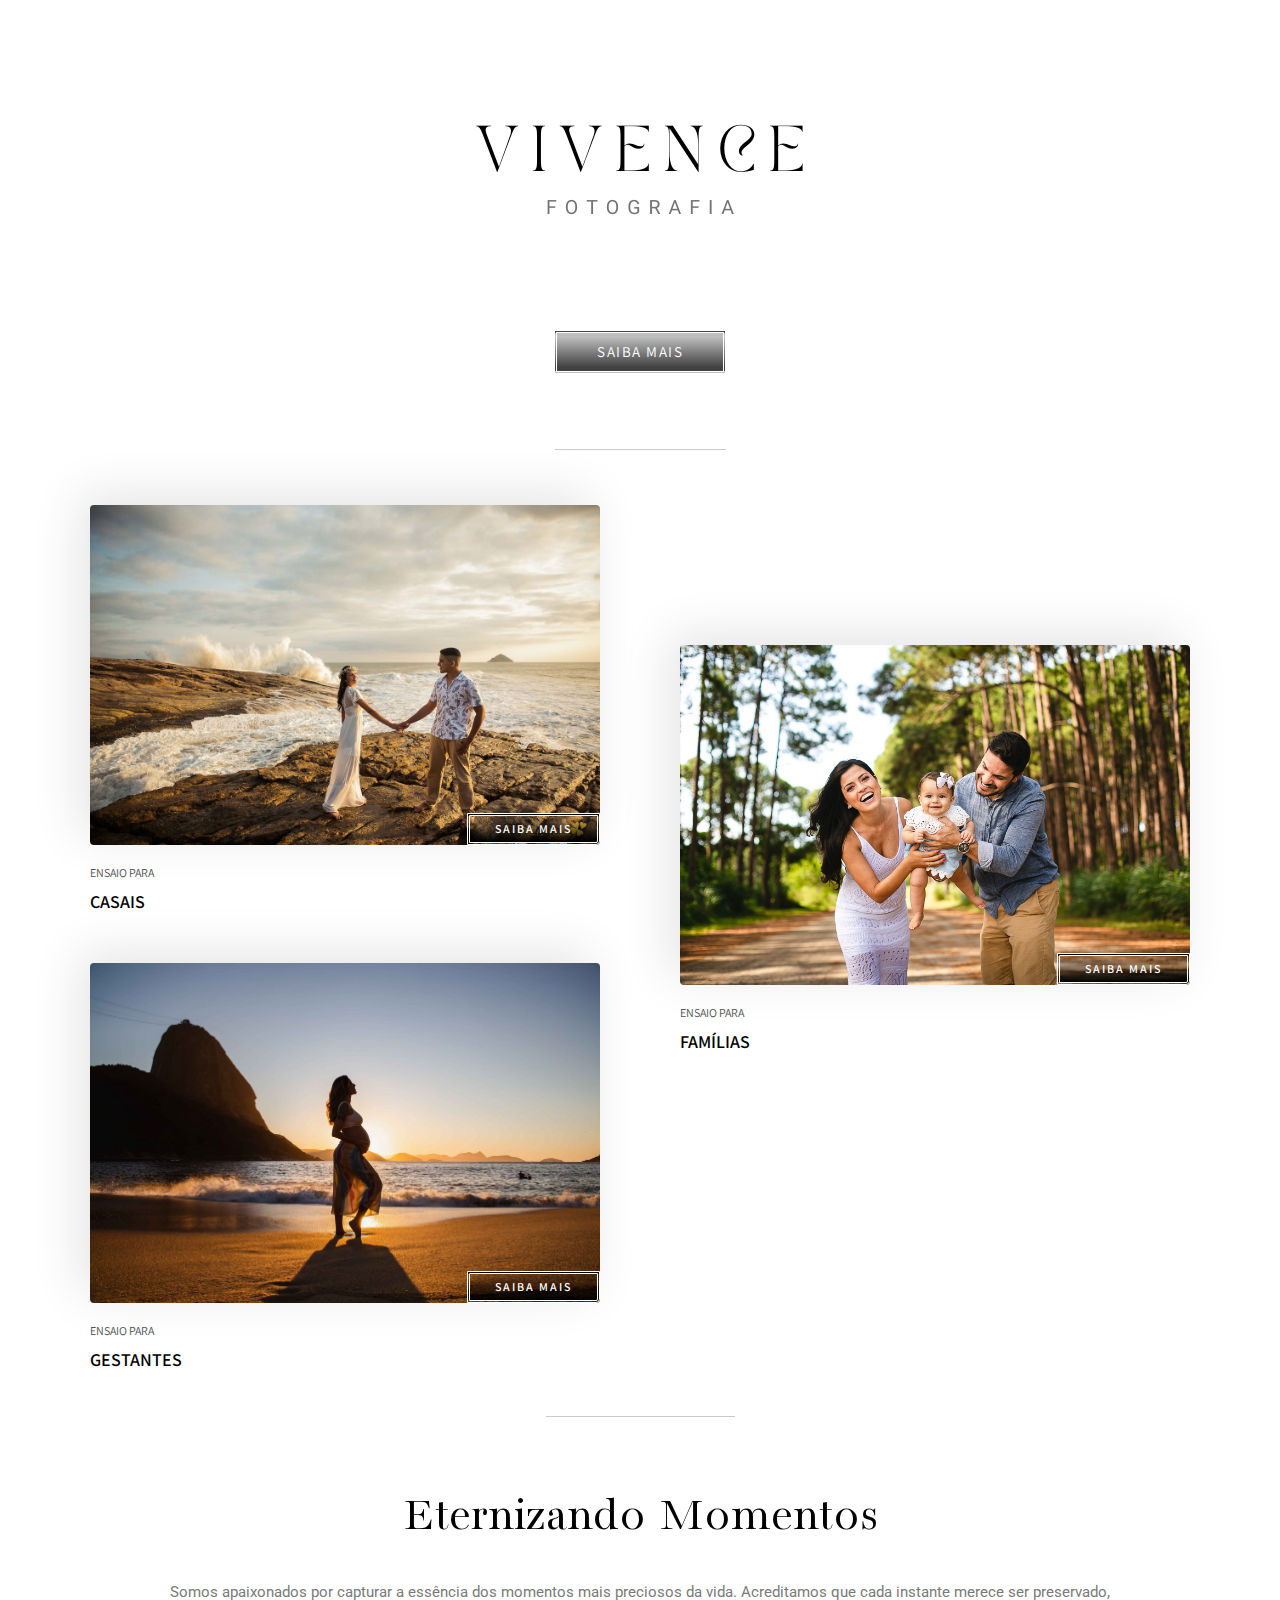
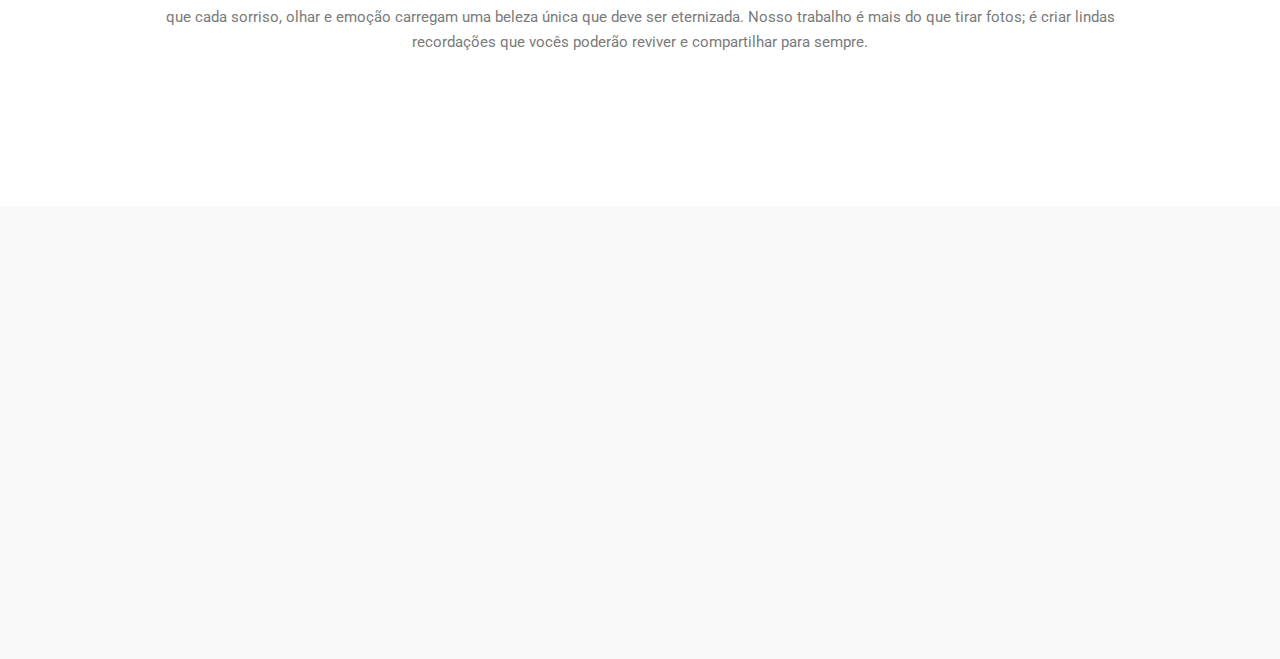
<file: index.html>
<!DOCTYPE html>
<html lang="pt-BR">
<head>
	<meta charset="UTF-8">
			<title>Vivence Fotografia</title>
		<meta name="viewport" content="width=device-width, initial-scale=1">
<meta name="robots" content="max-image-preview:large">
<title>Vivence Fotografia</title>
<link rel="alternate" type="application/rss+xml" title="Feed para Vivence Fotografia &raquo;" href="/feed/">
<link rel="alternate" type="application/rss+xml" title="Feed de comentários para Vivence Fotografia &raquo;" href="/comments/feed/">
<script>
window._wpemojiSettings = {"baseUrl":"https:\/\/s.w.org\/images\/core\/emoji\/15.0.3\/72x72\/","ext":".png","svgUrl":"https:\/\/s.w.org\/images\/core\/emoji\/15.0.3\/svg\/","svgExt":".svg","source":{"concatemoji":"\/wp-includes\/js\/wp-emoji-release.min.js?ver=6.5.4"}};
/*! This file is auto-generated */
!function(i,n){var o,s,e;function c(e){try{var t={supportTests:e,timestamp:(new Date).valueOf()};sessionStorage.setItem(o,JSON.stringify(t))}catch(e){}}function p(e,t,n){e.clearRect(0,0,e.canvas.width,e.canvas.height),e.fillText(t,0,0);var t=new Uint32Array(e.getImageData(0,0,e.canvas.width,e.canvas.height).data),r=(e.clearRect(0,0,e.canvas.width,e.canvas.height),e.fillText(n,0,0),new Uint32Array(e.getImageData(0,0,e.canvas.width,e.canvas.height).data));return t.every(function(e,t){return e===r[t]})}function u(e,t,n){switch(t){case"flag":return n(e,"🏳️‍⚧️","🏳️​⚧️")?!1:!n(e,"🇺🇳","🇺​🇳")&&!n(e,"🏴󠁧󠁢󠁥󠁮󠁧󠁿","🏴​󠁧​󠁢​󠁥​󠁮​󠁧​󠁿");case"emoji":return!n(e,"🐦‍⬛","🐦​⬛")}return!1}function f(e,t,n){var r="undefined"!=typeof WorkerGlobalScope&&self instanceof WorkerGlobalScope?new OffscreenCanvas(300,150):i.createElement("canvas"),a=r.getContext("2d",{willReadFrequently:!0}),o=(a.textBaseline="top",a.font="600 32px Arial",{});return e.forEach(function(e){o[e]=t(a,e,n)}),o}function t(e){var t=i.createElement("script");t.src=e,t.defer=!0,i.head.appendChild(t)}"undefined"!=typeof Promise&&(o="wpEmojiSettingsSupports",s=["flag","emoji"],n.supports={everything:!0,everythingExceptFlag:!0},e=new Promise(function(e){i.addEventListener("DOMContentLoaded",e,{once:!0})}),new Promise(function(t){var n=function(){try{var e=JSON.parse(sessionStorage.getItem(o));if("object"==typeof e&&"number"==typeof e.timestamp&&(new Date).valueOf()<e.timestamp+604800&&"object"==typeof e.supportTests)return e.supportTests}catch(e){}return null}();if(!n){if("undefined"!=typeof Worker&&"undefined"!=typeof OffscreenCanvas&&"undefined"!=typeof URL&&URL.createObjectURL&&"undefined"!=typeof Blob)try{var e="postMessage("+f.toString()+"("+[JSON.stringify(s),u.toString(),p.toString()].join(",")+"));",r=new Blob([e],{type:"text/javascript"}),a=new Worker(URL.createObjectURL(r),{name:"wpTestEmojiSupports"});return void(a.onmessage=function(e){c(n=e.data),a.terminate(),t(n)})}catch(e){}c(n=f(s,u,p))}t(n)}).then(function(e){for(var t in e)n.supports[t]=e[t],n.supports.everything=n.supports.everything&&n.supports[t],"flag"!==t&&(n.supports.everythingExceptFlag=n.supports.everythingExceptFlag&&n.supports[t]);n.supports.everythingExceptFlag=n.supports.everythingExceptFlag&&!n.supports.flag,n.DOMReady=!1,n.readyCallback=function(){n.DOMReady=!0}}).then(function(){return e}).then(function(){var e;n.supports.everything||(n.readyCallback(),(e=n.source||{}).concatemoji?t(e.concatemoji):e.wpemoji&&e.twemoji&&(t(e.twemoji),t(e.wpemoji)))}))}((window,document),window._wpemojiSettings);
</script>
<style id="wp-emoji-styles-inline-css">img.wp-smiley, img.emoji {
		display: inline !important;
		border: none !important;
		box-shadow: none !important;
		height: 1em !important;
		width: 1em !important;
		margin: 0 0.07em !important;
		vertical-align: -0.1em !important;
		background: none !important;
		padding: 0 !important;
	}</style>
<style id="wp-block-library-inline-css">:root{--wp-admin-theme-color:#007cba;--wp-admin-theme-color--rgb:0,124,186;--wp-admin-theme-color-darker-10:#006ba1;--wp-admin-theme-color-darker-10--rgb:0,107,161;--wp-admin-theme-color-darker-20:#005a87;--wp-admin-theme-color-darker-20--rgb:0,90,135;--wp-admin-border-width-focus:2px;--wp-block-synced-color:#7a00df;--wp-block-synced-color--rgb:122,0,223;--wp-bound-block-color:#9747ff}@media (min-resolution:192dpi){:root{--wp-admin-border-width-focus:1.5px}}.wp-element-button{cursor:pointer}:root{--wp--preset--font-size--normal:16px;--wp--preset--font-size--huge:42px}:root .has-very-light-gray-background-color{background-color:#eee}:root .has-very-dark-gray-background-color{background-color:#313131}:root .has-very-light-gray-color{color:#eee}:root .has-very-dark-gray-color{color:#313131}:root .has-vivid-green-cyan-to-vivid-cyan-blue-gradient-background{background:linear-gradient(135deg,#00d084,#0693e3)}:root .has-purple-crush-gradient-background{background:linear-gradient(135deg,#34e2e4,#4721fb 50%,#ab1dfe)}:root .has-hazy-dawn-gradient-background{background:linear-gradient(135deg,#faaca8,#dad0ec)}:root .has-subdued-olive-gradient-background{background:linear-gradient(135deg,#fafae1,#67a671)}:root .has-atomic-cream-gradient-background{background:linear-gradient(135deg,#fdd79a,#004a59)}:root .has-nightshade-gradient-background{background:linear-gradient(135deg,#330968,#31cdcf)}:root .has-midnight-gradient-background{background:linear-gradient(135deg,#020381,#2874fc)}.has-regular-font-size{font-size:1em}.has-larger-font-size{font-size:2.625em}.has-normal-font-size{font-size:var(--wp--preset--font-size--normal)}.has-huge-font-size{font-size:var(--wp--preset--font-size--huge)}.has-text-align-center{text-align:center}.has-text-align-left{text-align:left}.has-text-align-right{text-align:right}#end-resizable-editor-section{display:none}.aligncenter{clear:both}.items-justified-left{justify-content:flex-start}.items-justified-center{justify-content:center}.items-justified-right{justify-content:flex-end}.items-justified-space-between{justify-content:space-between}.screen-reader-text{border:0;clip:rect(1px,1px,1px,1px);-webkit-clip-path:inset(50%);clip-path:inset(50%);height:1px;margin:-1px;overflow:hidden;padding:0;position:absolute;width:1px;word-wrap:normal!important}.screen-reader-text:focus{background-color:#ddd;clip:auto!important;-webkit-clip-path:none;clip-path:none;color:#444;display:block;font-size:1em;height:auto;left:5px;line-height:normal;padding:15px 23px 14px;text-decoration:none;top:5px;width:auto;z-index:100000}html :where(.has-border-color){border-style:solid}html :where([style*=border-top-color]){border-top-style:solid}html :where([style*=border-right-color]){border-right-style:solid}html :where([style*=border-bottom-color]){border-bottom-style:solid}html :where([style*=border-left-color]){border-left-style:solid}html :where([style*=border-width]){border-style:solid}html :where([style*=border-top-width]){border-top-style:solid}html :where([style*=border-right-width]){border-right-style:solid}html :where([style*=border-bottom-width]){border-bottom-style:solid}html :where([style*=border-left-width]){border-left-style:solid}html :where(img[class*=wp-image-]){height:auto;max-width:100%}:where(figure){margin:0 0 1em}html :where(.is-position-sticky){--wp-admin--admin-bar--position-offset:var(--wp-admin--admin-bar--height,0px)}@media screen and (max-width:600px){html :where(.is-position-sticky){--wp-admin--admin-bar--position-offset:0px}}</style>
<style id="global-styles-inline-css">body{--wp--preset--color--black: #000000;--wp--preset--color--cyan-bluish-gray: #abb8c3;--wp--preset--color--white: #ffffff;--wp--preset--color--pale-pink: #f78da7;--wp--preset--color--vivid-red: #cf2e2e;--wp--preset--color--luminous-vivid-orange: #ff6900;--wp--preset--color--luminous-vivid-amber: #fcb900;--wp--preset--color--light-green-cyan: #7bdcb5;--wp--preset--color--vivid-green-cyan: #00d084;--wp--preset--color--pale-cyan-blue: #8ed1fc;--wp--preset--color--vivid-cyan-blue: #0693e3;--wp--preset--color--vivid-purple: #9b51e0;--wp--preset--color--base: #f9f9f9;--wp--preset--color--base-2: #ffffff;--wp--preset--color--contrast: #111111;--wp--preset--color--contrast-2: #636363;--wp--preset--color--contrast-3: #A4A4A4;--wp--preset--color--accent: #cfcabe;--wp--preset--color--accent-2: #c2a990;--wp--preset--color--accent-3: #d8613c;--wp--preset--color--accent-4: #b1c5a4;--wp--preset--color--accent-5: #b5bdbc;--wp--preset--gradient--vivid-cyan-blue-to-vivid-purple: linear-gradient(135deg,rgba(6,147,227,1) 0%,rgb(155,81,224) 100%);--wp--preset--gradient--light-green-cyan-to-vivid-green-cyan: linear-gradient(135deg,rgb(122,220,180) 0%,rgb(0,208,130) 100%);--wp--preset--gradient--luminous-vivid-amber-to-luminous-vivid-orange: linear-gradient(135deg,rgba(252,185,0,1) 0%,rgba(255,105,0,1) 100%);--wp--preset--gradient--luminous-vivid-orange-to-vivid-red: linear-gradient(135deg,rgba(255,105,0,1) 0%,rgb(207,46,46) 100%);--wp--preset--gradient--very-light-gray-to-cyan-bluish-gray: linear-gradient(135deg,rgb(238,238,238) 0%,rgb(169,184,195) 100%);--wp--preset--gradient--cool-to-warm-spectrum: linear-gradient(135deg,rgb(74,234,220) 0%,rgb(151,120,209) 20%,rgb(207,42,186) 40%,rgb(238,44,130) 60%,rgb(251,105,98) 80%,rgb(254,248,76) 100%);--wp--preset--gradient--blush-light-purple: linear-gradient(135deg,rgb(255,206,236) 0%,rgb(152,150,240) 100%);--wp--preset--gradient--blush-bordeaux: linear-gradient(135deg,rgb(254,205,165) 0%,rgb(254,45,45) 50%,rgb(107,0,62) 100%);--wp--preset--gradient--luminous-dusk: linear-gradient(135deg,rgb(255,203,112) 0%,rgb(199,81,192) 50%,rgb(65,88,208) 100%);--wp--preset--gradient--pale-ocean: linear-gradient(135deg,rgb(255,245,203) 0%,rgb(182,227,212) 50%,rgb(51,167,181) 100%);--wp--preset--gradient--electric-grass: linear-gradient(135deg,rgb(202,248,128) 0%,rgb(113,206,126) 100%);--wp--preset--gradient--midnight: linear-gradient(135deg,rgb(2,3,129) 0%,rgb(40,116,252) 100%);--wp--preset--gradient--gradient-1: linear-gradient(to bottom, #cfcabe 0%, #F9F9F9 100%);--wp--preset--gradient--gradient-2: linear-gradient(to bottom, #C2A990 0%, #F9F9F9 100%);--wp--preset--gradient--gradient-3: linear-gradient(to bottom, #D8613C 0%, #F9F9F9 100%);--wp--preset--gradient--gradient-4: linear-gradient(to bottom, #B1C5A4 0%, #F9F9F9 100%);--wp--preset--gradient--gradient-5: linear-gradient(to bottom, #B5BDBC 0%, #F9F9F9 100%);--wp--preset--gradient--gradient-6: linear-gradient(to bottom, #A4A4A4 0%, #F9F9F9 100%);--wp--preset--gradient--gradient-7: linear-gradient(to bottom, #cfcabe 50%, #F9F9F9 50%);--wp--preset--gradient--gradient-8: linear-gradient(to bottom, #C2A990 50%, #F9F9F9 50%);--wp--preset--gradient--gradient-9: linear-gradient(to bottom, #D8613C 50%, #F9F9F9 50%);--wp--preset--gradient--gradient-10: linear-gradient(to bottom, #B1C5A4 50%, #F9F9F9 50%);--wp--preset--gradient--gradient-11: linear-gradient(to bottom, #B5BDBC 50%, #F9F9F9 50%);--wp--preset--gradient--gradient-12: linear-gradient(to bottom, #A4A4A4 50%, #F9F9F9 50%);--wp--preset--font-size--small: 0.9rem;--wp--preset--font-size--medium: 1.05rem;--wp--preset--font-size--large: clamp(1.39rem, 1.39rem + ((1vw - 0.2rem) * 0.767), 1.85rem);--wp--preset--font-size--x-large: clamp(1.85rem, 1.85rem + ((1vw - 0.2rem) * 1.083), 2.5rem);--wp--preset--font-size--xx-large: clamp(2.5rem, 2.5rem + ((1vw - 0.2rem) * 1.283), 3.27rem);--wp--preset--font-family--body: "Inter", sans-serif;--wp--preset--font-family--heading: Cardo;--wp--preset--font-family--system-sans-serif: -apple-system, BlinkMacSystemFont, avenir next, avenir, segoe ui, helvetica neue, helvetica, Cantarell, Ubuntu, roboto, noto, arial, sans-serif;--wp--preset--font-family--system-serif: Iowan Old Style, Apple Garamond, Baskerville, Times New Roman, Droid Serif, Times, Source Serif Pro, serif, Apple Color Emoji, Segoe UI Emoji, Segoe UI Symbol;--wp--preset--spacing--10: 1rem;--wp--preset--spacing--20: min(1.5rem, 2vw);--wp--preset--spacing--30: min(2.5rem, 3vw);--wp--preset--spacing--40: min(4rem, 5vw);--wp--preset--spacing--50: min(6.5rem, 8vw);--wp--preset--spacing--60: min(10.5rem, 13vw);--wp--preset--shadow--natural: 6px 6px 9px rgba(0, 0, 0, 0.2);--wp--preset--shadow--deep: 12px 12px 50px rgba(0, 0, 0, 0.4);--wp--preset--shadow--sharp: 6px 6px 0px rgba(0, 0, 0, 0.2);--wp--preset--shadow--outlined: 6px 6px 0px -3px rgba(255, 255, 255, 1), 6px 6px rgba(0, 0, 0, 1);--wp--preset--shadow--crisp: 6px 6px 0px rgba(0, 0, 0, 1);}body { margin: 0;--wp--style--global--content-size: 620px;--wp--style--global--wide-size: 1280px; }.wp-site-blocks { padding-top: var(--wp--style--root--padding-top); padding-bottom: var(--wp--style--root--padding-bottom); }.has-global-padding { padding-right: var(--wp--style--root--padding-right); padding-left: var(--wp--style--root--padding-left); }.has-global-padding :where(.has-global-padding:not(.wp-block-block)) { padding-right: 0; padding-left: 0; }.has-global-padding > .alignfull { margin-right: calc(var(--wp--style--root--padding-right) * -1); margin-left: calc(var(--wp--style--root--padding-left) * -1); }.has-global-padding :where(.has-global-padding:not(.wp-block-block)) > .alignfull { margin-right: 0; margin-left: 0; }.has-global-padding > .alignfull:where(:not(.has-global-padding):not(.is-layout-flex):not(.is-layout-grid)) > :where([class*="wp-block-"]:not(.alignfull):not([class*="__"]),p,h1,h2,h3,h4,h5,h6,ul,ol) { padding-right: var(--wp--style--root--padding-right); padding-left: var(--wp--style--root--padding-left); }.has-global-padding :where(.has-global-padding) > .alignfull:where(:not(.has-global-padding)) > :where([class*="wp-block-"]:not(.alignfull):not([class*="__"]),p,h1,h2,h3,h4,h5,h6,ul,ol) { padding-right: 0; padding-left: 0; }.wp-site-blocks > .alignleft { float: left; margin-right: 2em; }.wp-site-blocks > .alignright { float: right; margin-left: 2em; }.wp-site-blocks > .aligncenter { justify-content: center; margin-left: auto; margin-right: auto; }:where(.wp-site-blocks) > * { margin-block-start: 1.2rem; margin-block-end: 0; }:where(.wp-site-blocks) > :first-child:first-child { margin-block-start: 0; }:where(.wp-site-blocks) > :last-child:last-child { margin-block-end: 0; }body { --wp--style--block-gap: 1.2rem; }:where(body .is-layout-flow)  > :first-child:first-child{margin-block-start: 0;}:where(body .is-layout-flow)  > :last-child:last-child{margin-block-end: 0;}:where(body .is-layout-flow)  > *{margin-block-start: 1.2rem;margin-block-end: 0;}:where(body .is-layout-constrained)  > :first-child:first-child{margin-block-start: 0;}:where(body .is-layout-constrained)  > :last-child:last-child{margin-block-end: 0;}:where(body .is-layout-constrained)  > *{margin-block-start: 1.2rem;margin-block-end: 0;}:where(body .is-layout-flex) {gap: 1.2rem;}:where(body .is-layout-grid) {gap: 1.2rem;}body .is-layout-flow > .alignleft{float: left;margin-inline-start: 0;margin-inline-end: 2em;}body .is-layout-flow > .alignright{float: right;margin-inline-start: 2em;margin-inline-end: 0;}body .is-layout-flow > .aligncenter{margin-left: auto !important;margin-right: auto !important;}body .is-layout-constrained > .alignleft{float: left;margin-inline-start: 0;margin-inline-end: 2em;}body .is-layout-constrained > .alignright{float: right;margin-inline-start: 2em;margin-inline-end: 0;}body .is-layout-constrained > .aligncenter{margin-left: auto !important;margin-right: auto !important;}body .is-layout-constrained > :where(:not(.alignleft):not(.alignright):not(.alignfull)){max-width: var(--wp--style--global--content-size);margin-left: auto !important;margin-right: auto !important;}body .is-layout-constrained > .alignwide{max-width: var(--wp--style--global--wide-size);}body .is-layout-flex{display: flex;}body .is-layout-flex{flex-wrap: wrap;align-items: center;}body .is-layout-flex > *{margin: 0;}body .is-layout-grid{display: grid;}body .is-layout-grid > *{margin: 0;}body{background-color: var(--wp--preset--color--base);color: var(--wp--preset--color--contrast);font-family: var(--wp--preset--font-family--body);font-size: var(--wp--preset--font-size--medium);font-style: normal;font-weight: 400;line-height: 1.55;--wp--style--root--padding-top: 0px;--wp--style--root--padding-right: var(--wp--preset--spacing--50);--wp--style--root--padding-bottom: 0px;--wp--style--root--padding-left: var(--wp--preset--spacing--50);}a:where(:not(.wp-element-button)){color: var(--wp--preset--color--contrast);text-decoration: underline;}a:where(:not(.wp-element-button)):hover{text-decoration: none;}h1, h2, h3, h4, h5, h6{color: var(--wp--preset--color--contrast);font-family: var(--wp--preset--font-family--heading);font-weight: 400;line-height: 1.2;}h1{font-size: var(--wp--preset--font-size--xx-large);line-height: 1.15;}h2{font-size: var(--wp--preset--font-size--x-large);}h3{font-size: var(--wp--preset--font-size--large);}h4{font-size: clamp(1.1rem, 1.1rem + ((1vw - 0.2rem) * 0.767), 1.5rem);}h5{font-size: var(--wp--preset--font-size--medium);}h6{font-size: var(--wp--preset--font-size--small);}.wp-element-button, .wp-block-button__link{background-color: var(--wp--preset--color--contrast);border-radius: .33rem;border-color: var(--wp--preset--color--contrast);border-width: 0;color: var(--wp--preset--color--base);font-family: inherit;font-size: var(--wp--preset--font-size--small);font-style: normal;font-weight: 500;line-height: inherit;padding-top: 0.6rem;padding-right: 1rem;padding-bottom: 0.6rem;padding-left: 1rem;text-decoration: none;}.wp-element-button:hover, .wp-block-button__link:hover{background-color: var(--wp--preset--color--contrast-2);border-color: var(--wp--preset--color--contrast-2);color: var(--wp--preset--color--base);}.wp-element-button:focus, .wp-block-button__link:focus{background-color: var(--wp--preset--color--contrast-2);border-color: var(--wp--preset--color--contrast-2);color: var(--wp--preset--color--base);outline-color: var(--wp--preset--color--contrast);outline-offset: 2px;}.wp-element-button:active, .wp-block-button__link:active{background-color: var(--wp--preset--color--contrast);color: var(--wp--preset--color--base);}.wp-element-caption, .wp-block-audio figcaption, .wp-block-embed figcaption, .wp-block-gallery figcaption, .wp-block-image figcaption, .wp-block-table figcaption, .wp-block-video figcaption{color: var(--wp--preset--color--contrast-2);font-family: var(--wp--preset--font-family--body);font-size: 0.8rem;}.has-black-color{color: var(--wp--preset--color--black) !important;}.has-cyan-bluish-gray-color{color: var(--wp--preset--color--cyan-bluish-gray) !important;}.has-white-color{color: var(--wp--preset--color--white) !important;}.has-pale-pink-color{color: var(--wp--preset--color--pale-pink) !important;}.has-vivid-red-color{color: var(--wp--preset--color--vivid-red) !important;}.has-luminous-vivid-orange-color{color: var(--wp--preset--color--luminous-vivid-orange) !important;}.has-luminous-vivid-amber-color{color: var(--wp--preset--color--luminous-vivid-amber) !important;}.has-light-green-cyan-color{color: var(--wp--preset--color--light-green-cyan) !important;}.has-vivid-green-cyan-color{color: var(--wp--preset--color--vivid-green-cyan) !important;}.has-pale-cyan-blue-color{color: var(--wp--preset--color--pale-cyan-blue) !important;}.has-vivid-cyan-blue-color{color: var(--wp--preset--color--vivid-cyan-blue) !important;}.has-vivid-purple-color{color: var(--wp--preset--color--vivid-purple) !important;}.has-base-color{color: var(--wp--preset--color--base) !important;}.has-base-2-color{color: var(--wp--preset--color--base-2) !important;}.has-contrast-color{color: var(--wp--preset--color--contrast) !important;}.has-contrast-2-color{color: var(--wp--preset--color--contrast-2) !important;}.has-contrast-3-color{color: var(--wp--preset--color--contrast-3) !important;}.has-accent-color{color: var(--wp--preset--color--accent) !important;}.has-accent-2-color{color: var(--wp--preset--color--accent-2) !important;}.has-accent-3-color{color: var(--wp--preset--color--accent-3) !important;}.has-accent-4-color{color: var(--wp--preset--color--accent-4) !important;}.has-accent-5-color{color: var(--wp--preset--color--accent-5) !important;}.has-black-background-color{background-color: var(--wp--preset--color--black) !important;}.has-cyan-bluish-gray-background-color{background-color: var(--wp--preset--color--cyan-bluish-gray) !important;}.has-white-background-color{background-color: var(--wp--preset--color--white) !important;}.has-pale-pink-background-color{background-color: var(--wp--preset--color--pale-pink) !important;}.has-vivid-red-background-color{background-color: var(--wp--preset--color--vivid-red) !important;}.has-luminous-vivid-orange-background-color{background-color: var(--wp--preset--color--luminous-vivid-orange) !important;}.has-luminous-vivid-amber-background-color{background-color: var(--wp--preset--color--luminous-vivid-amber) !important;}.has-light-green-cyan-background-color{background-color: var(--wp--preset--color--light-green-cyan) !important;}.has-vivid-green-cyan-background-color{background-color: var(--wp--preset--color--vivid-green-cyan) !important;}.has-pale-cyan-blue-background-color{background-color: var(--wp--preset--color--pale-cyan-blue) !important;}.has-vivid-cyan-blue-background-color{background-color: var(--wp--preset--color--vivid-cyan-blue) !important;}.has-vivid-purple-background-color{background-color: var(--wp--preset--color--vivid-purple) !important;}.has-base-background-color{background-color: var(--wp--preset--color--base) !important;}.has-base-2-background-color{background-color: var(--wp--preset--color--base-2) !important;}.has-contrast-background-color{background-color: var(--wp--preset--color--contrast) !important;}.has-contrast-2-background-color{background-color: var(--wp--preset--color--contrast-2) !important;}.has-contrast-3-background-color{background-color: var(--wp--preset--color--contrast-3) !important;}.has-accent-background-color{background-color: var(--wp--preset--color--accent) !important;}.has-accent-2-background-color{background-color: var(--wp--preset--color--accent-2) !important;}.has-accent-3-background-color{background-color: var(--wp--preset--color--accent-3) !important;}.has-accent-4-background-color{background-color: var(--wp--preset--color--accent-4) !important;}.has-accent-5-background-color{background-color: var(--wp--preset--color--accent-5) !important;}.has-black-border-color{border-color: var(--wp--preset--color--black) !important;}.has-cyan-bluish-gray-border-color{border-color: var(--wp--preset--color--cyan-bluish-gray) !important;}.has-white-border-color{border-color: var(--wp--preset--color--white) !important;}.has-pale-pink-border-color{border-color: var(--wp--preset--color--pale-pink) !important;}.has-vivid-red-border-color{border-color: var(--wp--preset--color--vivid-red) !important;}.has-luminous-vivid-orange-border-color{border-color: var(--wp--preset--color--luminous-vivid-orange) !important;}.has-luminous-vivid-amber-border-color{border-color: var(--wp--preset--color--luminous-vivid-amber) !important;}.has-light-green-cyan-border-color{border-color: var(--wp--preset--color--light-green-cyan) !important;}.has-vivid-green-cyan-border-color{border-color: var(--wp--preset--color--vivid-green-cyan) !important;}.has-pale-cyan-blue-border-color{border-color: var(--wp--preset--color--pale-cyan-blue) !important;}.has-vivid-cyan-blue-border-color{border-color: var(--wp--preset--color--vivid-cyan-blue) !important;}.has-vivid-purple-border-color{border-color: var(--wp--preset--color--vivid-purple) !important;}.has-base-border-color{border-color: var(--wp--preset--color--base) !important;}.has-base-2-border-color{border-color: var(--wp--preset--color--base-2) !important;}.has-contrast-border-color{border-color: var(--wp--preset--color--contrast) !important;}.has-contrast-2-border-color{border-color: var(--wp--preset--color--contrast-2) !important;}.has-contrast-3-border-color{border-color: var(--wp--preset--color--contrast-3) !important;}.has-accent-border-color{border-color: var(--wp--preset--color--accent) !important;}.has-accent-2-border-color{border-color: var(--wp--preset--color--accent-2) !important;}.has-accent-3-border-color{border-color: var(--wp--preset--color--accent-3) !important;}.has-accent-4-border-color{border-color: var(--wp--preset--color--accent-4) !important;}.has-accent-5-border-color{border-color: var(--wp--preset--color--accent-5) !important;}.has-vivid-cyan-blue-to-vivid-purple-gradient-background{background: var(--wp--preset--gradient--vivid-cyan-blue-to-vivid-purple) !important;}.has-light-green-cyan-to-vivid-green-cyan-gradient-background{background: var(--wp--preset--gradient--light-green-cyan-to-vivid-green-cyan) !important;}.has-luminous-vivid-amber-to-luminous-vivid-orange-gradient-background{background: var(--wp--preset--gradient--luminous-vivid-amber-to-luminous-vivid-orange) !important;}.has-luminous-vivid-orange-to-vivid-red-gradient-background{background: var(--wp--preset--gradient--luminous-vivid-orange-to-vivid-red) !important;}.has-very-light-gray-to-cyan-bluish-gray-gradient-background{background: var(--wp--preset--gradient--very-light-gray-to-cyan-bluish-gray) !important;}.has-cool-to-warm-spectrum-gradient-background{background: var(--wp--preset--gradient--cool-to-warm-spectrum) !important;}.has-blush-light-purple-gradient-background{background: var(--wp--preset--gradient--blush-light-purple) !important;}.has-blush-bordeaux-gradient-background{background: var(--wp--preset--gradient--blush-bordeaux) !important;}.has-luminous-dusk-gradient-background{background: var(--wp--preset--gradient--luminous-dusk) !important;}.has-pale-ocean-gradient-background{background: var(--wp--preset--gradient--pale-ocean) !important;}.has-electric-grass-gradient-background{background: var(--wp--preset--gradient--electric-grass) !important;}.has-midnight-gradient-background{background: var(--wp--preset--gradient--midnight) !important;}.has-gradient-1-gradient-background{background: var(--wp--preset--gradient--gradient-1) !important;}.has-gradient-2-gradient-background{background: var(--wp--preset--gradient--gradient-2) !important;}.has-gradient-3-gradient-background{background: var(--wp--preset--gradient--gradient-3) !important;}.has-gradient-4-gradient-background{background: var(--wp--preset--gradient--gradient-4) !important;}.has-gradient-5-gradient-background{background: var(--wp--preset--gradient--gradient-5) !important;}.has-gradient-6-gradient-background{background: var(--wp--preset--gradient--gradient-6) !important;}.has-gradient-7-gradient-background{background: var(--wp--preset--gradient--gradient-7) !important;}.has-gradient-8-gradient-background{background: var(--wp--preset--gradient--gradient-8) !important;}.has-gradient-9-gradient-background{background: var(--wp--preset--gradient--gradient-9) !important;}.has-gradient-10-gradient-background{background: var(--wp--preset--gradient--gradient-10) !important;}.has-gradient-11-gradient-background{background: var(--wp--preset--gradient--gradient-11) !important;}.has-gradient-12-gradient-background{background: var(--wp--preset--gradient--gradient-12) !important;}.has-small-font-size{font-size: var(--wp--preset--font-size--small) !important;}.has-medium-font-size{font-size: var(--wp--preset--font-size--medium) !important;}.has-large-font-size{font-size: var(--wp--preset--font-size--large) !important;}.has-x-large-font-size{font-size: var(--wp--preset--font-size--x-large) !important;}.has-xx-large-font-size{font-size: var(--wp--preset--font-size--xx-large) !important;}.has-body-font-family{font-family: var(--wp--preset--font-family--body) !important;}.has-heading-font-family{font-family: var(--wp--preset--font-family--heading) !important;}.has-system-sans-serif-font-family{font-family: var(--wp--preset--font-family--system-sans-serif) !important;}.has-system-serif-font-family{font-family: var(--wp--preset--font-family--system-serif) !important;}
:where(.wp-site-blocks *:focus){outline-width:2px;outline-style:solid}.wp-block-calendar.wp-block-calendar table:where(:not(.has-text-color)) th{background-color:var(--wp--preset--color--contrast-2);color:var(--wp--preset--color--base);border-color:var(--wp--preset--color--contrast-2)}.wp-block-calendar table:where(:not(.has-text-color)) td{border-color:var(--wp--preset--color--contrast-2)}.wp-block-categories{}.wp-block-categories{list-style-type:none;}.wp-block-categories li{margin-bottom: 0.5rem;}.wp-block-post-comments-form{}.wp-block-post-comments-form textarea, .wp-block-post-comments-form input{border-radius:.33rem}.wp-block-loginout{}.wp-block-loginout input{border-radius:.33rem;padding:calc(0.667em + 2px);border:1px solid #949494;}.wp-block-post-terms{}.wp-block-post-terms .wp-block-post-terms__prefix{color: var(--wp--preset--color--contrast-2);}.wp-block-query-title{}.wp-block-query-title span{font-style: italic;}.wp-block-quote{}.wp-block-quote :where(p){margin-block-start:0;margin-block-end:calc(var(--wp--preset--spacing--10) + 0.5rem);}.wp-block-quote :where(:last-child){margin-block-end:0;}.wp-block-quote.has-text-align-right.is-style-plain, .rtl .is-style-plain.wp-block-quote:not(.has-text-align-center):not(.has-text-align-left){border-width: 0 2px 0 0;padding-left:calc(var(--wp--preset--spacing--20) + 0.5rem);padding-right:calc(var(--wp--preset--spacing--20) + 0.5rem);}.wp-block-quote.has-text-align-left.is-style-plain, body:not(.rtl) .is-style-plain.wp-block-quote:not(.has-text-align-center):not(.has-text-align-right){border-width: 0 0 0 2px;padding-left:calc(var(--wp--preset--spacing--20) + 0.5rem);padding-right:calc(var(--wp--preset--spacing--20) + 0.5rem)}.wp-block-search{}.wp-block-search .wp-block-search__input{border-radius:.33rem}.wp-block-separator{}.wp-block-separator:not(.is-style-wide):not(.is-style-dots):not(.alignwide):not(.alignfull){width: var(--wp--preset--spacing--60)}</style>
<style id="wp-block-template-skip-link-inline-css">.skip-link.screen-reader-text {
			border: 0;
			clip: rect(1px,1px,1px,1px);
			clip-path: inset(50%);
			height: 1px;
			margin: -1px;
			overflow: hidden;
			padding: 0;
			position: absolute !important;
			width: 1px;
			word-wrap: normal !important;
		}

		.skip-link.screen-reader-text:focus {
			background-color: #eee;
			clip: auto !important;
			clip-path: none;
			color: #444;
			display: block;
			font-size: 1em;
			height: auto;
			left: 5px;
			line-height: normal;
			padding: 15px 23px 14px;
			text-decoration: none;
			top: 5px;
			width: auto;
			z-index: 100000;
		}</style>
<link rel="stylesheet" id="elementor-frontend-css" href="/wp-content/plugins/elementor/assets/css/frontend-lite.min.css?ver=3.22.1" media="all">
<link rel="stylesheet" id="swiper-css" href="/wp-content/plugins/elementor/assets/lib/swiper/v8/css/swiper.min.css?ver=8.4.5" media="all">
<link rel="stylesheet" id="elementor-post-6-css" href="/wp-content/uploads/elementor/css/post-6.css?ver=1718722247" media="all">
<link rel="stylesheet" id="elementor-global-css" href="/wp-content/uploads/elementor/css/global.css?ver=1718726443" media="all">
<link rel="stylesheet" id="elementor-post-7-css" href="/wp-content/uploads/elementor/css/post-7.css?ver=1718769827" media="all">
<link rel="stylesheet" id="google-fonts-1-css" href="https://fonts.googleapis.com/css?family=Roboto%3A100%2C100italic%2C200%2C200italic%2C300%2C300italic%2C400%2C400italic%2C500%2C500italic%2C600%2C600italic%2C700%2C700italic%2C800%2C800italic%2C900%2C900italic%7CRoboto+Slab%3A100%2C100italic%2C200%2C200italic%2C300%2C300italic%2C400%2C400italic%2C500%2C500italic%2C600%2C600italic%2C700%2C700italic%2C800%2C800italic%2C900%2C900italic%7CAssistant%3A100%2C100italic%2C200%2C200italic%2C300%2C300italic%2C400%2C400italic%2C500%2C500italic%2C600%2C600italic%2C700%2C700italic%2C800%2C800italic%2C900%2C900italic%7CBacasime+Antique%3A100%2C100italic%2C200%2C200italic%2C300%2C300italic%2C400%2C400italic%2C500%2C500italic%2C600%2C600italic%2C700%2C700italic%2C800%2C800italic%2C900%2C900italic%7CAutour+One%3A100%2C100italic%2C200%2C200italic%2C300%2C300italic%2C400%2C400italic%2C500%2C500italic%2C600%2C600italic%2C700%2C700italic%2C800%2C800italic%2C900%2C900italic&#038;display=swap&#038;ver=6.5.4" media="all">
<link rel="preconnect" href="https://fonts.gstatic.com/" crossorigin>
<link rel="https://api.w.org/" href="/wp-json/">
<link rel="alternate" type="application/json" href="/wp-json/wp/v2/pages/7">
<link rel="EditURI" type="application/rsd+xml" title="RSD" href="/xmlrpc.php?rsd">
<meta name="generator" content="WordPress 6.5.4">
<link rel="canonical" href="/">
<link rel="shortlink" href="/">
<link rel="alternate" type="application/json+oembed" href="/wp-json/oembed/1.0/embed?url=%2F">
<link rel="alternate" type="text/xml+oembed" href="/wp-json/oembed/1.0/embed?url=%2F#038;format=xml">
<meta name="generator" content="Elementor 3.22.1; features: e_optimized_assets_loading, e_optimized_css_loading, e_font_icon_svg, additional_custom_breakpoints, e_optimized_control_loading, e_lazyload; settings: css_print_method-external, google_font-enabled, font_display-swap">
			<style>.e-con.e-parent:nth-of-type(n+4):not(.e-lazyloaded):not(.e-no-lazyload),
				.e-con.e-parent:nth-of-type(n+4):not(.e-lazyloaded):not(.e-no-lazyload) * {
					background-image: none !important;
				}
				@media screen and (max-height: 1024px) {
					.e-con.e-parent:nth-of-type(n+3):not(.e-lazyloaded):not(.e-no-lazyload),
					.e-con.e-parent:nth-of-type(n+3):not(.e-lazyloaded):not(.e-no-lazyload) * {
						background-image: none !important;
					}
				}
				@media screen and (max-height: 640px) {
					.e-con.e-parent:nth-of-type(n+2):not(.e-lazyloaded):not(.e-no-lazyload),
					.e-con.e-parent:nth-of-type(n+2):not(.e-lazyloaded):not(.e-no-lazyload) * {
						background-image: none !important;
					}
				}</style>
			<style id="wp-fonts-local">@font-face{font-family:Inter;font-style:normal;font-weight:300 900;font-display:fallback;src:url('/wp-content/themes/twentytwentyfour/assets/fonts/inter/Inter-VariableFont_slnt,wght.woff2') format('woff2');font-stretch:normal;}
@font-face{font-family:Cardo;font-style:normal;font-weight:400;font-display:fallback;src:url('/wp-content/themes/twentytwentyfour/assets/fonts/cardo/cardo_normal_400.woff2') format('woff2');}
@font-face{font-family:Cardo;font-style:italic;font-weight:400;font-display:fallback;src:url('/wp-content/themes/twentytwentyfour/assets/fonts/cardo/cardo_italic_400.woff2') format('woff2');}
@font-face{font-family:Cardo;font-style:normal;font-weight:700;font-display:fallback;src:url('/wp-content/themes/twentytwentyfour/assets/fonts/cardo/cardo_normal_700.woff2') format('woff2');}</style>
	<meta name="viewport" content="width=device-width, initial-scale=1.0, viewport-fit=cover">
</head>
<body class="home page-template page-template-elementor_canvas page page-id-7 wp-embed-responsive elementor-default elementor-template-canvas elementor-kit-6 elementor-page elementor-page-7">
			<div data-elementor-type="wp-page" data-elementor-id="7" class="elementor elementor-7">
				<div class="elementor-element elementor-element-7392277 e-flex e-con-boxed e-con e-parent" data-id="7392277" data-element_type="container" data-settings="{&quot;background_background&quot;:&quot;gradient&quot;}">
					<div class="e-con-inner">
				<div class="elementor-element elementor-element-ea4ee88 elementor-widget elementor-widget-image" data-id="ea4ee88" data-element_type="widget" data-widget_type="image.default">
				<div class="elementor-widget-container">
			<style>/*! elementor - v3.22.0 - 17-06-2024 */
.elementor-widget-image{text-align:center}.elementor-widget-image a{display:inline-block}.elementor-widget-image a img[src$=".svg"]{width:48px}.elementor-widget-image img{vertical-align:middle;display:inline-block}</style>										<img fetchpriority="high" decoding="async" width="1000" height="300" src="/wp-content/uploads/2024/06/Design-sem-nome-13.png" class="attachment-large size-large wp-image-63" alt="">													</div>
				</div>
				<div class="elementor-element elementor-element-7709b22 elementor-align-center elementor-widget elementor-widget-button" data-id="7709b22" data-element_type="widget" data-widget_type="button.default">
				<div class="elementor-widget-container">
					<div class="elementor-button-wrapper">
			<a class="elementor-button elementor-button-link elementor-size-sm" href="#">
						<span class="elementor-button-content-wrapper">
									<span class="elementor-button-text">SAIBA MAIS</span>
					</span>
					</a>
		</div>
				</div>
				</div>
		<div class="elementor-element elementor-element-062c204 e-con-full e-flex e-con e-child" data-id="062c204" data-element_type="container">
				</div>
				<div class="elementor-element elementor-element-500590f elementor-widget-divider--view-line elementor-widget elementor-widget-divider" data-id="500590f" data-element_type="widget" data-widget_type="divider.default">
				<div class="elementor-widget-container">
			<style>/*! elementor - v3.22.0 - 17-06-2024 */
.elementor-widget-divider{--divider-border-style:none;--divider-border-width:1px;--divider-color:#0c0d0e;--divider-icon-size:20px;--divider-element-spacing:10px;--divider-pattern-height:24px;--divider-pattern-size:20px;--divider-pattern-url:none;--divider-pattern-repeat:repeat-x}.elementor-widget-divider .elementor-divider{display:flex}.elementor-widget-divider .elementor-divider__text{font-size:15px;line-height:1;max-width:95%}.elementor-widget-divider .elementor-divider__element{margin:0 var(--divider-element-spacing);flex-shrink:0}.elementor-widget-divider .elementor-icon{font-size:var(--divider-icon-size)}.elementor-widget-divider .elementor-divider-separator{display:flex;margin:0;direction:ltr}.elementor-widget-divider--view-line_icon .elementor-divider-separator,.elementor-widget-divider--view-line_text .elementor-divider-separator{align-items:center}.elementor-widget-divider--view-line_icon .elementor-divider-separator:after,.elementor-widget-divider--view-line_icon .elementor-divider-separator:before,.elementor-widget-divider--view-line_text .elementor-divider-separator:after,.elementor-widget-divider--view-line_text .elementor-divider-separator:before{display:block;content:"";border-block-end:0;flex-grow:1;border-block-start:var(--divider-border-width) var(--divider-border-style) var(--divider-color)}.elementor-widget-divider--element-align-left .elementor-divider .elementor-divider-separator>.elementor-divider__svg:first-of-type{flex-grow:0;flex-shrink:100}.elementor-widget-divider--element-align-left .elementor-divider-separator:before{content:none}.elementor-widget-divider--element-align-left .elementor-divider__element{margin-left:0}.elementor-widget-divider--element-align-right .elementor-divider .elementor-divider-separator>.elementor-divider__svg:last-of-type{flex-grow:0;flex-shrink:100}.elementor-widget-divider--element-align-right .elementor-divider-separator:after{content:none}.elementor-widget-divider--element-align-right .elementor-divider__element{margin-right:0}.elementor-widget-divider--element-align-start .elementor-divider .elementor-divider-separator>.elementor-divider__svg:first-of-type{flex-grow:0;flex-shrink:100}.elementor-widget-divider--element-align-start .elementor-divider-separator:before{content:none}.elementor-widget-divider--element-align-start .elementor-divider__element{margin-inline-start:0}.elementor-widget-divider--element-align-end .elementor-divider .elementor-divider-separator>.elementor-divider__svg:last-of-type{flex-grow:0;flex-shrink:100}.elementor-widget-divider--element-align-end .elementor-divider-separator:after{content:none}.elementor-widget-divider--element-align-end .elementor-divider__element{margin-inline-end:0}.elementor-widget-divider:not(.elementor-widget-divider--view-line_text):not(.elementor-widget-divider--view-line_icon) .elementor-divider-separator{border-block-start:var(--divider-border-width) var(--divider-border-style) var(--divider-color)}.elementor-widget-divider--separator-type-pattern{--divider-border-style:none}.elementor-widget-divider--separator-type-pattern.elementor-widget-divider--view-line .elementor-divider-separator,.elementor-widget-divider--separator-type-pattern:not(.elementor-widget-divider--view-line) .elementor-divider-separator:after,.elementor-widget-divider--separator-type-pattern:not(.elementor-widget-divider--view-line) .elementor-divider-separator:before,.elementor-widget-divider--separator-type-pattern:not([class*=elementor-widget-divider--view]) .elementor-divider-separator{width:100%;min-height:var(--divider-pattern-height);-webkit-mask-size:var(--divider-pattern-size) 100%;mask-size:var(--divider-pattern-size) 100%;-webkit-mask-repeat:var(--divider-pattern-repeat);mask-repeat:var(--divider-pattern-repeat);background-color:var(--divider-color);-webkit-mask-image:var(--divider-pattern-url);mask-image:var(--divider-pattern-url)}.elementor-widget-divider--no-spacing{--divider-pattern-size:auto}.elementor-widget-divider--bg-round{--divider-pattern-repeat:round}.rtl .elementor-widget-divider .elementor-divider__text{direction:rtl}.e-con-inner>.elementor-widget-divider,.e-con>.elementor-widget-divider{width:var(--container-widget-width,100%);--flex-grow:var(--container-widget-flex-grow)}</style>		<div class="elementor-divider">
			<span class="elementor-divider-separator">
						</span>
		</div>
				</div>
				</div>
		<div class="elementor-element elementor-element-9138698 e-con-full e-flex e-con e-child" data-id="9138698" data-element_type="container">
				</div>
					</div>
				</div>
		<div class="elementor-element elementor-element-01001ab e-flex e-con-boxed e-con e-parent" data-id="01001ab" data-element_type="container" data-settings="{&quot;background_background&quot;:&quot;classic&quot;}">
					<div class="e-con-inner">
					</div>
				</div>
				<section class="elementor-section elementor-top-section elementor-element elementor-element-7647b31f elementor-section-boxed elementor-section-height-default elementor-section-height-default" data-id="7647b31f" data-element_type="section" data-settings="{&quot;background_background&quot;:&quot;classic&quot;}">
						<div class="elementor-container elementor-column-gap-default">
					<div class="elementor-column elementor-col-50 elementor-top-column elementor-element elementor-element-4dbdd41a" data-id="4dbdd41a" data-element_type="column">
			<div class="elementor-widget-wrap elementor-element-populated">
						<section class="elementor-section elementor-inner-section elementor-element elementor-element-7bad7d6c elementor-section-boxed elementor-section-height-default elementor-section-height-default" data-id="7bad7d6c" data-element_type="section">
						<div class="elementor-container elementor-column-gap-default">
					<div class="elementor-column elementor-col-100 elementor-inner-column elementor-element elementor-element-374cb6c7" data-id="374cb6c7" data-element_type="column">
			<div class="elementor-widget-wrap elementor-element-populated">
						<div class="elementor-element elementor-element-3d4f2c7a elementor-widget elementor-widget-image" data-id="3d4f2c7a" data-element_type="widget" data-settings="{&quot;_animation&quot;:&quot;none&quot;}" data-widget_type="image.default">
				<div class="elementor-widget-container">
													<img decoding="async" width="1024" height="683" src="/wp-content/uploads/2024/06/photolima_fotografia_de_casamento__fotografos_de_mogi_das_cruzes__foto_na_praia__casal_na_praia__pre_wedding__13_.jpg" class="attachment-large size-large wp-image-47" alt="">													</div>
				</div>
				<div class="elementor-element elementor-element-2b00abc3 elementor-align-right elementor-widget elementor-widget-button" data-id="2b00abc3" data-element_type="widget" data-widget_type="button.default">
				<div class="elementor-widget-container">
					<div class="elementor-button-wrapper">
			<a class="elementor-button elementor-button-link elementor-size-sm" href="#">
						<span class="elementor-button-content-wrapper">
									<span class="elementor-button-text">saiba mais</span>
					</span>
					</a>
		</div>
				</div>
				</div>
				<div class="elementor-element elementor-element-476880c6 elementor-widget elementor-widget-text-editor" data-id="476880c6" data-element_type="widget" data-widget_type="text-editor.default">
				<div class="elementor-widget-container">
			<style>/*! elementor - v3.22.0 - 17-06-2024 */
.elementor-widget-text-editor.elementor-drop-cap-view-stacked .elementor-drop-cap{background-color:#69727d;color:#fff}.elementor-widget-text-editor.elementor-drop-cap-view-framed .elementor-drop-cap{color:#69727d;border:3px solid;background-color:transparent}.elementor-widget-text-editor:not(.elementor-drop-cap-view-default) .elementor-drop-cap{margin-top:8px}.elementor-widget-text-editor:not(.elementor-drop-cap-view-default) .elementor-drop-cap-letter{width:1em;height:1em}.elementor-widget-text-editor .elementor-drop-cap{float:left;text-align:center;line-height:1;font-size:50px}.elementor-widget-text-editor .elementor-drop-cap-letter{display:inline-block}</style>				<p>ensaio para</p>						</div>
				</div>
				<div class="elementor-element elementor-element-6fd2c59a elementor-widget elementor-widget-heading" data-id="6fd2c59a" data-element_type="widget" data-widget_type="heading.default">
				<div class="elementor-widget-container">
			<style>/*! elementor - v3.22.0 - 17-06-2024 */
.elementor-heading-title{padding:0;margin:0;line-height:1}.elementor-widget-heading .elementor-heading-title[class*=elementor-size-]>a{color:inherit;font-size:inherit;line-height:inherit}.elementor-widget-heading .elementor-heading-title.elementor-size-small{font-size:15px}.elementor-widget-heading .elementor-heading-title.elementor-size-medium{font-size:19px}.elementor-widget-heading .elementor-heading-title.elementor-size-large{font-size:29px}.elementor-widget-heading .elementor-heading-title.elementor-size-xl{font-size:39px}.elementor-widget-heading .elementor-heading-title.elementor-size-xxl{font-size:59px}</style>
<h2 class="elementor-heading-title elementor-size-default"><a href="#">casais</a></h2>		</div>
				</div>
					</div>
		</div>
					</div>
		</section>
				<section class="elementor-section elementor-inner-section elementor-element elementor-element-452e485d elementor-section-boxed elementor-section-height-default elementor-section-height-default" data-id="452e485d" data-element_type="section">
						<div class="elementor-container elementor-column-gap-default">
					<div class="elementor-column elementor-col-100 elementor-inner-column elementor-element elementor-element-37c4528" data-id="37c4528" data-element_type="column">
			<div class="elementor-widget-wrap elementor-element-populated">
						<div class="elementor-element elementor-element-3a01570d elementor-widget elementor-widget-image" data-id="3a01570d" data-element_type="widget" data-widget_type="image.default">
				<div class="elementor-widget-container">
													<img decoding="async" width="1024" height="683" src="/wp-content/uploads/2024/06/ensaio-gestante-nat-praia-vermelha-rio-de-janeiro-rj-por-anna-rosestolato-fotografia-11-1024x683-1.jpg" class="attachment-large size-large wp-image-46" alt="">													</div>
				</div>
				<div class="elementor-element elementor-element-5005228a elementor-align-right elementor-widget elementor-widget-button" data-id="5005228a" data-element_type="widget" data-widget_type="button.default">
				<div class="elementor-widget-container">
					<div class="elementor-button-wrapper">
			<a class="elementor-button elementor-button-link elementor-size-sm" href="#">
						<span class="elementor-button-content-wrapper">
									<span class="elementor-button-text">saiba mais</span>
					</span>
					</a>
		</div>
				</div>
				</div>
				<div class="elementor-element elementor-element-d62a998 elementor-widget elementor-widget-text-editor" data-id="d62a998" data-element_type="widget" data-widget_type="text-editor.default">
				<div class="elementor-widget-container">
							<p>ensaio para</p>						</div>
				</div>
				<div class="elementor-element elementor-element-3d64502a elementor-widget elementor-widget-heading" data-id="3d64502a" data-element_type="widget" data-widget_type="heading.default">
				<div class="elementor-widget-container">
			<h2 class="elementor-heading-title elementor-size-default"><a href="#">gestantes</a></h2>		</div>
				</div>
					</div>
		</div>
					</div>
		</section>
					</div>
		</div>
				<div class="elementor-column elementor-col-50 elementor-top-column elementor-element elementor-element-64fbd31" data-id="64fbd31" data-element_type="column">
			<div class="elementor-widget-wrap elementor-element-populated">
						<section class="elementor-section elementor-inner-section elementor-element elementor-element-3861590d elementor-section-boxed elementor-section-height-default elementor-section-height-default" data-id="3861590d" data-element_type="section">
						<div class="elementor-container elementor-column-gap-default">
					<div class="elementor-column elementor-col-100 elementor-inner-column elementor-element elementor-element-49f2b7fb" data-id="49f2b7fb" data-element_type="column">
			<div class="elementor-widget-wrap elementor-element-populated">
						<div class="elementor-element elementor-element-202f0308 elementor-widget elementor-widget-image" data-id="202f0308" data-element_type="widget" data-widget_type="image.default">
				<div class="elementor-widget-container">
													<img loading="lazy" decoding="async" width="960" height="640" src="/wp-content/uploads/2024/06/ensaio_familia_costa_da_lagoa_martina_raisa_mello_fotografia__34_.jpg" class="attachment-large size-large wp-image-45" alt="">													</div>
				</div>
				<div class="elementor-element elementor-element-48c1a993 elementor-align-right elementor-widget elementor-widget-button" data-id="48c1a993" data-element_type="widget" data-widget_type="button.default">
				<div class="elementor-widget-container">
					<div class="elementor-button-wrapper">
			<a class="elementor-button elementor-button-link elementor-size-sm" href="#">
						<span class="elementor-button-content-wrapper">
									<span class="elementor-button-text">saiba mais</span>
					</span>
					</a>
		</div>
				</div>
				</div>
				<div class="elementor-element elementor-element-7974d052 elementor-widget elementor-widget-text-editor" data-id="7974d052" data-element_type="widget" data-widget_type="text-editor.default">
				<div class="elementor-widget-container">
							<p>ensaio para</p>						</div>
				</div>
				<div class="elementor-element elementor-element-66607a75 elementor-widget elementor-widget-heading" data-id="66607a75" data-element_type="widget" data-widget_type="heading.default">
				<div class="elementor-widget-container">
			<h2 class="elementor-heading-title elementor-size-default"><a href="#">famílias</a></h2>		</div>
				</div>
					</div>
		</div>
					</div>
		</section>
					</div>
		</div>
					</div>
		</section>
		<div class="elementor-element elementor-element-891fbd4 e-flex e-con-boxed e-con e-parent" data-id="891fbd4" data-element_type="container" data-settings="{&quot;background_background&quot;:&quot;classic&quot;}">
					<div class="e-con-inner">
				<div class="elementor-element elementor-element-4099d44 elementor-widget-divider--view-line elementor-widget elementor-widget-divider" data-id="4099d44" data-element_type="widget" data-widget_type="divider.default">
				<div class="elementor-widget-container">
					<div class="elementor-divider">
			<span class="elementor-divider-separator">
						</span>
		</div>
				</div>
				</div>
		<div class="elementor-element elementor-element-b887f75 e-con-full e-flex e-con e-child" data-id="b887f75" data-element_type="container">
				</div>
					</div>
				</div>
		<div class="elementor-element elementor-element-4e893dd e-flex e-con-boxed e-con e-parent" data-id="4e893dd" data-element_type="container" data-settings="{&quot;background_background&quot;:&quot;classic&quot;}">
					<div class="e-con-inner">
				<div class="elementor-element elementor-element-1d40150 elementor-widget elementor-widget-heading" data-id="1d40150" data-element_type="widget" data-widget_type="heading.default">
				<div class="elementor-widget-container">
			<h2 class="elementor-heading-title elementor-size-default">Eternizando Momentos</h2>		</div>
				</div>
		<div class="elementor-element elementor-element-8e88e0a e-con-full e-flex e-con e-child" data-id="8e88e0a" data-element_type="container">
				<div class="elementor-element elementor-element-d9b431b elementor-widget elementor-widget-text-editor" data-id="d9b431b" data-element_type="widget" data-widget_type="text-editor.default">
				<div class="elementor-widget-container">
							<p>Somos apaixonados por capturar a essência dos momentos mais preciosos da vida. Acreditamos que cada instante merece ser preservado,</p>
<p>que cada sorriso, olhar e emoção carregam uma beleza única que deve ser eternizada. Nosso trabalho é mais do que tirar fotos; é criar lindas</p>
<p>recordações que vocês poderão reviver e compartilhar para sempre.</p>						</div>
				</div>
		<div class="elementor-element elementor-element-d0284fa e-con-full e-flex e-con e-child" data-id="d0284fa" data-element_type="container">
				<div class="elementor-element elementor-element-80c319a elementor-align-center elementor-widget elementor-widget-button" data-id="80c319a" data-element_type="widget" data-widget_type="button.default">
				<div class="elementor-widget-container">
					<div class="elementor-button-wrapper">
			<a class="elementor-button elementor-button-link elementor-size-sm" href="#">
						<span class="elementor-button-content-wrapper">
									<span class="elementor-button-text">SAIBA MAIS</span>
					</span>
					</a>
		</div>
				</div>
				</div>
				</div>
				</div>
		<div class="elementor-element elementor-element-cbe748d e-con-full e-flex e-con e-child" data-id="cbe748d" data-element_type="container">
				</div>
					</div>
				</div>
				<section class="elementor-section elementor-top-section elementor-element elementor-element-3ce19f44 elementor-section-full_width elementor-section-height-default elementor-section-height-default elementor-invisible" data-id="3ce19f44" data-element_type="section" data-settings="{&quot;background_background&quot;:&quot;classic&quot;,&quot;animation&quot;:&quot;fadeIn&quot;,&quot;animation_delay&quot;:400}">
						<div class="elementor-container elementor-column-gap-default">
					<div class="elementor-column elementor-col-100 elementor-top-column elementor-element elementor-element-49124989" data-id="49124989" data-element_type="column">
			<div class="elementor-widget-wrap elementor-element-populated">
						<section class="elementor-section elementor-inner-section elementor-element elementor-element-1d98fc63 elementor-section-boxed elementor-section-height-default elementor-section-height-default" data-id="1d98fc63" data-element_type="section">
						<div class="elementor-container elementor-column-gap-default">
					<div class="elementor-column elementor-col-100 elementor-inner-column elementor-element elementor-element-34dced37" data-id="34dced37" data-element_type="column">
			<div class="elementor-widget-wrap elementor-element-populated">
						<div class="elementor-element elementor-element-310f4da elementor-view-default elementor-widget elementor-widget-icon" data-id="310f4da" data-element_type="widget" data-widget_type="icon.default">
				<div class="elementor-widget-container">
					<div class="elementor-icon-wrapper">
			<div class="elementor-icon">
			<svg aria-hidden="true" class="e-font-icon-svg e-fab-instagram" viewbox="0 0 448 512" xmlns="http://www.w3.org/2000/svg"><path d="M224.1 141c-63.6 0-114.9 51.3-114.9 114.9s51.3 114.9 114.9 114.9S339 319.5 339 255.9 287.7 141 224.1 141zm0 189.6c-41.1 0-74.7-33.5-74.7-74.7s33.5-74.7 74.7-74.7 74.7 33.5 74.7 74.7-33.6 74.7-74.7 74.7zm146.4-194.3c0 14.9-12 26.8-26.8 26.8-14.9 0-26.8-12-26.8-26.8s12-26.8 26.8-26.8 26.8 12 26.8 26.8zm76.1 27.2c-1.7-35.9-9.9-67.7-36.2-93.9-26.2-26.2-58-34.4-93.9-36.2-37-2.1-147.9-2.1-184.9 0-35.8 1.7-67.6 9.9-93.9 36.1s-34.4 58-36.2 93.9c-2.1 37-2.1 147.9 0 184.9 1.7 35.9 9.9 67.7 36.2 93.9s58 34.4 93.9 36.2c37 2.1 147.9 2.1 184.9 0 35.9-1.7 67.7-9.9 93.9-36.2 26.2-26.2 34.4-58 36.2-93.9 2.1-37 2.1-147.8 0-184.8zM398.8 388c-7.8 19.6-22.9 34.7-42.6 42.6-29.5 11.7-99.5 9-132.1 9s-102.7 2.6-132.1-9c-19.6-7.8-34.7-22.9-42.6-42.6-11.7-29.5-9-99.5-9-132.1s-2.6-102.7 9-132.1c7.8-19.6 22.9-34.7 42.6-42.6 29.5-11.7 99.5-9 132.1-9s102.7-2.6 132.1 9c19.6 7.8 34.7 22.9 42.6 42.6 11.7 29.5 9 99.5 9 132.1s2.7 102.7-9 132.1z"></path></svg>			</div>
		</div>
				</div>
				</div>
				<div class="elementor-element elementor-element-44966c92 elementor-widget elementor-widget-heading" data-id="44966c92" data-element_type="widget" data-widget_type="heading.default">
				<div class="elementor-widget-container">
			<h2 class="elementor-heading-title elementor-size-default"><a href="#">siga nosso instagrem
</a></h2>		</div>
				</div>
					</div>
		</div>
					</div>
		</section>
				<div class="elementor-element elementor-element-72cb82d8 elementor-arrows-position-outside envato-kit-161-caption elementor-widget elementor-widget-image-carousel" data-id="72cb82d8" data-element_type="widget" data-settings="{&quot;slides_to_show&quot;:&quot;6&quot;,&quot;navigation&quot;:&quot;arrows&quot;,&quot;slides_to_scroll&quot;:&quot;1&quot;,&quot;image_spacing_custom&quot;:{&quot;unit&quot;:&quot;px&quot;,&quot;size&quot;:40,&quot;sizes&quot;:[]},&quot;slides_to_show_tablet&quot;:&quot;3&quot;,&quot;slides_to_scroll_tablet&quot;:&quot;1&quot;,&quot;autoplay&quot;:&quot;yes&quot;,&quot;pause_on_hover&quot;:&quot;yes&quot;,&quot;pause_on_interaction&quot;:&quot;yes&quot;,&quot;autoplay_speed&quot;:5000,&quot;infinite&quot;:&quot;yes&quot;,&quot;speed&quot;:500,&quot;image_spacing_custom_tablet&quot;:{&quot;unit&quot;:&quot;px&quot;,&quot;size&quot;:&quot;&quot;,&quot;sizes&quot;:[]},&quot;image_spacing_custom_mobile&quot;:{&quot;unit&quot;:&quot;px&quot;,&quot;size&quot;:&quot;&quot;,&quot;sizes&quot;:[]}}" data-widget_type="image-carousel.default">
				<div class="elementor-widget-container">
			<style>/*! elementor - v3.22.0 - 17-06-2024 */
.elementor-widget-image-carousel .swiper,.elementor-widget-image-carousel .swiper-container{position:static}.elementor-widget-image-carousel .swiper-container .swiper-slide figure,.elementor-widget-image-carousel .swiper .swiper-slide figure{line-height:inherit}.elementor-widget-image-carousel .swiper-slide{text-align:center}.elementor-image-carousel-wrapper:not(.swiper-container-initialized):not(.swiper-initialized) .swiper-slide{max-width:calc(100% / var(--e-image-carousel-slides-to-show, 3))}</style>		<div class="elementor-image-carousel-wrapper swiper" dir="ltr">
			<div class="elementor-image-carousel swiper-wrapper" aria-live="off">
								<div class="swiper-slide" role="group" aria-roledescription="slide" aria-label="1 de 8"><figure class="swiper-slide-inner"><img decoding="async" class="swiper-slide-image" src="/wp-content/uploads/2024/06/brian-hartley-252123-unsplash.jpg" alt="brian-hartley-252123-unsplash.jpg"></figure></div>
<div class="swiper-slide" role="group" aria-roledescription="slide" aria-label="2 de 8"><figure class="swiper-slide-inner"><img decoding="async" class="swiper-slide-image" src="/wp-content/uploads/2024/06/eric-alves-145945-unsplash.jpg" alt="eric-alves-145945-unsplash.jpg"></figure></div>
<div class="swiper-slide" role="group" aria-roledescription="slide" aria-label="3 de 8"><figure class="swiper-slide-inner"><img decoding="async" class="swiper-slide-image" src="/wp-content/uploads/2024/06/foto-pettine-756112-unsplash.jpg" alt="foto-pettine-756112-unsplash.jpg"></figure></div>
<div class="swiper-slide" role="group" aria-roledescription="slide" aria-label="4 de 8"><figure class="swiper-slide-inner"><img decoding="async" class="swiper-slide-image" src="/wp-content/uploads/2024/06/ancient-arch-architecture-2041101.jpg" alt="ancient-arch-architecture-2041101.jpg"></figure></div>
<div class="swiper-slide" role="group" aria-roledescription="slide" aria-label="5 de 8"><figure class="swiper-slide-inner"><img decoding="async" class="swiper-slide-image" src="/wp-content/uploads/2024/06/nathan-dumlao-569822-unsplash.jpg" alt="nathan-dumlao-569822-unsplash.jpg"></figure></div>
<div class="swiper-slide" role="group" aria-roledescription="slide" aria-label="6 de 8"><figure class="swiper-slide-inner"><img decoding="async" class="swiper-slide-image" src="/wp-content/uploads/2024/06/todd-ruth-1191142-unsplash-min.jpg" alt="todd-ruth-1191142-unsplash-min.jpg"></figure></div>
<div class="swiper-slide" role="group" aria-roledescription="slide" aria-label="7 de 8"><figure class="swiper-slide-inner"><img decoding="async" class="swiper-slide-image" src="/wp-content/uploads/2024/06/scott-webb-228671-unsplash.jpg" alt="scott-webb-228671-unsplash.jpg"></figure></div>
<div class="swiper-slide" role="group" aria-roledescription="slide" aria-label="8 de 8"><figure class="swiper-slide-inner"><img decoding="async" class="swiper-slide-image" src="/wp-content/uploads/2024/06/benjaminrobyn-jespersen-438340-unsplash.jpg" alt="benjaminrobyn-jespersen-438340-unsplash.jpg"></figure></div>			</div>
												<div class="elementor-swiper-button elementor-swiper-button-prev" role="button" tabindex="0">
						<svg aria-hidden="true" class="e-font-icon-svg e-eicon-chevron-left" viewbox="0 0 1000 1000" xmlns="http://www.w3.org/2000/svg"><path d="M646 125C629 125 613 133 604 142L308 442C296 454 292 471 292 487 292 504 296 521 308 533L604 854C617 867 629 875 646 875 663 875 679 871 692 858 704 846 713 829 713 812 713 796 708 779 692 767L438 487 692 225C700 217 708 204 708 187 708 171 704 154 692 142 675 129 663 125 646 125Z"></path></svg>					</div>
					<div class="elementor-swiper-button elementor-swiper-button-next" role="button" tabindex="0">
						<svg aria-hidden="true" class="e-font-icon-svg e-eicon-chevron-right" viewbox="0 0 1000 1000" xmlns="http://www.w3.org/2000/svg"><path d="M696 533C708 521 713 504 713 487 713 471 708 454 696 446L400 146C388 133 375 125 354 125 338 125 325 129 313 142 300 154 292 171 292 187 292 204 296 221 308 233L563 492 304 771C292 783 288 800 288 817 288 833 296 850 308 863 321 871 338 875 354 875 371 875 388 867 400 854L696 533Z"></path></svg>					</div>
				
									</div>
				</div>
				</div>
					</div>
		</div>
					</div>
		</section>
				</div>
					<script type="text/javascript">const lazyloadRunObserver = () => {
					const lazyloadBackgrounds = document.querySelectorAll( `.e-con.e-parent:not(.e-lazyloaded)` );
					const lazyloadBackgroundObserver = new IntersectionObserver( ( entries ) => {
						entries.forEach( ( entry ) => {
							if ( entry.isIntersecting ) {
								let lazyloadBackground = entry.target;
								if( lazyloadBackground ) {
									lazyloadBackground.classList.add( 'e-lazyloaded' );
								}
								lazyloadBackgroundObserver.unobserve( entry.target );
							}
						});
					}, { rootMargin: '200px 0px 200px 0px' } );
					lazyloadBackgrounds.forEach( ( lazyloadBackground ) => {
						lazyloadBackgroundObserver.observe( lazyloadBackground );
					} );
				};
				const events = [
					'DOMContentLoaded',
					'elementor/lazyload/observe',
				];
				events.forEach( ( event ) => {
					document.addEventListener( event, lazyloadRunObserver );
				} );</script>
			<link rel="stylesheet" id="e-animations-css" href="/wp-content/plugins/elementor/assets/lib/animations/animations.min.css?ver=3.22.1" media="all">
<script id="wp-block-template-skip-link-js-after">( function() {
		var skipLinkTarget = document.querySelector( 'main' ),
			sibling,
			skipLinkTargetID,
			skipLink;

		// Early exit if a skip-link target can't be located.
		if ( ! skipLinkTarget ) {
			return;
		}

		/*
		 * Get the site wrapper.
		 * The skip-link will be injected in the beginning of it.
		 */
		sibling = document.querySelector( '.wp-site-blocks' );

		// Early exit if the root element was not found.
		if ( ! sibling ) {
			return;
		}

		// Get the skip-link target's ID, and generate one if it doesn't exist.
		skipLinkTargetID = skipLinkTarget.id;
		if ( ! skipLinkTargetID ) {
			skipLinkTargetID = 'wp--skip-link--target';
			skipLinkTarget.id = skipLinkTargetID;
		}

		// Create the skip link.
		skipLink = document.createElement( 'a' );
		skipLink.classList.add( 'skip-link', 'screen-reader-text' );
		skipLink.href = '#' + skipLinkTargetID;
		skipLink.innerHTML = 'Pular para o conteúdo';

		// Inject the skip link.
		sibling.parentElement.insertBefore( skipLink, sibling );
	}() );</script>
<script src="/wp-content/plugins/elementor/assets/js/webpack.runtime.min.js?ver=3.22.1" id="elementor-webpack-runtime-js"></script>
<script src="/wp-includes/js/jquery/jquery.min.js?ver=3.7.1" id="jquery-core-js"></script>
<script src="/wp-includes/js/jquery/jquery-migrate.min.js?ver=3.4.1" id="jquery-migrate-js"></script>
<script src="/wp-content/plugins/elementor/assets/js/frontend-modules.min.js?ver=3.22.1" id="elementor-frontend-modules-js"></script>
<script src="/wp-content/plugins/elementor/assets/lib/waypoints/waypoints.min.js?ver=4.0.2" id="elementor-waypoints-js"></script>
<script src="/wp-includes/js/jquery/ui/core.min.js?ver=1.13.2" id="jquery-ui-core-js"></script>
<script id="elementor-frontend-js-before">var elementorFrontendConfig = {"environmentMode":{"edit":false,"wpPreview":false,"isScriptDebug":false},"i18n":{"shareOnFacebook":"Compartilhar no Facebook","shareOnTwitter":"Compartilhar no Twitter","pinIt":"Fixar","download":"Baixar","downloadImage":"Baixar imagem","fullscreen":"Tela cheia","zoom":"Zoom","share":"Compartilhar","playVideo":"Reproduzir vídeo","previous":"Anterior","next":"Próximo","close":"Fechar","a11yCarouselWrapperAriaLabel":"Carrossel | Rolagem horizontal: Setas para esquerda e direita","a11yCarouselPrevSlideMessage":"Slide anterior","a11yCarouselNextSlideMessage":"Próximo slide","a11yCarouselFirstSlideMessage":"Este é o primeiro slide","a11yCarouselLastSlideMessage":"Este é o último slide","a11yCarouselPaginationBulletMessage":"Ir para o slide"},"is_rtl":false,"breakpoints":{"xs":0,"sm":480,"md":768,"lg":1025,"xl":1440,"xxl":1600},"responsive":{"breakpoints":{"mobile":{"label":"Dispositivos móveis no modo retrato","value":767,"default_value":767,"direction":"max","is_enabled":true},"mobile_extra":{"label":"Dispositivos móveis no modo paisagem","value":880,"default_value":880,"direction":"max","is_enabled":false},"tablet":{"label":"Tablet no modo retrato","value":1024,"default_value":1024,"direction":"max","is_enabled":true},"tablet_extra":{"label":"Tablet no modo paisagem","value":1200,"default_value":1200,"direction":"max","is_enabled":false},"laptop":{"label":"Notebook","value":1366,"default_value":1366,"direction":"max","is_enabled":false},"widescreen":{"label":"Tela ampla (widescreen)","value":2400,"default_value":2400,"direction":"min","is_enabled":false}}},"version":"3.22.1","is_static":false,"experimentalFeatures":{"e_optimized_assets_loading":true,"e_optimized_css_loading":true,"e_font_icon_svg":true,"additional_custom_breakpoints":true,"container":true,"container_grid":true,"e_swiper_latest":true,"e_optimized_control_loading":true,"e_onboarding":true,"home_screen":true,"ai-layout":true,"e_lazyload":true},"urls":{"assets":"\/wp-content\/plugins\/elementor\/assets\/"},"swiperClass":"swiper","settings":{"page":[],"editorPreferences":[]},"kit":{"active_breakpoints":["viewport_mobile","viewport_tablet"],"global_image_lightbox":"yes","lightbox_enable_counter":"yes","lightbox_enable_fullscreen":"yes","lightbox_enable_zoom":"yes","lightbox_enable_share":"yes","lightbox_title_src":"title","lightbox_description_src":"description"},"post":{"id":7,"title":"Vivence%20Fotografia","excerpt":"","featuredImage":false}};</script>
<script src="/wp-content/plugins/elementor/assets/js/frontend.min.js?ver=3.22.1" id="elementor-frontend-js"></script>
	</body>
</html>
</file>
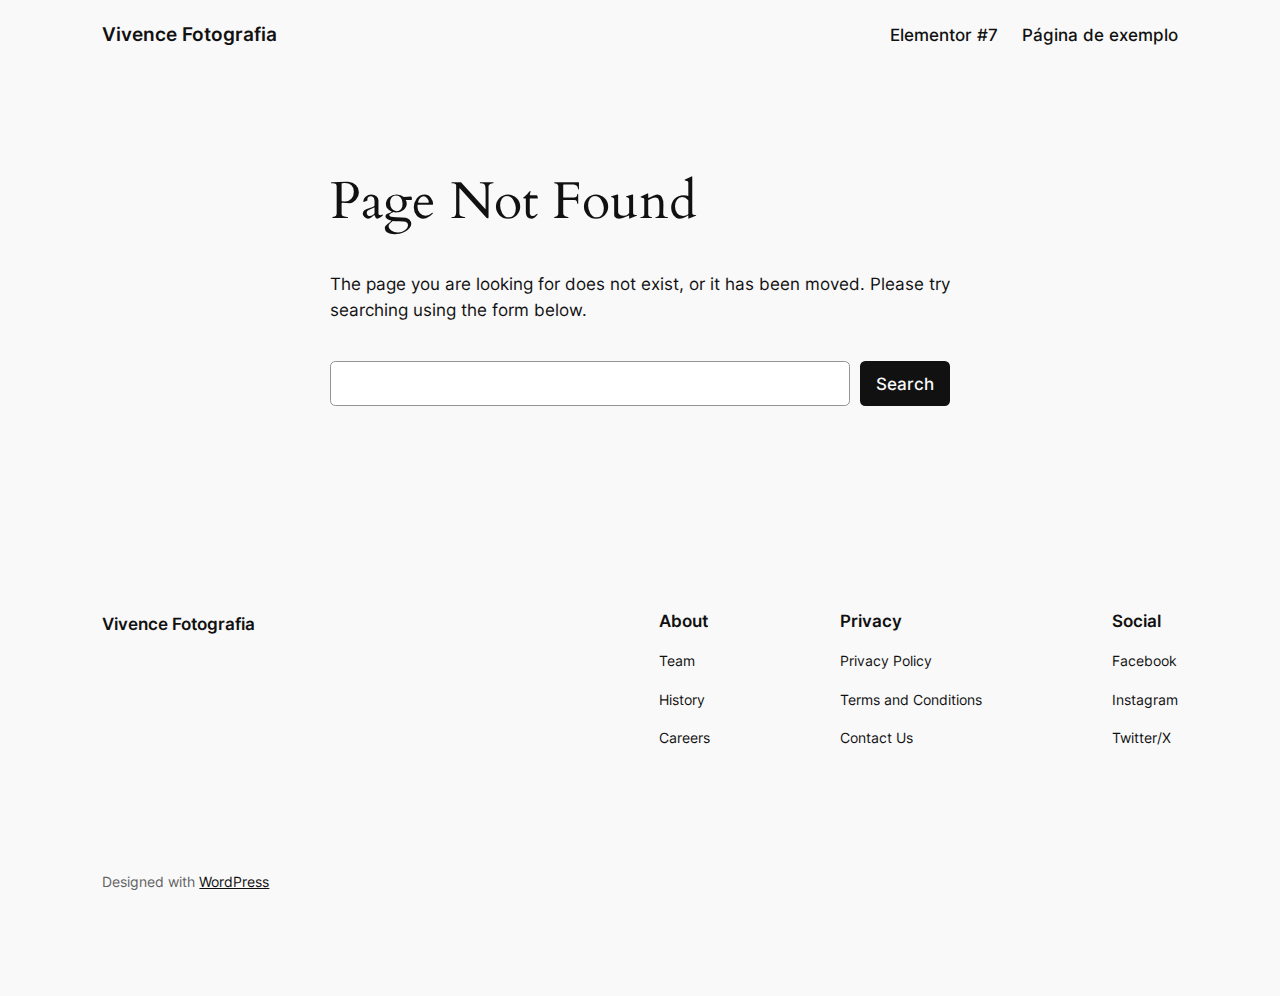
<file: 404/index.html>
<!DOCTYPE html>
<html lang="pt-BR">
<head>
	<meta charset="UTF-8">
	<meta name="viewport" content="width=device-width, initial-scale=1">
<meta name="robots" content="max-image-preview:large">
<title>Página não encontrada &#8211; Vivence Fotografia</title>
<link rel="alternate" type="application/rss+xml" title="Feed para Vivence Fotografia &raquo;" href="/feed/">
<link rel="alternate" type="application/rss+xml" title="Feed de comentários para Vivence Fotografia &raquo;" href="/comments/feed/">
<script>
window._wpemojiSettings = {"baseUrl":"https:\/\/s.w.org\/images\/core\/emoji\/15.0.3\/72x72\/","ext":".png","svgUrl":"https:\/\/s.w.org\/images\/core\/emoji\/15.0.3\/svg\/","svgExt":".svg","source":{"concatemoji":"\/wp-includes\/js\/wp-emoji-release.min.js?ver=6.5.4"}};
/*! This file is auto-generated */
!function(i,n){var o,s,e;function c(e){try{var t={supportTests:e,timestamp:(new Date).valueOf()};sessionStorage.setItem(o,JSON.stringify(t))}catch(e){}}function p(e,t,n){e.clearRect(0,0,e.canvas.width,e.canvas.height),e.fillText(t,0,0);var t=new Uint32Array(e.getImageData(0,0,e.canvas.width,e.canvas.height).data),r=(e.clearRect(0,0,e.canvas.width,e.canvas.height),e.fillText(n,0,0),new Uint32Array(e.getImageData(0,0,e.canvas.width,e.canvas.height).data));return t.every(function(e,t){return e===r[t]})}function u(e,t,n){switch(t){case"flag":return n(e,"🏳️‍⚧️","🏳️​⚧️")?!1:!n(e,"🇺🇳","🇺​🇳")&&!n(e,"🏴󠁧󠁢󠁥󠁮󠁧󠁿","🏴​󠁧​󠁢​󠁥​󠁮​󠁧​󠁿");case"emoji":return!n(e,"🐦‍⬛","🐦​⬛")}return!1}function f(e,t,n){var r="undefined"!=typeof WorkerGlobalScope&&self instanceof WorkerGlobalScope?new OffscreenCanvas(300,150):i.createElement("canvas"),a=r.getContext("2d",{willReadFrequently:!0}),o=(a.textBaseline="top",a.font="600 32px Arial",{});return e.forEach(function(e){o[e]=t(a,e,n)}),o}function t(e){var t=i.createElement("script");t.src=e,t.defer=!0,i.head.appendChild(t)}"undefined"!=typeof Promise&&(o="wpEmojiSettingsSupports",s=["flag","emoji"],n.supports={everything:!0,everythingExceptFlag:!0},e=new Promise(function(e){i.addEventListener("DOMContentLoaded",e,{once:!0})}),new Promise(function(t){var n=function(){try{var e=JSON.parse(sessionStorage.getItem(o));if("object"==typeof e&&"number"==typeof e.timestamp&&(new Date).valueOf()<e.timestamp+604800&&"object"==typeof e.supportTests)return e.supportTests}catch(e){}return null}();if(!n){if("undefined"!=typeof Worker&&"undefined"!=typeof OffscreenCanvas&&"undefined"!=typeof URL&&URL.createObjectURL&&"undefined"!=typeof Blob)try{var e="postMessage("+f.toString()+"("+[JSON.stringify(s),u.toString(),p.toString()].join(",")+"));",r=new Blob([e],{type:"text/javascript"}),a=new Worker(URL.createObjectURL(r),{name:"wpTestEmojiSupports"});return void(a.onmessage=function(e){c(n=e.data),a.terminate(),t(n)})}catch(e){}c(n=f(s,u,p))}t(n)}).then(function(e){for(var t in e)n.supports[t]=e[t],n.supports.everything=n.supports.everything&&n.supports[t],"flag"!==t&&(n.supports.everythingExceptFlag=n.supports.everythingExceptFlag&&n.supports[t]);n.supports.everythingExceptFlag=n.supports.everythingExceptFlag&&!n.supports.flag,n.DOMReady=!1,n.readyCallback=function(){n.DOMReady=!0}}).then(function(){return e}).then(function(){var e;n.supports.everything||(n.readyCallback(),(e=n.source||{}).concatemoji?t(e.concatemoji):e.wpemoji&&e.twemoji&&(t(e.twemoji),t(e.wpemoji)))}))}((window,document),window._wpemojiSettings);
</script>
<style id="wp-block-site-logo-inline-css">.wp-block-site-logo{box-sizing:border-box;line-height:0}.wp-block-site-logo a{display:inline-block;line-height:0}.wp-block-site-logo.is-default-size img{height:auto;width:120px}.wp-block-site-logo img{height:auto;max-width:100%}.wp-block-site-logo a,.wp-block-site-logo img{border-radius:inherit}.wp-block-site-logo.aligncenter{margin-left:auto;margin-right:auto;text-align:center}.wp-block-site-logo.is-style-rounded{border-radius:9999px}</style>
<style id="wp-block-site-title-inline-css">.wp-block-site-title a{color:inherit}</style>
<style id="wp-block-group-inline-css">.wp-block-group{box-sizing:border-box}</style>
<style id="wp-block-page-list-inline-css">.wp-block-navigation .wp-block-page-list{align-items:var(--navigation-layout-align,initial);background-color:inherit;display:flex;flex-direction:var(--navigation-layout-direction,initial);flex-wrap:var(--navigation-layout-wrap,wrap);justify-content:var(--navigation-layout-justify,initial)}.wp-block-navigation .wp-block-navigation-item{background-color:inherit}</style>
<link rel="stylesheet" id="wp-block-navigation-css" href="/wp-includes/blocks/navigation/style.min.css?ver=6.5.4" media="all">
<style id="wp-block-heading-inline-css">h1.has-background,h2.has-background,h3.has-background,h4.has-background,h5.has-background,h6.has-background{padding:1.25em 2.375em}h1.has-text-align-left[style*=writing-mode]:where([style*=vertical-lr]),h1.has-text-align-right[style*=writing-mode]:where([style*=vertical-rl]),h2.has-text-align-left[style*=writing-mode]:where([style*=vertical-lr]),h2.has-text-align-right[style*=writing-mode]:where([style*=vertical-rl]),h3.has-text-align-left[style*=writing-mode]:where([style*=vertical-lr]),h3.has-text-align-right[style*=writing-mode]:where([style*=vertical-rl]),h4.has-text-align-left[style*=writing-mode]:where([style*=vertical-lr]),h4.has-text-align-right[style*=writing-mode]:where([style*=vertical-rl]),h5.has-text-align-left[style*=writing-mode]:where([style*=vertical-lr]),h5.has-text-align-right[style*=writing-mode]:where([style*=vertical-rl]),h6.has-text-align-left[style*=writing-mode]:where([style*=vertical-lr]),h6.has-text-align-right[style*=writing-mode]:where([style*=vertical-rl]){rotate:180deg}

				.is-style-asterisk:before {
					content: '';
					width: 1.5rem;
					height: 3rem;
					background: var(--wp--preset--color--contrast-2, currentColor);
					clip-path: path('M11.93.684v8.039l5.633-5.633 1.216 1.23-5.66 5.66h8.04v1.737H13.2l5.701 5.701-1.23 1.23-5.742-5.742V21h-1.737v-8.094l-5.77 5.77-1.23-1.217 5.743-5.742H.842V9.98h8.162l-5.701-5.7 1.23-1.231 5.66 5.66V.684h1.737Z');
					display: block;
				}

				/* Hide the asterisk if the heading has no content, to avoid using empty headings to display the asterisk only, which is an A11Y issue */
				.is-style-asterisk:empty:before {
					content: none;
				}

				.is-style-asterisk:-moz-only-whitespace:before {
					content: none;
				}

				.is-style-asterisk.has-text-align-center:before {
					margin: 0 auto;
				}

				.is-style-asterisk.has-text-align-right:before {
					margin-left: auto;
				}

				.rtl .is-style-asterisk.has-text-align-left:before {
					margin-right: auto;
				}</style>
<style id="wp-block-paragraph-inline-css">.is-small-text{font-size:.875em}.is-regular-text{font-size:1em}.is-large-text{font-size:2.25em}.is-larger-text{font-size:3em}.has-drop-cap:not(:focus):first-letter{float:left;font-size:8.4em;font-style:normal;font-weight:100;line-height:.68;margin:.05em .1em 0 0;text-transform:uppercase}body.rtl .has-drop-cap:not(:focus):first-letter{float:none;margin-left:.1em}p.has-drop-cap.has-background{overflow:hidden}p.has-background{padding:1.25em 2.375em}:where(p.has-text-color:not(.has-link-color)) a{color:inherit}p.has-text-align-left[style*="writing-mode:vertical-lr"],p.has-text-align-right[style*="writing-mode:vertical-rl"]{rotate:180deg}</style>
<style id="wp-block-search-inline-css">.wp-block-search__button{margin-left:10px;word-break:normal}.wp-block-search__button.has-icon{line-height:0}.wp-block-search__button svg{height:1.25em;min-height:24px;min-width:24px;width:1.25em;fill:currentColor;vertical-align:text-bottom}:where(.wp-block-search__button){border:1px solid #ccc;padding:6px 10px}.wp-block-search__inside-wrapper{display:flex;flex:auto;flex-wrap:nowrap;max-width:100%}.wp-block-search__label{width:100%}.wp-block-search__input{-webkit-appearance:initial;appearance:none;border:1px solid #949494;flex-grow:1;margin-left:0;margin-right:0;min-width:3rem;padding:8px;text-decoration:unset!important}.wp-block-search.wp-block-search__button-only .wp-block-search__button{flex-shrink:0;margin-left:0;max-width:100%}.wp-block-search.wp-block-search__button-only .wp-block-search__button[aria-expanded=true]{max-width:calc(100% - 100px)}.wp-block-search.wp-block-search__button-only .wp-block-search__inside-wrapper{min-width:0!important;transition-property:width}.wp-block-search.wp-block-search__button-only .wp-block-search__input{flex-basis:100%;transition-duration:.3s}.wp-block-search.wp-block-search__button-only.wp-block-search__searchfield-hidden,.wp-block-search.wp-block-search__button-only.wp-block-search__searchfield-hidden .wp-block-search__inside-wrapper{overflow:hidden}.wp-block-search.wp-block-search__button-only.wp-block-search__searchfield-hidden .wp-block-search__input{border-left-width:0!important;border-right-width:0!important;flex-basis:0;flex-grow:0;margin:0;min-width:0!important;padding-left:0!important;padding-right:0!important;width:0!important}:where(.wp-block-search__button-inside .wp-block-search__inside-wrapper){border:1px solid #949494;box-sizing:border-box;padding:4px}:where(.wp-block-search__button-inside .wp-block-search__inside-wrapper) .wp-block-search__input{border:none;border-radius:0;padding:0 4px}:where(.wp-block-search__button-inside .wp-block-search__inside-wrapper) .wp-block-search__input:focus{outline:none}:where(.wp-block-search__button-inside .wp-block-search__inside-wrapper) :where(.wp-block-search__button){padding:4px 8px}.wp-block-search.aligncenter .wp-block-search__inside-wrapper{margin:auto}.wp-block[data-align=right] .wp-block-search.wp-block-search__button-only .wp-block-search__inside-wrapper{float:right}</style>
<style id="wp-block-navigation-link-inline-css">.wp-block-navigation .wp-block-navigation-item__label{overflow-wrap:break-word}.wp-block-navigation .wp-block-navigation-item__description{display:none}.link-ui-tools{border-top:1px solid #f0f0f0;padding:8px}.link-ui-block-inserter{padding-top:8px}.link-ui-block-inserter__back{margin-left:8px;text-transform:uppercase}.components-popover-pointer-events-trap{background-color:initial;cursor:pointer;inset:0;position:fixed;z-index:1000000}

				.is-style-arrow-link .wp-block-navigation-item__label:after {
					content: "\2197";
					padding-inline-start: 0.25rem;
					vertical-align: middle;
					text-decoration: none;
					display: inline-block;
				}</style>
<style id="wp-block-columns-inline-css">.wp-block-columns{align-items:normal!important;box-sizing:border-box;display:flex;flex-wrap:wrap!important}@media (min-width:782px){.wp-block-columns{flex-wrap:nowrap!important}}.wp-block-columns.are-vertically-aligned-top{align-items:flex-start}.wp-block-columns.are-vertically-aligned-center{align-items:center}.wp-block-columns.are-vertically-aligned-bottom{align-items:flex-end}@media (max-width:781px){.wp-block-columns:not(.is-not-stacked-on-mobile)>.wp-block-column{flex-basis:100%!important}}@media (min-width:782px){.wp-block-columns:not(.is-not-stacked-on-mobile)>.wp-block-column{flex-basis:0;flex-grow:1}.wp-block-columns:not(.is-not-stacked-on-mobile)>.wp-block-column[style*=flex-basis]{flex-grow:0}}.wp-block-columns.is-not-stacked-on-mobile{flex-wrap:nowrap!important}.wp-block-columns.is-not-stacked-on-mobile>.wp-block-column{flex-basis:0;flex-grow:1}.wp-block-columns.is-not-stacked-on-mobile>.wp-block-column[style*=flex-basis]{flex-grow:0}:where(.wp-block-columns){margin-bottom:1.75em}:where(.wp-block-columns.has-background){padding:1.25em 2.375em}.wp-block-column{flex-grow:1;min-width:0;overflow-wrap:break-word;word-break:break-word}.wp-block-column.is-vertically-aligned-top{align-self:flex-start}.wp-block-column.is-vertically-aligned-center{align-self:center}.wp-block-column.is-vertically-aligned-bottom{align-self:flex-end}.wp-block-column.is-vertically-aligned-stretch{align-self:stretch}.wp-block-column.is-vertically-aligned-bottom,.wp-block-column.is-vertically-aligned-center,.wp-block-column.is-vertically-aligned-top{width:100%}</style>
<style id="wp-emoji-styles-inline-css">img.wp-smiley, img.emoji {
		display: inline !important;
		border: none !important;
		box-shadow: none !important;
		height: 1em !important;
		width: 1em !important;
		margin: 0 0.07em !important;
		vertical-align: -0.1em !important;
		background: none !important;
		padding: 0 !important;
	}</style>
<style id="wp-block-library-inline-css">:root{--wp-admin-theme-color:#007cba;--wp-admin-theme-color--rgb:0,124,186;--wp-admin-theme-color-darker-10:#006ba1;--wp-admin-theme-color-darker-10--rgb:0,107,161;--wp-admin-theme-color-darker-20:#005a87;--wp-admin-theme-color-darker-20--rgb:0,90,135;--wp-admin-border-width-focus:2px;--wp-block-synced-color:#7a00df;--wp-block-synced-color--rgb:122,0,223;--wp-bound-block-color:#9747ff}@media (min-resolution:192dpi){:root{--wp-admin-border-width-focus:1.5px}}.wp-element-button{cursor:pointer}:root{--wp--preset--font-size--normal:16px;--wp--preset--font-size--huge:42px}:root .has-very-light-gray-background-color{background-color:#eee}:root .has-very-dark-gray-background-color{background-color:#313131}:root .has-very-light-gray-color{color:#eee}:root .has-very-dark-gray-color{color:#313131}:root .has-vivid-green-cyan-to-vivid-cyan-blue-gradient-background{background:linear-gradient(135deg,#00d084,#0693e3)}:root .has-purple-crush-gradient-background{background:linear-gradient(135deg,#34e2e4,#4721fb 50%,#ab1dfe)}:root .has-hazy-dawn-gradient-background{background:linear-gradient(135deg,#faaca8,#dad0ec)}:root .has-subdued-olive-gradient-background{background:linear-gradient(135deg,#fafae1,#67a671)}:root .has-atomic-cream-gradient-background{background:linear-gradient(135deg,#fdd79a,#004a59)}:root .has-nightshade-gradient-background{background:linear-gradient(135deg,#330968,#31cdcf)}:root .has-midnight-gradient-background{background:linear-gradient(135deg,#020381,#2874fc)}.has-regular-font-size{font-size:1em}.has-larger-font-size{font-size:2.625em}.has-normal-font-size{font-size:var(--wp--preset--font-size--normal)}.has-huge-font-size{font-size:var(--wp--preset--font-size--huge)}.has-text-align-center{text-align:center}.has-text-align-left{text-align:left}.has-text-align-right{text-align:right}#end-resizable-editor-section{display:none}.aligncenter{clear:both}.items-justified-left{justify-content:flex-start}.items-justified-center{justify-content:center}.items-justified-right{justify-content:flex-end}.items-justified-space-between{justify-content:space-between}.screen-reader-text{border:0;clip:rect(1px,1px,1px,1px);-webkit-clip-path:inset(50%);clip-path:inset(50%);height:1px;margin:-1px;overflow:hidden;padding:0;position:absolute;width:1px;word-wrap:normal!important}.screen-reader-text:focus{background-color:#ddd;clip:auto!important;-webkit-clip-path:none;clip-path:none;color:#444;display:block;font-size:1em;height:auto;left:5px;line-height:normal;padding:15px 23px 14px;text-decoration:none;top:5px;width:auto;z-index:100000}html :where(.has-border-color){border-style:solid}html :where([style*=border-top-color]){border-top-style:solid}html :where([style*=border-right-color]){border-right-style:solid}html :where([style*=border-bottom-color]){border-bottom-style:solid}html :where([style*=border-left-color]){border-left-style:solid}html :where([style*=border-width]){border-style:solid}html :where([style*=border-top-width]){border-top-style:solid}html :where([style*=border-right-width]){border-right-style:solid}html :where([style*=border-bottom-width]){border-bottom-style:solid}html :where([style*=border-left-width]){border-left-style:solid}html :where(img[class*=wp-image-]){height:auto;max-width:100%}:where(figure){margin:0 0 1em}html :where(.is-position-sticky){--wp-admin--admin-bar--position-offset:var(--wp-admin--admin-bar--height,0px)}@media screen and (max-width:600px){html :where(.is-position-sticky){--wp-admin--admin-bar--position-offset:0px}}</style>
<style id="global-styles-inline-css">body{--wp--preset--color--black: #000000;--wp--preset--color--cyan-bluish-gray: #abb8c3;--wp--preset--color--white: #ffffff;--wp--preset--color--pale-pink: #f78da7;--wp--preset--color--vivid-red: #cf2e2e;--wp--preset--color--luminous-vivid-orange: #ff6900;--wp--preset--color--luminous-vivid-amber: #fcb900;--wp--preset--color--light-green-cyan: #7bdcb5;--wp--preset--color--vivid-green-cyan: #00d084;--wp--preset--color--pale-cyan-blue: #8ed1fc;--wp--preset--color--vivid-cyan-blue: #0693e3;--wp--preset--color--vivid-purple: #9b51e0;--wp--preset--color--base: #f9f9f9;--wp--preset--color--base-2: #ffffff;--wp--preset--color--contrast: #111111;--wp--preset--color--contrast-2: #636363;--wp--preset--color--contrast-3: #A4A4A4;--wp--preset--color--accent: #cfcabe;--wp--preset--color--accent-2: #c2a990;--wp--preset--color--accent-3: #d8613c;--wp--preset--color--accent-4: #b1c5a4;--wp--preset--color--accent-5: #b5bdbc;--wp--preset--gradient--vivid-cyan-blue-to-vivid-purple: linear-gradient(135deg,rgba(6,147,227,1) 0%,rgb(155,81,224) 100%);--wp--preset--gradient--light-green-cyan-to-vivid-green-cyan: linear-gradient(135deg,rgb(122,220,180) 0%,rgb(0,208,130) 100%);--wp--preset--gradient--luminous-vivid-amber-to-luminous-vivid-orange: linear-gradient(135deg,rgba(252,185,0,1) 0%,rgba(255,105,0,1) 100%);--wp--preset--gradient--luminous-vivid-orange-to-vivid-red: linear-gradient(135deg,rgba(255,105,0,1) 0%,rgb(207,46,46) 100%);--wp--preset--gradient--very-light-gray-to-cyan-bluish-gray: linear-gradient(135deg,rgb(238,238,238) 0%,rgb(169,184,195) 100%);--wp--preset--gradient--cool-to-warm-spectrum: linear-gradient(135deg,rgb(74,234,220) 0%,rgb(151,120,209) 20%,rgb(207,42,186) 40%,rgb(238,44,130) 60%,rgb(251,105,98) 80%,rgb(254,248,76) 100%);--wp--preset--gradient--blush-light-purple: linear-gradient(135deg,rgb(255,206,236) 0%,rgb(152,150,240) 100%);--wp--preset--gradient--blush-bordeaux: linear-gradient(135deg,rgb(254,205,165) 0%,rgb(254,45,45) 50%,rgb(107,0,62) 100%);--wp--preset--gradient--luminous-dusk: linear-gradient(135deg,rgb(255,203,112) 0%,rgb(199,81,192) 50%,rgb(65,88,208) 100%);--wp--preset--gradient--pale-ocean: linear-gradient(135deg,rgb(255,245,203) 0%,rgb(182,227,212) 50%,rgb(51,167,181) 100%);--wp--preset--gradient--electric-grass: linear-gradient(135deg,rgb(202,248,128) 0%,rgb(113,206,126) 100%);--wp--preset--gradient--midnight: linear-gradient(135deg,rgb(2,3,129) 0%,rgb(40,116,252) 100%);--wp--preset--gradient--gradient-1: linear-gradient(to bottom, #cfcabe 0%, #F9F9F9 100%);--wp--preset--gradient--gradient-2: linear-gradient(to bottom, #C2A990 0%, #F9F9F9 100%);--wp--preset--gradient--gradient-3: linear-gradient(to bottom, #D8613C 0%, #F9F9F9 100%);--wp--preset--gradient--gradient-4: linear-gradient(to bottom, #B1C5A4 0%, #F9F9F9 100%);--wp--preset--gradient--gradient-5: linear-gradient(to bottom, #B5BDBC 0%, #F9F9F9 100%);--wp--preset--gradient--gradient-6: linear-gradient(to bottom, #A4A4A4 0%, #F9F9F9 100%);--wp--preset--gradient--gradient-7: linear-gradient(to bottom, #cfcabe 50%, #F9F9F9 50%);--wp--preset--gradient--gradient-8: linear-gradient(to bottom, #C2A990 50%, #F9F9F9 50%);--wp--preset--gradient--gradient-9: linear-gradient(to bottom, #D8613C 50%, #F9F9F9 50%);--wp--preset--gradient--gradient-10: linear-gradient(to bottom, #B1C5A4 50%, #F9F9F9 50%);--wp--preset--gradient--gradient-11: linear-gradient(to bottom, #B5BDBC 50%, #F9F9F9 50%);--wp--preset--gradient--gradient-12: linear-gradient(to bottom, #A4A4A4 50%, #F9F9F9 50%);--wp--preset--font-size--small: 0.9rem;--wp--preset--font-size--medium: 1.05rem;--wp--preset--font-size--large: clamp(1.39rem, 1.39rem + ((1vw - 0.2rem) * 0.767), 1.85rem);--wp--preset--font-size--x-large: clamp(1.85rem, 1.85rem + ((1vw - 0.2rem) * 1.083), 2.5rem);--wp--preset--font-size--xx-large: clamp(2.5rem, 2.5rem + ((1vw - 0.2rem) * 1.283), 3.27rem);--wp--preset--font-family--body: "Inter", sans-serif;--wp--preset--font-family--heading: Cardo;--wp--preset--font-family--system-sans-serif: -apple-system, BlinkMacSystemFont, avenir next, avenir, segoe ui, helvetica neue, helvetica, Cantarell, Ubuntu, roboto, noto, arial, sans-serif;--wp--preset--font-family--system-serif: Iowan Old Style, Apple Garamond, Baskerville, Times New Roman, Droid Serif, Times, Source Serif Pro, serif, Apple Color Emoji, Segoe UI Emoji, Segoe UI Symbol;--wp--preset--spacing--10: 1rem;--wp--preset--spacing--20: min(1.5rem, 2vw);--wp--preset--spacing--30: min(2.5rem, 3vw);--wp--preset--spacing--40: min(4rem, 5vw);--wp--preset--spacing--50: min(6.5rem, 8vw);--wp--preset--spacing--60: min(10.5rem, 13vw);--wp--preset--shadow--natural: 6px 6px 9px rgba(0, 0, 0, 0.2);--wp--preset--shadow--deep: 12px 12px 50px rgba(0, 0, 0, 0.4);--wp--preset--shadow--sharp: 6px 6px 0px rgba(0, 0, 0, 0.2);--wp--preset--shadow--outlined: 6px 6px 0px -3px rgba(255, 255, 255, 1), 6px 6px rgba(0, 0, 0, 1);--wp--preset--shadow--crisp: 6px 6px 0px rgba(0, 0, 0, 1);}body { margin: 0;--wp--style--global--content-size: 620px;--wp--style--global--wide-size: 1280px; }.wp-site-blocks { padding-top: var(--wp--style--root--padding-top); padding-bottom: var(--wp--style--root--padding-bottom); }.has-global-padding { padding-right: var(--wp--style--root--padding-right); padding-left: var(--wp--style--root--padding-left); }.has-global-padding :where(.has-global-padding:not(.wp-block-block)) { padding-right: 0; padding-left: 0; }.has-global-padding > .alignfull { margin-right: calc(var(--wp--style--root--padding-right) * -1); margin-left: calc(var(--wp--style--root--padding-left) * -1); }.has-global-padding :where(.has-global-padding:not(.wp-block-block)) > .alignfull { margin-right: 0; margin-left: 0; }.has-global-padding > .alignfull:where(:not(.has-global-padding):not(.is-layout-flex):not(.is-layout-grid)) > :where([class*="wp-block-"]:not(.alignfull):not([class*="__"]),p,h1,h2,h3,h4,h5,h6,ul,ol) { padding-right: var(--wp--style--root--padding-right); padding-left: var(--wp--style--root--padding-left); }.has-global-padding :where(.has-global-padding) > .alignfull:where(:not(.has-global-padding)) > :where([class*="wp-block-"]:not(.alignfull):not([class*="__"]),p,h1,h2,h3,h4,h5,h6,ul,ol) { padding-right: 0; padding-left: 0; }.wp-site-blocks > .alignleft { float: left; margin-right: 2em; }.wp-site-blocks > .alignright { float: right; margin-left: 2em; }.wp-site-blocks > .aligncenter { justify-content: center; margin-left: auto; margin-right: auto; }:where(.wp-site-blocks) > * { margin-block-start: 1.2rem; margin-block-end: 0; }:where(.wp-site-blocks) > :first-child:first-child { margin-block-start: 0; }:where(.wp-site-blocks) > :last-child:last-child { margin-block-end: 0; }body { --wp--style--block-gap: 1.2rem; }:where(body .is-layout-flow)  > :first-child:first-child{margin-block-start: 0;}:where(body .is-layout-flow)  > :last-child:last-child{margin-block-end: 0;}:where(body .is-layout-flow)  > *{margin-block-start: 1.2rem;margin-block-end: 0;}:where(body .is-layout-constrained)  > :first-child:first-child{margin-block-start: 0;}:where(body .is-layout-constrained)  > :last-child:last-child{margin-block-end: 0;}:where(body .is-layout-constrained)  > *{margin-block-start: 1.2rem;margin-block-end: 0;}:where(body .is-layout-flex) {gap: 1.2rem;}:where(body .is-layout-grid) {gap: 1.2rem;}body .is-layout-flow > .alignleft{float: left;margin-inline-start: 0;margin-inline-end: 2em;}body .is-layout-flow > .alignright{float: right;margin-inline-start: 2em;margin-inline-end: 0;}body .is-layout-flow > .aligncenter{margin-left: auto !important;margin-right: auto !important;}body .is-layout-constrained > .alignleft{float: left;margin-inline-start: 0;margin-inline-end: 2em;}body .is-layout-constrained > .alignright{float: right;margin-inline-start: 2em;margin-inline-end: 0;}body .is-layout-constrained > .aligncenter{margin-left: auto !important;margin-right: auto !important;}body .is-layout-constrained > :where(:not(.alignleft):not(.alignright):not(.alignfull)){max-width: var(--wp--style--global--content-size);margin-left: auto !important;margin-right: auto !important;}body .is-layout-constrained > .alignwide{max-width: var(--wp--style--global--wide-size);}body .is-layout-flex{display: flex;}body .is-layout-flex{flex-wrap: wrap;align-items: center;}body .is-layout-flex > *{margin: 0;}body .is-layout-grid{display: grid;}body .is-layout-grid > *{margin: 0;}body{background-color: var(--wp--preset--color--base);color: var(--wp--preset--color--contrast);font-family: var(--wp--preset--font-family--body);font-size: var(--wp--preset--font-size--medium);font-style: normal;font-weight: 400;line-height: 1.55;--wp--style--root--padding-top: 0px;--wp--style--root--padding-right: var(--wp--preset--spacing--50);--wp--style--root--padding-bottom: 0px;--wp--style--root--padding-left: var(--wp--preset--spacing--50);}a:where(:not(.wp-element-button)){color: var(--wp--preset--color--contrast);text-decoration: underline;}a:where(:not(.wp-element-button)):hover{text-decoration: none;}h1, h2, h3, h4, h5, h6{color: var(--wp--preset--color--contrast);font-family: var(--wp--preset--font-family--heading);font-weight: 400;line-height: 1.2;}h1{font-size: var(--wp--preset--font-size--xx-large);line-height: 1.15;}h2{font-size: var(--wp--preset--font-size--x-large);}h3{font-size: var(--wp--preset--font-size--large);}h4{font-size: clamp(1.1rem, 1.1rem + ((1vw - 0.2rem) * 0.767), 1.5rem);}h5{font-size: var(--wp--preset--font-size--medium);}h6{font-size: var(--wp--preset--font-size--small);}.wp-element-button, .wp-block-button__link{background-color: var(--wp--preset--color--contrast);border-radius: .33rem;border-color: var(--wp--preset--color--contrast);border-width: 0;color: var(--wp--preset--color--base);font-family: inherit;font-size: var(--wp--preset--font-size--small);font-style: normal;font-weight: 500;line-height: inherit;padding-top: 0.6rem;padding-right: 1rem;padding-bottom: 0.6rem;padding-left: 1rem;text-decoration: none;}.wp-element-button:hover, .wp-block-button__link:hover{background-color: var(--wp--preset--color--contrast-2);border-color: var(--wp--preset--color--contrast-2);color: var(--wp--preset--color--base);}.wp-element-button:focus, .wp-block-button__link:focus{background-color: var(--wp--preset--color--contrast-2);border-color: var(--wp--preset--color--contrast-2);color: var(--wp--preset--color--base);outline-color: var(--wp--preset--color--contrast);outline-offset: 2px;}.wp-element-button:active, .wp-block-button__link:active{background-color: var(--wp--preset--color--contrast);color: var(--wp--preset--color--base);}.wp-element-caption, .wp-block-audio figcaption, .wp-block-embed figcaption, .wp-block-gallery figcaption, .wp-block-image figcaption, .wp-block-table figcaption, .wp-block-video figcaption{color: var(--wp--preset--color--contrast-2);font-family: var(--wp--preset--font-family--body);font-size: 0.8rem;}.has-black-color{color: var(--wp--preset--color--black) !important;}.has-cyan-bluish-gray-color{color: var(--wp--preset--color--cyan-bluish-gray) !important;}.has-white-color{color: var(--wp--preset--color--white) !important;}.has-pale-pink-color{color: var(--wp--preset--color--pale-pink) !important;}.has-vivid-red-color{color: var(--wp--preset--color--vivid-red) !important;}.has-luminous-vivid-orange-color{color: var(--wp--preset--color--luminous-vivid-orange) !important;}.has-luminous-vivid-amber-color{color: var(--wp--preset--color--luminous-vivid-amber) !important;}.has-light-green-cyan-color{color: var(--wp--preset--color--light-green-cyan) !important;}.has-vivid-green-cyan-color{color: var(--wp--preset--color--vivid-green-cyan) !important;}.has-pale-cyan-blue-color{color: var(--wp--preset--color--pale-cyan-blue) !important;}.has-vivid-cyan-blue-color{color: var(--wp--preset--color--vivid-cyan-blue) !important;}.has-vivid-purple-color{color: var(--wp--preset--color--vivid-purple) !important;}.has-base-color{color: var(--wp--preset--color--base) !important;}.has-base-2-color{color: var(--wp--preset--color--base-2) !important;}.has-contrast-color{color: var(--wp--preset--color--contrast) !important;}.has-contrast-2-color{color: var(--wp--preset--color--contrast-2) !important;}.has-contrast-3-color{color: var(--wp--preset--color--contrast-3) !important;}.has-accent-color{color: var(--wp--preset--color--accent) !important;}.has-accent-2-color{color: var(--wp--preset--color--accent-2) !important;}.has-accent-3-color{color: var(--wp--preset--color--accent-3) !important;}.has-accent-4-color{color: var(--wp--preset--color--accent-4) !important;}.has-accent-5-color{color: var(--wp--preset--color--accent-5) !important;}.has-black-background-color{background-color: var(--wp--preset--color--black) !important;}.has-cyan-bluish-gray-background-color{background-color: var(--wp--preset--color--cyan-bluish-gray) !important;}.has-white-background-color{background-color: var(--wp--preset--color--white) !important;}.has-pale-pink-background-color{background-color: var(--wp--preset--color--pale-pink) !important;}.has-vivid-red-background-color{background-color: var(--wp--preset--color--vivid-red) !important;}.has-luminous-vivid-orange-background-color{background-color: var(--wp--preset--color--luminous-vivid-orange) !important;}.has-luminous-vivid-amber-background-color{background-color: var(--wp--preset--color--luminous-vivid-amber) !important;}.has-light-green-cyan-background-color{background-color: var(--wp--preset--color--light-green-cyan) !important;}.has-vivid-green-cyan-background-color{background-color: var(--wp--preset--color--vivid-green-cyan) !important;}.has-pale-cyan-blue-background-color{background-color: var(--wp--preset--color--pale-cyan-blue) !important;}.has-vivid-cyan-blue-background-color{background-color: var(--wp--preset--color--vivid-cyan-blue) !important;}.has-vivid-purple-background-color{background-color: var(--wp--preset--color--vivid-purple) !important;}.has-base-background-color{background-color: var(--wp--preset--color--base) !important;}.has-base-2-background-color{background-color: var(--wp--preset--color--base-2) !important;}.has-contrast-background-color{background-color: var(--wp--preset--color--contrast) !important;}.has-contrast-2-background-color{background-color: var(--wp--preset--color--contrast-2) !important;}.has-contrast-3-background-color{background-color: var(--wp--preset--color--contrast-3) !important;}.has-accent-background-color{background-color: var(--wp--preset--color--accent) !important;}.has-accent-2-background-color{background-color: var(--wp--preset--color--accent-2) !important;}.has-accent-3-background-color{background-color: var(--wp--preset--color--accent-3) !important;}.has-accent-4-background-color{background-color: var(--wp--preset--color--accent-4) !important;}.has-accent-5-background-color{background-color: var(--wp--preset--color--accent-5) !important;}.has-black-border-color{border-color: var(--wp--preset--color--black) !important;}.has-cyan-bluish-gray-border-color{border-color: var(--wp--preset--color--cyan-bluish-gray) !important;}.has-white-border-color{border-color: var(--wp--preset--color--white) !important;}.has-pale-pink-border-color{border-color: var(--wp--preset--color--pale-pink) !important;}.has-vivid-red-border-color{border-color: var(--wp--preset--color--vivid-red) !important;}.has-luminous-vivid-orange-border-color{border-color: var(--wp--preset--color--luminous-vivid-orange) !important;}.has-luminous-vivid-amber-border-color{border-color: var(--wp--preset--color--luminous-vivid-amber) !important;}.has-light-green-cyan-border-color{border-color: var(--wp--preset--color--light-green-cyan) !important;}.has-vivid-green-cyan-border-color{border-color: var(--wp--preset--color--vivid-green-cyan) !important;}.has-pale-cyan-blue-border-color{border-color: var(--wp--preset--color--pale-cyan-blue) !important;}.has-vivid-cyan-blue-border-color{border-color: var(--wp--preset--color--vivid-cyan-blue) !important;}.has-vivid-purple-border-color{border-color: var(--wp--preset--color--vivid-purple) !important;}.has-base-border-color{border-color: var(--wp--preset--color--base) !important;}.has-base-2-border-color{border-color: var(--wp--preset--color--base-2) !important;}.has-contrast-border-color{border-color: var(--wp--preset--color--contrast) !important;}.has-contrast-2-border-color{border-color: var(--wp--preset--color--contrast-2) !important;}.has-contrast-3-border-color{border-color: var(--wp--preset--color--contrast-3) !important;}.has-accent-border-color{border-color: var(--wp--preset--color--accent) !important;}.has-accent-2-border-color{border-color: var(--wp--preset--color--accent-2) !important;}.has-accent-3-border-color{border-color: var(--wp--preset--color--accent-3) !important;}.has-accent-4-border-color{border-color: var(--wp--preset--color--accent-4) !important;}.has-accent-5-border-color{border-color: var(--wp--preset--color--accent-5) !important;}.has-vivid-cyan-blue-to-vivid-purple-gradient-background{background: var(--wp--preset--gradient--vivid-cyan-blue-to-vivid-purple) !important;}.has-light-green-cyan-to-vivid-green-cyan-gradient-background{background: var(--wp--preset--gradient--light-green-cyan-to-vivid-green-cyan) !important;}.has-luminous-vivid-amber-to-luminous-vivid-orange-gradient-background{background: var(--wp--preset--gradient--luminous-vivid-amber-to-luminous-vivid-orange) !important;}.has-luminous-vivid-orange-to-vivid-red-gradient-background{background: var(--wp--preset--gradient--luminous-vivid-orange-to-vivid-red) !important;}.has-very-light-gray-to-cyan-bluish-gray-gradient-background{background: var(--wp--preset--gradient--very-light-gray-to-cyan-bluish-gray) !important;}.has-cool-to-warm-spectrum-gradient-background{background: var(--wp--preset--gradient--cool-to-warm-spectrum) !important;}.has-blush-light-purple-gradient-background{background: var(--wp--preset--gradient--blush-light-purple) !important;}.has-blush-bordeaux-gradient-background{background: var(--wp--preset--gradient--blush-bordeaux) !important;}.has-luminous-dusk-gradient-background{background: var(--wp--preset--gradient--luminous-dusk) !important;}.has-pale-ocean-gradient-background{background: var(--wp--preset--gradient--pale-ocean) !important;}.has-electric-grass-gradient-background{background: var(--wp--preset--gradient--electric-grass) !important;}.has-midnight-gradient-background{background: var(--wp--preset--gradient--midnight) !important;}.has-gradient-1-gradient-background{background: var(--wp--preset--gradient--gradient-1) !important;}.has-gradient-2-gradient-background{background: var(--wp--preset--gradient--gradient-2) !important;}.has-gradient-3-gradient-background{background: var(--wp--preset--gradient--gradient-3) !important;}.has-gradient-4-gradient-background{background: var(--wp--preset--gradient--gradient-4) !important;}.has-gradient-5-gradient-background{background: var(--wp--preset--gradient--gradient-5) !important;}.has-gradient-6-gradient-background{background: var(--wp--preset--gradient--gradient-6) !important;}.has-gradient-7-gradient-background{background: var(--wp--preset--gradient--gradient-7) !important;}.has-gradient-8-gradient-background{background: var(--wp--preset--gradient--gradient-8) !important;}.has-gradient-9-gradient-background{background: var(--wp--preset--gradient--gradient-9) !important;}.has-gradient-10-gradient-background{background: var(--wp--preset--gradient--gradient-10) !important;}.has-gradient-11-gradient-background{background: var(--wp--preset--gradient--gradient-11) !important;}.has-gradient-12-gradient-background{background: var(--wp--preset--gradient--gradient-12) !important;}.has-small-font-size{font-size: var(--wp--preset--font-size--small) !important;}.has-medium-font-size{font-size: var(--wp--preset--font-size--medium) !important;}.has-large-font-size{font-size: var(--wp--preset--font-size--large) !important;}.has-x-large-font-size{font-size: var(--wp--preset--font-size--x-large) !important;}.has-xx-large-font-size{font-size: var(--wp--preset--font-size--xx-large) !important;}.has-body-font-family{font-family: var(--wp--preset--font-family--body) !important;}.has-heading-font-family{font-family: var(--wp--preset--font-family--heading) !important;}.has-system-sans-serif-font-family{font-family: var(--wp--preset--font-family--system-sans-serif) !important;}.has-system-serif-font-family{font-family: var(--wp--preset--font-family--system-serif) !important;}
.wp-block-navigation{font-weight: 500;}
.wp-block-navigation a:where(:not(.wp-element-button)){color: inherit;text-decoration: none;}
.wp-block-navigation a:where(:not(.wp-element-button)):hover{text-decoration: underline;}
.wp-block-search .wp-block-search__label, .wp-block-search .wp-block-search__input, .wp-block-search .wp-block-search__button{font-size: var(--wp--preset--font-size--small);}
.wp-block-search .wp-element-button,.wp-block-search  .wp-block-button__link{border-radius: .33rem;}
.wp-block-site-tagline{color: var(--wp--preset--color--contrast-2);font-size: var(--wp--preset--font-size--small);}
.wp-block-site-title{font-family: var(--wp--preset--font-family--body);font-size: clamp(0.875rem, 0.875rem + ((1vw - 0.2rem) * 0.542), 1.2rem);font-style: normal;font-weight: 600;}
.wp-block-site-title a:where(:not(.wp-element-button)){text-decoration: none;}
.wp-block-site-title a:where(:not(.wp-element-button)):hover{text-decoration: none;}
:where(.wp-site-blocks *:focus){outline-width:2px;outline-style:solid}.wp-block-calendar.wp-block-calendar table:where(:not(.has-text-color)) th{background-color:var(--wp--preset--color--contrast-2);color:var(--wp--preset--color--base);border-color:var(--wp--preset--color--contrast-2)}.wp-block-calendar table:where(:not(.has-text-color)) td{border-color:var(--wp--preset--color--contrast-2)}.wp-block-categories{}.wp-block-categories{list-style-type:none;}.wp-block-categories li{margin-bottom: 0.5rem;}.wp-block-post-comments-form{}.wp-block-post-comments-form textarea, .wp-block-post-comments-form input{border-radius:.33rem}.wp-block-loginout{}.wp-block-loginout input{border-radius:.33rem;padding:calc(0.667em + 2px);border:1px solid #949494;}.wp-block-post-terms{}.wp-block-post-terms .wp-block-post-terms__prefix{color: var(--wp--preset--color--contrast-2);}.wp-block-query-title{}.wp-block-query-title span{font-style: italic;}.wp-block-quote{}.wp-block-quote :where(p){margin-block-start:0;margin-block-end:calc(var(--wp--preset--spacing--10) + 0.5rem);}.wp-block-quote :where(:last-child){margin-block-end:0;}.wp-block-quote.has-text-align-right.is-style-plain, .rtl .is-style-plain.wp-block-quote:not(.has-text-align-center):not(.has-text-align-left){border-width: 0 2px 0 0;padding-left:calc(var(--wp--preset--spacing--20) + 0.5rem);padding-right:calc(var(--wp--preset--spacing--20) + 0.5rem);}.wp-block-quote.has-text-align-left.is-style-plain, body:not(.rtl) .is-style-plain.wp-block-quote:not(.has-text-align-center):not(.has-text-align-right){border-width: 0 0 0 2px;padding-left:calc(var(--wp--preset--spacing--20) + 0.5rem);padding-right:calc(var(--wp--preset--spacing--20) + 0.5rem)}.wp-block-search{}.wp-block-search .wp-block-search__input{border-radius:.33rem}.wp-block-separator{}.wp-block-separator:not(.is-style-wide):not(.is-style-dots):not(.alignwide):not(.alignfull){width: var(--wp--preset--spacing--60)}</style>
<style id="core-block-supports-inline-css">.wp-container-core-group-is-layout-1.wp-container-core-group-is-layout-1 > *{margin-block-start:0;margin-block-end:0;}.wp-container-core-group-is-layout-1.wp-container-core-group-is-layout-1.wp-container-core-group-is-layout-1.wp-container-core-group-is-layout-1 > * + *{margin-block-start:0px;margin-block-end:0;}.wp-container-core-group-is-layout-2.wp-container-core-group-is-layout-2{gap:var(--wp--preset--spacing--20);}.wp-container-core-navigation-is-layout-1.wp-container-core-navigation-is-layout-1{gap:var(--wp--preset--spacing--20);justify-content:flex-end;}.wp-container-core-group-is-layout-3.wp-container-core-group-is-layout-3{justify-content:flex-start;}.wp-container-core-group-is-layout-4.wp-container-core-group-is-layout-4{justify-content:space-between;}.wp-container-core-group-is-layout-6.wp-container-core-group-is-layout-6 > *{margin-block-start:0;margin-block-end:0;}.wp-container-core-group-is-layout-6.wp-container-core-group-is-layout-6.wp-container-core-group-is-layout-6.wp-container-core-group-is-layout-6 > * + *{margin-block-start:var(--wp--preset--spacing--30);margin-block-end:0;}.wp-container-core-group-is-layout-7.wp-container-core-group-is-layout-7{flex-direction:column;align-items:flex-start;}.wp-container-core-navigation-is-layout-2.wp-container-core-navigation-is-layout-2{gap:var(--wp--preset--spacing--10);flex-direction:column;align-items:flex-start;}.wp-container-core-group-is-layout-8.wp-container-core-group-is-layout-8{gap:var(--wp--preset--spacing--10);flex-direction:column;align-items:flex-start;}.wp-container-core-group-is-layout-9.wp-container-core-group-is-layout-9{flex-direction:column;align-items:stretch;}.wp-container-core-navigation-is-layout-3.wp-container-core-navigation-is-layout-3{gap:var(--wp--preset--spacing--10);flex-direction:column;align-items:flex-start;}.wp-container-core-group-is-layout-10.wp-container-core-group-is-layout-10{gap:var(--wp--preset--spacing--10);flex-direction:column;align-items:flex-start;}.wp-container-core-group-is-layout-11.wp-container-core-group-is-layout-11{flex-direction:column;align-items:stretch;}.wp-container-core-navigation-is-layout-4.wp-container-core-navigation-is-layout-4{gap:var(--wp--preset--spacing--10);flex-direction:column;align-items:flex-start;}.wp-container-core-group-is-layout-12.wp-container-core-group-is-layout-12{gap:var(--wp--preset--spacing--10);flex-direction:column;align-items:flex-start;}.wp-container-core-group-is-layout-13.wp-container-core-group-is-layout-13{flex-direction:column;align-items:stretch;}.wp-container-core-group-is-layout-14.wp-container-core-group-is-layout-14{justify-content:space-between;align-items:flex-start;}.wp-container-core-columns-is-layout-1.wp-container-core-columns-is-layout-1{flex-wrap:nowrap;}.wp-elements-b88458210513047632a6d3d3d1a83617 a:where(:not(.wp-element-button)){color:var(--wp--preset--color--contrast);}</style>
<style id="wp-block-template-skip-link-inline-css">.skip-link.screen-reader-text {
			border: 0;
			clip: rect(1px,1px,1px,1px);
			clip-path: inset(50%);
			height: 1px;
			margin: -1px;
			overflow: hidden;
			padding: 0;
			position: absolute !important;
			width: 1px;
			word-wrap: normal !important;
		}

		.skip-link.screen-reader-text:focus {
			background-color: #eee;
			clip: auto !important;
			clip-path: none;
			color: #444;
			display: block;
			font-size: 1em;
			height: auto;
			left: 5px;
			line-height: normal;
			padding: 15px 23px 14px;
			text-decoration: none;
			top: 5px;
			width: auto;
			z-index: 100000;
		}</style>
<link rel="https://api.w.org/" href="/wp-json/">
<link rel="EditURI" type="application/rsd+xml" title="RSD" href="/xmlrpc.php?rsd">
<meta name="generator" content="WordPress 6.5.4">
<script id="wp-load-polyfill-importmap">
( HTMLScriptElement.supports && HTMLScriptElement.supports("importmap") ) || document.write( '<script src="/wp-includes/js/dist/vendor/wp-polyfill-importmap.min.js?ver=1.8.2"><\/scr' + 'ipt>' );
</script>
<script type="importmap" id="wp-importmap">{"imports":{"@wordpress\/interactivity":"\/wp-includes\/js\/dist\/interactivity.min.js?ver=6.5.4"}}</script>
<script type="module" src="/wp-includes/blocks/navigation/view.min.js?ver=6.5.4" id="@wordpress/block-library/navigation-js-module"></script>
<link rel="modulepreload" href="/wp-includes/js/dist/interactivity.min.js?ver=6.5.4" id="@wordpress/interactivity-js-modulepreload">
<meta name="generator" content="Elementor 3.22.1; features: e_optimized_assets_loading, e_optimized_css_loading, e_font_icon_svg, additional_custom_breakpoints, e_optimized_control_loading, e_lazyload; settings: css_print_method-external, google_font-enabled, font_display-swap">
			<style>.e-con.e-parent:nth-of-type(n+4):not(.e-lazyloaded):not(.e-no-lazyload),
				.e-con.e-parent:nth-of-type(n+4):not(.e-lazyloaded):not(.e-no-lazyload) * {
					background-image: none !important;
				}
				@media screen and (max-height: 1024px) {
					.e-con.e-parent:nth-of-type(n+3):not(.e-lazyloaded):not(.e-no-lazyload),
					.e-con.e-parent:nth-of-type(n+3):not(.e-lazyloaded):not(.e-no-lazyload) * {
						background-image: none !important;
					}
				}
				@media screen and (max-height: 640px) {
					.e-con.e-parent:nth-of-type(n+2):not(.e-lazyloaded):not(.e-no-lazyload),
					.e-con.e-parent:nth-of-type(n+2):not(.e-lazyloaded):not(.e-no-lazyload) * {
						background-image: none !important;
					}
				}</style>
			<style id="wp-fonts-local">@font-face{font-family:Inter;font-style:normal;font-weight:300 900;font-display:fallback;src:url('/wp-content/themes/twentytwentyfour/assets/fonts/inter/Inter-VariableFont_slnt,wght.woff2') format('woff2');font-stretch:normal;}
@font-face{font-family:Cardo;font-style:normal;font-weight:400;font-display:fallback;src:url('/wp-content/themes/twentytwentyfour/assets/fonts/cardo/cardo_normal_400.woff2') format('woff2');}
@font-face{font-family:Cardo;font-style:italic;font-weight:400;font-display:fallback;src:url('/wp-content/themes/twentytwentyfour/assets/fonts/cardo/cardo_italic_400.woff2') format('woff2');}
@font-face{font-family:Cardo;font-style:normal;font-weight:700;font-display:fallback;src:url('/wp-content/themes/twentytwentyfour/assets/fonts/cardo/cardo_normal_700.woff2') format('woff2');}</style>
</head>

<body class="error404 wp-embed-responsive elementor-default elementor-kit-6">

<div class="wp-site-blocks">
<header class="wp-block-template-part">
<div class="wp-block-group alignwide has-base-background-color has-background has-global-padding is-layout-constrained wp-block-group-is-layout-constrained" style="padding-top:20px;padding-bottom:20px">
	
	<div class="wp-block-group alignwide is-content-justification-space-between is-layout-flex wp-container-core-group-is-layout-4 wp-block-group-is-layout-flex">
		
		<div class="wp-block-group is-layout-flex wp-container-core-group-is-layout-2 wp-block-group-is-layout-flex">
			

			
			<div class="wp-block-group is-layout-flow wp-container-core-group-is-layout-1 wp-block-group-is-layout-flow">
				<p class="wp-block-site-title"><a target="_self" rel="home">Vivence Fotografia</a></p>
			</div>
			
		</div>
		

		
		<div class="wp-block-group is-content-justification-left is-layout-flex wp-container-core-group-is-layout-3 wp-block-group-is-layout-flex">
			<nav class="is-responsive items-justified-right wp-block-navigation is-horizontal is-content-justification-right is-layout-flex wp-container-core-navigation-is-layout-1 wp-block-navigation-is-layout-flex" aria-label="" data-wp-interactive="core/navigation" data-wp-context='{"overlayOpenedBy":{"click":false,"hover":false,"focus":false},"type":"overlay","roleAttribute":"","ariaLabel":"Menu"}'><button aria-haspopup="dialog" aria-label="Abrir menu" class="wp-block-navigation__responsive-container-open " data-wp-on--click="actions.openMenuOnClick" data-wp-on--keydown="actions.handleMenuKeydown"><svg width="24" height="24" xmlns="http://www.w3.org/2000/svg" viewbox="0 0 24 24" aria-hidden="true" focusable="false"><rect x="4" y="7.5" width="16" height="1.5"></rect><rect x="4" y="15" width="16" height="1.5"></rect></svg></button>
				<div class="wp-block-navigation__responsive-container  " id="modal-1" data-wp-class--has-modal-open="state.isMenuOpen" data-wp-class--is-menu-open="state.isMenuOpen" data-wp-watch="callbacks.initMenu" data-wp-on--keydown="actions.handleMenuKeydown" data-wp-on--focusout="actions.handleMenuFocusout" tabindex="-1">
					<div class="wp-block-navigation__responsive-close" tabindex="-1">
						<div class="wp-block-navigation__responsive-dialog" data-wp-bind--aria-modal="state.ariaModal" data-wp-bind--aria-label="state.ariaLabel" data-wp-bind--role="state.roleAttribute">
							<button aria-label="Fechar menu" class="wp-block-navigation__responsive-container-close" data-wp-on--click="actions.closeMenuOnClick"><svg xmlns="http://www.w3.org/2000/svg" viewbox="0 0 24 24" width="24" height="24" aria-hidden="true" focusable="false"><path d="M13 11.8l6.1-6.3-1-1-6.1 6.2-6.1-6.2-1 1 6.1 6.3-6.5 6.7 1 1 6.5-6.6 6.5 6.6 1-1z"></path></svg></button>
							<div class="wp-block-navigation__responsive-container-content" data-wp-watch="callbacks.focusFirstElement" id="modal-1-content">
								<ul class="wp-block-navigation__container is-responsive items-justified-right wp-block-navigation"><ul class="wp-block-page-list">
<li class="wp-block-pages-list__item wp-block-navigation-item open-on-hover-click menu-item-home"><a class="wp-block-pages-list__item__link wp-block-navigation-item__content" href="/">Elementor #7</a></li>
<li class="wp-block-pages-list__item wp-block-navigation-item open-on-hover-click"><a class="wp-block-pages-list__item__link wp-block-navigation-item__content" href="/pagina-exemplo/">Página de exemplo</a></li>
</ul></ul>
							</div>
						</div>
					</div>
				</div></nav>
		</div>
		
	</div>
	
</div>
</header>


<main class="wp-block-group has-global-padding is-layout-constrained wp-container-core-group-is-layout-6 wp-block-group-is-layout-constrained" style="margin-top:var(--wp--preset--spacing--50);margin-bottom:var(--wp--preset--spacing--50)">
	

<h1 class="wp-block-heading" id="page-not-found">Page Not Found</h1>


<p>The page you are looking for does not exist, or it has been moved. Please try searching using the form below.</p>


<form role="search" method="get" action="/" class="wp-block-search__button-outside wp-block-search__text-button wp-block-search">
<label class="wp-block-search__label screen-reader-text" for="wp-block-search__input-2">Search</label><div class="wp-block-search__inside-wrapper ">
<input class="wp-block-search__input has-medium-font-size" id="wp-block-search__input-2" placeholder="" value="" type="search" name="s" required><button aria-label="Search" class="wp-block-search__button has-medium-font-size wp-element-button" type="submit">Search</button>
</div>
</form>


</main>


<footer class="wp-block-template-part">

<div class="wp-block-group has-global-padding is-layout-constrained wp-block-group-is-layout-constrained" style="padding-top:var(--wp--preset--spacing--50);padding-bottom:var(--wp--preset--spacing--50)">
	
	<div class="wp-block-columns alignwide is-layout-flex wp-container-core-columns-is-layout-1 wp-block-columns-is-layout-flex">
		
		<div class="wp-block-column is-layout-flow wp-block-column-is-layout-flow" style="flex-basis:30%">
			
			<div class="wp-block-group is-vertical is-layout-flex wp-container-core-group-is-layout-7 wp-block-group-is-layout-flex">
				

				<p class="wp-block-site-title has-medium-font-size"><a target="_self" rel="home">Vivence Fotografia</a></p>

				
			</div>
			
		</div>
		

		
		<div class="wp-block-column is-layout-flow wp-block-column-is-layout-flow" style="flex-basis:20%">
		</div>
		

		
		<div class="wp-block-column is-layout-flow wp-block-column-is-layout-flow" style="flex-basis:50%">
			
			<div class="wp-block-group is-content-justification-space-between is-layout-flex wp-container-core-group-is-layout-14 wp-block-group-is-layout-flex">
				
				<div class="wp-block-group is-vertical is-content-justification-stretch is-layout-flex wp-container-core-group-is-layout-9 wp-block-group-is-layout-flex">
					
					<h2 class="wp-block-heading has-medium-font-size has-body-font-family" style="font-style:normal;font-weight:600">About</h2>
					

					
					<div class="wp-block-group is-vertical is-layout-flex wp-container-core-group-is-layout-8 wp-block-group-is-layout-flex">

						<nav style="font-style:normal;font-weight:400;" class="has-small-font-size  is-vertical wp-block-navigation has-small-font-size is-layout-flex wp-container-core-navigation-is-layout-2 wp-block-navigation-is-layout-flex" aria-label="About"><ul style="font-style:normal;font-weight:400;" class="wp-block-navigation__container has-small-font-size  is-vertical wp-block-navigation has-small-font-size">
<li class="has-small-font-size wp-block-navigation-item wp-block-navigation-link"><a class="wp-block-navigation-item__content" href="#"><span class="wp-block-navigation-item__label">Team</span></a></li>
<li class="has-small-font-size wp-block-navigation-item wp-block-navigation-link"><a class="wp-block-navigation-item__content" href="#"><span class="wp-block-navigation-item__label">History</span></a></li>
<li class="has-small-font-size wp-block-navigation-item wp-block-navigation-link"><a class="wp-block-navigation-item__content" href="#"><span class="wp-block-navigation-item__label">Careers</span></a></li>
</ul></nav>

					</div>
					
				</div>

				

				
				<div class="wp-block-group is-vertical is-content-justification-stretch is-layout-flex wp-container-core-group-is-layout-11 wp-block-group-is-layout-flex">
					
					<h2 class="wp-block-heading has-medium-font-size has-body-font-family" style="font-style:normal;font-weight:600">Privacy</h2>
					

					
					<div class="wp-block-group is-vertical is-layout-flex wp-container-core-group-is-layout-10 wp-block-group-is-layout-flex">

						<nav style="font-style:normal;font-weight:400;" class="has-small-font-size  is-vertical wp-block-navigation has-small-font-size is-layout-flex wp-container-core-navigation-is-layout-3 wp-block-navigation-is-layout-flex" aria-label="Privacy"><ul style="font-style:normal;font-weight:400;" class="wp-block-navigation__container has-small-font-size  is-vertical wp-block-navigation has-small-font-size">
<li class="has-small-font-size wp-block-navigation-item wp-block-navigation-link"><a class="wp-block-navigation-item__content" href="#"><span class="wp-block-navigation-item__label">Privacy Policy</span></a></li>
<li class="has-small-font-size wp-block-navigation-item wp-block-navigation-link"><a class="wp-block-navigation-item__content" href="#"><span class="wp-block-navigation-item__label">Terms and Conditions</span></a></li>
<li class="has-small-font-size wp-block-navigation-item wp-block-navigation-link"><a class="wp-block-navigation-item__content" href="#"><span class="wp-block-navigation-item__label">Contact Us</span></a></li>
</ul></nav>

					</div>
					
				</div>
				

				
				<div class="wp-block-group is-vertical is-content-justification-stretch is-layout-flex wp-container-core-group-is-layout-13 wp-block-group-is-layout-flex">
					
					<h2 class="wp-block-heading has-medium-font-size has-body-font-family" style="font-style:normal;font-weight:600">Social</h2>
					

					
					<div class="wp-block-group is-vertical is-layout-flex wp-container-core-group-is-layout-12 wp-block-group-is-layout-flex">

						<nav style="font-style:normal;font-weight:400;" class="has-small-font-size  is-vertical wp-block-navigation has-small-font-size is-layout-flex wp-container-core-navigation-is-layout-4 wp-block-navigation-is-layout-flex" aria-label="Social Media"><ul style="font-style:normal;font-weight:400;" class="wp-block-navigation__container has-small-font-size  is-vertical wp-block-navigation has-small-font-size">
<li class="has-small-font-size wp-block-navigation-item wp-block-navigation-link"><a class="wp-block-navigation-item__content" href="#"><span class="wp-block-navigation-item__label">Facebook</span></a></li>
<li class="has-small-font-size wp-block-navigation-item wp-block-navigation-link"><a class="wp-block-navigation-item__content" href="#"><span class="wp-block-navigation-item__label">Instagram</span></a></li>
<li class="has-small-font-size wp-block-navigation-item wp-block-navigation-link"><a class="wp-block-navigation-item__content" href="#"><span class="wp-block-navigation-item__label">Twitter/X</span></a></li>
</ul></nav>

					</div>
					
				</div>
				
			</div>
			
		</div>
		
	</div>
	

	
	<div class="wp-block-group alignwide is-layout-flow wp-block-group-is-layout-flow" style="padding-top:var(--wp--preset--spacing--50);padding-bottom:0">
		
		<p class="has-contrast-2-color has-text-color has-link-color has-small-font-size wp-elements-b88458210513047632a6d3d3d1a83617">
		Designed with <a href="https://br.wordpress.org/" rel="nofollow">WordPress</a>		</p>
		
	</div>
	
</div>


</footer>
</div>
			<script type="text/javascript">const lazyloadRunObserver = () => {
					const lazyloadBackgrounds = document.querySelectorAll( `.e-con.e-parent:not(.e-lazyloaded)` );
					const lazyloadBackgroundObserver = new IntersectionObserver( ( entries ) => {
						entries.forEach( ( entry ) => {
							if ( entry.isIntersecting ) {
								let lazyloadBackground = entry.target;
								if( lazyloadBackground ) {
									lazyloadBackground.classList.add( 'e-lazyloaded' );
								}
								lazyloadBackgroundObserver.unobserve( entry.target );
							}
						});
					}, { rootMargin: '200px 0px 200px 0px' } );
					lazyloadBackgrounds.forEach( ( lazyloadBackground ) => {
						lazyloadBackgroundObserver.observe( lazyloadBackground );
					} );
				};
				const events = [
					'DOMContentLoaded',
					'elementor/lazyload/observe',
				];
				events.forEach( ( event ) => {
					document.addEventListener( event, lazyloadRunObserver );
				} );</script>
			<script id="wp-block-template-skip-link-js-after">( function() {
		var skipLinkTarget = document.querySelector( 'main' ),
			sibling,
			skipLinkTargetID,
			skipLink;

		// Early exit if a skip-link target can't be located.
		if ( ! skipLinkTarget ) {
			return;
		}

		/*
		 * Get the site wrapper.
		 * The skip-link will be injected in the beginning of it.
		 */
		sibling = document.querySelector( '.wp-site-blocks' );

		// Early exit if the root element was not found.
		if ( ! sibling ) {
			return;
		}

		// Get the skip-link target's ID, and generate one if it doesn't exist.
		skipLinkTargetID = skipLinkTarget.id;
		if ( ! skipLinkTargetID ) {
			skipLinkTargetID = 'wp--skip-link--target';
			skipLinkTarget.id = skipLinkTargetID;
		}

		// Create the skip link.
		skipLink = document.createElement( 'a' );
		skipLink.classList.add( 'skip-link', 'screen-reader-text' );
		skipLink.href = '#' + skipLinkTargetID;
		skipLink.innerHTML = 'Pular para o conteúdo';

		// Inject the skip link.
		sibling.parentElement.insertBefore( skipLink, sibling );
	}() );</script>
</body>
</html>
</file>
<file: wp-content/uploads/elementor/css/post-6.css>
.elementor-kit-6{--e-global-color-primary:#6EC1E4;--e-global-color-secondary:#54595F;--e-global-color-text:#7A7A7A;--e-global-color-accent:#61CE70;--e-global-typography-primary-font-family:"Roboto";--e-global-typography-primary-font-weight:600;--e-global-typography-secondary-font-family:"Roboto Slab";--e-global-typography-secondary-font-weight:400;--e-global-typography-text-font-family:"Roboto";--e-global-typography-text-font-weight:400;--e-global-typography-accent-font-family:"Roboto";--e-global-typography-accent-font-weight:500;}.elementor-section.elementor-section-boxed > .elementor-container{max-width:1140px;}.e-con{--container-max-width:1140px;}.elementor-widget:not(:last-child){margin-block-end:20px;}.elementor-element{--widgets-spacing:20px 20px;}{}h1.entry-title{display:var(--page-title-display);}@media(max-width:1024px){.elementor-section.elementor-section-boxed > .elementor-container{max-width:1024px;}.e-con{--container-max-width:1024px;}}@media(max-width:767px){.elementor-section.elementor-section-boxed > .elementor-container{max-width:767px;}.e-con{--container-max-width:767px;}}
</file>
<file: wp-content/uploads/elementor/css/global.css>
.elementor-widget-heading .elementor-heading-title{color:var( --e-global-color-primary );font-family:var( --e-global-typography-primary-font-family ), Sans-serif;font-weight:var( --e-global-typography-primary-font-weight );}.elementor-widget-image .widget-image-caption{color:var( --e-global-color-text );font-family:var( --e-global-typography-text-font-family ), Sans-serif;font-weight:var( --e-global-typography-text-font-weight );}.elementor-widget-text-editor{color:var( --e-global-color-text );font-family:var( --e-global-typography-text-font-family ), Sans-serif;font-weight:var( --e-global-typography-text-font-weight );}.elementor-widget-text-editor.elementor-drop-cap-view-stacked .elementor-drop-cap{background-color:var( --e-global-color-primary );}.elementor-widget-text-editor.elementor-drop-cap-view-framed .elementor-drop-cap, .elementor-widget-text-editor.elementor-drop-cap-view-default .elementor-drop-cap{color:var( --e-global-color-primary );border-color:var( --e-global-color-primary );}.elementor-widget-button .elementor-button{font-family:var( --e-global-typography-accent-font-family ), Sans-serif;font-weight:var( --e-global-typography-accent-font-weight );background-color:var( --e-global-color-accent );}.elementor-widget-divider{--divider-color:var( --e-global-color-secondary );}.elementor-widget-divider .elementor-divider__text{color:var( --e-global-color-secondary );font-family:var( --e-global-typography-secondary-font-family ), Sans-serif;font-weight:var( --e-global-typography-secondary-font-weight );}.elementor-widget-divider.elementor-view-stacked .elementor-icon{background-color:var( --e-global-color-secondary );}.elementor-widget-divider.elementor-view-framed .elementor-icon, .elementor-widget-divider.elementor-view-default .elementor-icon{color:var( --e-global-color-secondary );border-color:var( --e-global-color-secondary );}.elementor-widget-divider.elementor-view-framed .elementor-icon, .elementor-widget-divider.elementor-view-default .elementor-icon svg{fill:var( --e-global-color-secondary );}.elementor-widget-image-box .elementor-image-box-title{color:var( --e-global-color-primary );font-family:var( --e-global-typography-primary-font-family ), Sans-serif;font-weight:var( --e-global-typography-primary-font-weight );}.elementor-widget-image-box .elementor-image-box-description{color:var( --e-global-color-text );font-family:var( --e-global-typography-text-font-family ), Sans-serif;font-weight:var( --e-global-typography-text-font-weight );}.elementor-widget-icon.elementor-view-stacked .elementor-icon{background-color:var( --e-global-color-primary );}.elementor-widget-icon.elementor-view-framed .elementor-icon, .elementor-widget-icon.elementor-view-default .elementor-icon{color:var( --e-global-color-primary );border-color:var( --e-global-color-primary );}.elementor-widget-icon.elementor-view-framed .elementor-icon, .elementor-widget-icon.elementor-view-default .elementor-icon svg{fill:var( --e-global-color-primary );}.elementor-widget-icon-box.elementor-view-stacked .elementor-icon{background-color:var( --e-global-color-primary );}.elementor-widget-icon-box.elementor-view-framed .elementor-icon, .elementor-widget-icon-box.elementor-view-default .elementor-icon{fill:var( --e-global-color-primary );color:var( --e-global-color-primary );border-color:var( --e-global-color-primary );}.elementor-widget-icon-box .elementor-icon-box-title{color:var( --e-global-color-primary );}.elementor-widget-icon-box .elementor-icon-box-title, .elementor-widget-icon-box .elementor-icon-box-title a{font-family:var( --e-global-typography-primary-font-family ), Sans-serif;font-weight:var( --e-global-typography-primary-font-weight );}.elementor-widget-icon-box .elementor-icon-box-description{color:var( --e-global-color-text );font-family:var( --e-global-typography-text-font-family ), Sans-serif;font-weight:var( --e-global-typography-text-font-weight );}.elementor-widget-star-rating .elementor-star-rating__title{color:var( --e-global-color-text );font-family:var( --e-global-typography-text-font-family ), Sans-serif;font-weight:var( --e-global-typography-text-font-weight );}.elementor-widget-image-gallery .gallery-item .gallery-caption{font-family:var( --e-global-typography-accent-font-family ), Sans-serif;font-weight:var( --e-global-typography-accent-font-weight );}.elementor-widget-icon-list .elementor-icon-list-item:not(:last-child):after{border-color:var( --e-global-color-text );}.elementor-widget-icon-list .elementor-icon-list-icon i{color:var( --e-global-color-primary );}.elementor-widget-icon-list .elementor-icon-list-icon svg{fill:var( --e-global-color-primary );}.elementor-widget-icon-list .elementor-icon-list-item > .elementor-icon-list-text, .elementor-widget-icon-list .elementor-icon-list-item > a{font-family:var( --e-global-typography-text-font-family ), Sans-serif;font-weight:var( --e-global-typography-text-font-weight );}.elementor-widget-icon-list .elementor-icon-list-text{color:var( --e-global-color-secondary );}.elementor-widget-counter .elementor-counter-number-wrapper{color:var( --e-global-color-primary );font-family:var( --e-global-typography-primary-font-family ), Sans-serif;font-weight:var( --e-global-typography-primary-font-weight );}.elementor-widget-counter .elementor-counter-title{color:var( --e-global-color-secondary );font-family:var( --e-global-typography-secondary-font-family ), Sans-serif;font-weight:var( --e-global-typography-secondary-font-weight );}.elementor-widget-progress .elementor-progress-wrapper .elementor-progress-bar{background-color:var( --e-global-color-primary );}.elementor-widget-progress .elementor-title{color:var( --e-global-color-primary );font-family:var( --e-global-typography-text-font-family ), Sans-serif;font-weight:var( --e-global-typography-text-font-weight );}.elementor-widget-testimonial .elementor-testimonial-content{color:var( --e-global-color-text );font-family:var( --e-global-typography-text-font-family ), Sans-serif;font-weight:var( --e-global-typography-text-font-weight );}.elementor-widget-testimonial .elementor-testimonial-name{color:var( --e-global-color-primary );font-family:var( --e-global-typography-primary-font-family ), Sans-serif;font-weight:var( --e-global-typography-primary-font-weight );}.elementor-widget-testimonial .elementor-testimonial-job{color:var( --e-global-color-secondary );font-family:var( --e-global-typography-secondary-font-family ), Sans-serif;font-weight:var( --e-global-typography-secondary-font-weight );}.elementor-widget-tabs .elementor-tab-title, .elementor-widget-tabs .elementor-tab-title a{color:var( --e-global-color-primary );}.elementor-widget-tabs .elementor-tab-title.elementor-active,
					 .elementor-widget-tabs .elementor-tab-title.elementor-active a{color:var( --e-global-color-accent );}.elementor-widget-tabs .elementor-tab-title{font-family:var( --e-global-typography-primary-font-family ), Sans-serif;font-weight:var( --e-global-typography-primary-font-weight );}.elementor-widget-tabs .elementor-tab-content{color:var( --e-global-color-text );font-family:var( --e-global-typography-text-font-family ), Sans-serif;font-weight:var( --e-global-typography-text-font-weight );}.elementor-widget-accordion .elementor-accordion-icon, .elementor-widget-accordion .elementor-accordion-title{color:var( --e-global-color-primary );}.elementor-widget-accordion .elementor-accordion-icon svg{fill:var( --e-global-color-primary );}.elementor-widget-accordion .elementor-active .elementor-accordion-icon, .elementor-widget-accordion .elementor-active .elementor-accordion-title{color:var( --e-global-color-accent );}.elementor-widget-accordion .elementor-active .elementor-accordion-icon svg{fill:var( --e-global-color-accent );}.elementor-widget-accordion .elementor-accordion-title{font-family:var( --e-global-typography-primary-font-family ), Sans-serif;font-weight:var( --e-global-typography-primary-font-weight );}.elementor-widget-accordion .elementor-tab-content{color:var( --e-global-color-text );font-family:var( --e-global-typography-text-font-family ), Sans-serif;font-weight:var( --e-global-typography-text-font-weight );}.elementor-widget-toggle .elementor-toggle-title, .elementor-widget-toggle .elementor-toggle-icon{color:var( --e-global-color-primary );}.elementor-widget-toggle .elementor-toggle-icon svg{fill:var( --e-global-color-primary );}.elementor-widget-toggle .elementor-tab-title.elementor-active a, .elementor-widget-toggle .elementor-tab-title.elementor-active .elementor-toggle-icon{color:var( --e-global-color-accent );}.elementor-widget-toggle .elementor-toggle-title{font-family:var( --e-global-typography-primary-font-family ), Sans-serif;font-weight:var( --e-global-typography-primary-font-weight );}.elementor-widget-toggle .elementor-tab-content{color:var( --e-global-color-text );font-family:var( --e-global-typography-text-font-family ), Sans-serif;font-weight:var( --e-global-typography-text-font-weight );}.elementor-widget-alert .elementor-alert-title{font-family:var( --e-global-typography-primary-font-family ), Sans-serif;font-weight:var( --e-global-typography-primary-font-weight );}.elementor-widget-alert .elementor-alert-description{font-family:var( --e-global-typography-text-font-family ), Sans-serif;font-weight:var( --e-global-typography-text-font-weight );}.elementor-widget-text-path{font-family:var( --e-global-typography-text-font-family ), Sans-serif;font-weight:var( --e-global-typography-text-font-weight );}
</file>
<file: wp-content/uploads/elementor/css/post-7.css>
.elementor-7 .elementor-element.elementor-element-7392277{--display:flex;--background-transition:0.3s;}.elementor-7 .elementor-element.elementor-element-7392277:not(.elementor-motion-effects-element-type-background), .elementor-7 .elementor-element.elementor-element-7392277 > .elementor-motion-effects-container > .elementor-motion-effects-layer{background-color:transparent;background-image:linear-gradient(180deg, #FFFFFF 0%, #FFFFFF 100%);}.elementor-7 .elementor-element.elementor-element-7392277, .elementor-7 .elementor-element.elementor-element-7392277::before{--border-transition:0.3s;}.elementor-7 .elementor-element.elementor-element-7709b22 .elementor-button{font-family:"Assistant", Sans-serif;font-size:15px;font-weight:400;letter-spacing:1.5px;fill:#FFFFFF;color:#FFFFFF;background-color:transparent;background-image:linear-gradient(180deg, #BEBEBE 10%, #414141 90%);transition-duration:0s;border-style:double;border-radius:0px 0px 0px 0px;padding:11px 40px 12px 40px;}.elementor-7 .elementor-element.elementor-element-7709b22 .elementor-button:hover, .elementor-7 .elementor-element.elementor-element-7709b22 .elementor-button:focus{color:#FFFFFF;background-color:transparent;background-image:linear-gradient(180deg, #010202 0%, #000000 100%);border-color:#FFFFFF;}.elementor-7 .elementor-element.elementor-element-7709b22 .elementor-button:hover svg, .elementor-7 .elementor-element.elementor-element-7709b22 .elementor-button:focus svg{fill:#FFFFFF;}.elementor-7 .elementor-element.elementor-element-062c204{--display:flex;--min-height:0px;--background-transition:0.3s;}.elementor-7 .elementor-element.elementor-element-500590f{--divider-border-style:solid;--divider-color:#CACACA;--divider-border-width:1px;}.elementor-7 .elementor-element.elementor-element-500590f .elementor-divider-separator{width:15%;margin:0 auto;margin-center:0;}.elementor-7 .elementor-element.elementor-element-500590f .elementor-divider{text-align:center;padding-block-start:15px;padding-block-end:15px;}.elementor-7 .elementor-element.elementor-element-9138698{--display:flex;--min-height:10px;--background-transition:0.3s;}.elementor-7 .elementor-element.elementor-element-01001ab{--display:flex;--background-transition:0.3s;}.elementor-7 .elementor-element.elementor-element-01001ab:not(.elementor-motion-effects-element-type-background), .elementor-7 .elementor-element.elementor-element-01001ab > .elementor-motion-effects-container > .elementor-motion-effects-layer{background-color:#FFFFFF;}.elementor-7 .elementor-element.elementor-element-01001ab, .elementor-7 .elementor-element.elementor-element-01001ab::before{--border-transition:0.3s;}.elementor-7 .elementor-element.elementor-element-7647b31f:not(.elementor-motion-effects-element-type-background), .elementor-7 .elementor-element.elementor-element-7647b31f > .elementor-motion-effects-container > .elementor-motion-effects-layer{background-color:#ffffff;}.elementor-7 .elementor-element.elementor-element-7647b31f{transition:background 0.3s, border 0.3s, border-radius 0.3s, box-shadow 0.3s;padding:50px 0px 0px 0px;}.elementor-7 .elementor-element.elementor-element-7647b31f > .elementor-background-overlay{transition:background 0.3s, border-radius 0.3s, opacity 0.3s;}.elementor-7 .elementor-element.elementor-element-4dbdd41a > .elementor-element-populated{margin:0px 20px 0px 0px;--e-column-margin-right:20px;--e-column-margin-left:0px;}.elementor-7 .elementor-element.elementor-element-7bad7d6c{margin-top:-100px;margin-bottom:0px;}.elementor-7 .elementor-element.elementor-element-3d4f2c7a > .elementor-widget-container{margin:0px 0px -52px 0px;}.elementor-7 .elementor-element.elementor-element-3d4f2c7a:hover img{filter:brightness( 58% ) contrast( 100% ) saturate( 100% ) blur( 0px ) hue-rotate( 0deg );}.elementor-7 .elementor-element.elementor-element-3d4f2c7a img{transition-duration:0.9s;border-radius:4px 4px 4px 4px;box-shadow:-10px -10px 50px 0px rgba(0,0,0,0.11);}.elementor-7 .elementor-element.elementor-element-2b00abc3 > .elementor-widget-container{margin:0px 0px 0px 0px;}.elementor-7 .elementor-element.elementor-element-2b00abc3 .elementor-button{font-family:"Assistant", Sans-serif;font-size:12px;font-weight:600;text-transform:uppercase;line-height:12px;letter-spacing:2px;fill:#FFFFFF;color:#FFFFFF;background-color:transparent;background-image:linear-gradient(180deg, #FFFFFF08 0%, #000000 100%);border-style:double;border-width:-2px -2px -2px -2px;border-radius:0px 0px 4px 0px;padding:7px 25px 7px 25px;}.elementor-7 .elementor-element.elementor-element-2b00abc3 .elementor-button:hover, .elementor-7 .elementor-element.elementor-element-2b00abc3 .elementor-button:focus{color:#FFFFFF;background-color:#000000;}.elementor-7 .elementor-element.elementor-element-2b00abc3 .elementor-button:hover svg, .elementor-7 .elementor-element.elementor-element-2b00abc3 .elementor-button:focus svg{fill:#FFFFFF;}.elementor-7 .elementor-element.elementor-element-476880c6 > .elementor-widget-container{margin:-10px 0px 0px 0px;}.elementor-7 .elementor-element.elementor-element-476880c6{text-align:left;color:#525252;font-family:"Assistant", Sans-serif;font-size:12px;text-transform:uppercase;line-height:12px;}.elementor-7 .elementor-element.elementor-element-6fd2c59a > .elementor-widget-container{margin:-20px 0px 0px 0px;}.elementor-7 .elementor-element.elementor-element-6fd2c59a{text-align:left;}.elementor-7 .elementor-element.elementor-element-6fd2c59a .elementor-heading-title{color:#000000;font-family:"Assistant", Sans-serif;font-size:18px;font-weight:600;text-transform:uppercase;line-height:22px;}.elementor-7 .elementor-element.elementor-element-452e485d{margin-top:30px;margin-bottom:0px;}.elementor-7 .elementor-element.elementor-element-3a01570d > .elementor-widget-container{margin:0px 0px -52px 0px;}.elementor-7 .elementor-element.elementor-element-3a01570d:hover img{filter:brightness( 58% ) contrast( 100% ) saturate( 100% ) blur( 0px ) hue-rotate( 0deg );}.elementor-7 .elementor-element.elementor-element-3a01570d img{transition-duration:0.9s;border-radius:4px 4px 4px 4px;box-shadow:-10px -10px 50px 0px rgba(0,0,0,0.11);}.elementor-7 .elementor-element.elementor-element-5005228a > .elementor-widget-container{margin:0px 0px 0px 0px;}.elementor-7 .elementor-element.elementor-element-5005228a .elementor-button{font-family:"Assistant", Sans-serif;font-size:12px;font-weight:600;text-transform:uppercase;line-height:12px;letter-spacing:2px;fill:#ffffff;color:#ffffff;background-color:transparent;background-image:linear-gradient(180deg, #00000000 0%, #000000 100%);border-style:double;border-radius:0px 0px 4px 0px;padding:7px 25px 7px 25px;}.elementor-7 .elementor-element.elementor-element-5005228a .elementor-button:hover, .elementor-7 .elementor-element.elementor-element-5005228a .elementor-button:focus{color:#FFFFFF;background-color:#000000;}.elementor-7 .elementor-element.elementor-element-5005228a .elementor-button:hover svg, .elementor-7 .elementor-element.elementor-element-5005228a .elementor-button:focus svg{fill:#FFFFFF;}.elementor-7 .elementor-element.elementor-element-d62a998 > .elementor-widget-container{margin:-10px 0px 0px 0px;}.elementor-7 .elementor-element.elementor-element-d62a998{text-align:left;color:#525252;font-family:"Assistant", Sans-serif;font-size:12px;text-transform:uppercase;line-height:12px;}.elementor-7 .elementor-element.elementor-element-3d64502a > .elementor-widget-container{margin:-20px 0px 0px 0px;}.elementor-7 .elementor-element.elementor-element-3d64502a{text-align:left;}.elementor-7 .elementor-element.elementor-element-3d64502a .elementor-heading-title{color:#000000;font-family:"Assistant", Sans-serif;font-size:18px;font-weight:600;text-transform:uppercase;line-height:22px;}.elementor-7 .elementor-element.elementor-element-64fbd31 > .elementor-element-populated{margin:0px 0px 0px 20px;--e-column-margin-right:0px;--e-column-margin-left:20px;}.elementor-7 .elementor-element.elementor-element-3861590d{margin-top:40px;margin-bottom:0px;}.elementor-7 .elementor-element.elementor-element-202f0308 > .elementor-widget-container{margin:0px 0px -52px 0px;}.elementor-7 .elementor-element.elementor-element-202f0308:hover img{filter:brightness( 58% ) contrast( 100% ) saturate( 100% ) blur( 0px ) hue-rotate( 0deg );}.elementor-7 .elementor-element.elementor-element-202f0308 img{transition-duration:0.9s;border-radius:4px 4px 4px 4px;box-shadow:-10px -10px 50px 0px rgba(0,0,0,0.11);}.elementor-7 .elementor-element.elementor-element-48c1a993 > .elementor-widget-container{margin:0px 0px 0px 0px;}.elementor-7 .elementor-element.elementor-element-48c1a993 .elementor-button{font-family:"Assistant", Sans-serif;font-size:12px;font-weight:600;text-transform:uppercase;line-height:12px;letter-spacing:2px;fill:#ffffff;color:#ffffff;background-color:transparent;background-image:linear-gradient(180deg, #CAC3AE00 0%, #000000 100%);border-style:double;border-radius:0px 0px 4px 0px;padding:7px 25px 7px 25px;}.elementor-7 .elementor-element.elementor-element-48c1a993 .elementor-button:hover, .elementor-7 .elementor-element.elementor-element-48c1a993 .elementor-button:focus{color:#FFFFFF;background-color:#000000;}.elementor-7 .elementor-element.elementor-element-48c1a993 .elementor-button:hover svg, .elementor-7 .elementor-element.elementor-element-48c1a993 .elementor-button:focus svg{fill:#FFFFFF;}.elementor-7 .elementor-element.elementor-element-7974d052 > .elementor-widget-container{margin:-10px 0px 0px 0px;}.elementor-7 .elementor-element.elementor-element-7974d052{text-align:left;color:#525252;font-family:"Assistant", Sans-serif;font-size:12px;text-transform:uppercase;line-height:12px;}.elementor-7 .elementor-element.elementor-element-66607a75 > .elementor-widget-container{margin:-20px 0px 0px 0px;}.elementor-7 .elementor-element.elementor-element-66607a75{text-align:left;}.elementor-7 .elementor-element.elementor-element-66607a75 .elementor-heading-title{color:#000000;font-family:"Assistant", Sans-serif;font-size:18px;font-weight:600;text-transform:uppercase;line-height:22px;}.elementor-7 .elementor-element.elementor-element-891fbd4{--display:flex;--min-height:67px;--background-transition:0.3s;}.elementor-7 .elementor-element.elementor-element-891fbd4:not(.elementor-motion-effects-element-type-background), .elementor-7 .elementor-element.elementor-element-891fbd4 > .elementor-motion-effects-container > .elementor-motion-effects-layer{background-color:#FFFFFF;}.elementor-7 .elementor-element.elementor-element-891fbd4, .elementor-7 .elementor-element.elementor-element-891fbd4::before{--border-transition:0.3s;}.elementor-7 .elementor-element.elementor-element-4099d44{--divider-border-style:solid;--divider-color:#CACACA;--divider-border-width:1px;}.elementor-7 .elementor-element.elementor-element-4099d44 .elementor-divider-separator{width:15%;margin:0 auto;margin-center:0;}.elementor-7 .elementor-element.elementor-element-4099d44 .elementor-divider{text-align:center;padding-block-start:15px;padding-block-end:15px;}.elementor-7 .elementor-element.elementor-element-b887f75{--display:flex;--min-height:0px;--background-transition:0.3s;}.elementor-7 .elementor-element.elementor-element-4e893dd{--display:flex;--background-transition:0.3s;}.elementor-7 .elementor-element.elementor-element-4e893dd:not(.elementor-motion-effects-element-type-background), .elementor-7 .elementor-element.elementor-element-4e893dd > .elementor-motion-effects-container > .elementor-motion-effects-layer{background-color:#FFFFFF;}.elementor-7 .elementor-element.elementor-element-4e893dd, .elementor-7 .elementor-element.elementor-element-4e893dd::before{--border-transition:0.3s;}.elementor-7 .elementor-element.elementor-element-1d40150{text-align:center;}.elementor-7 .elementor-element.elementor-element-1d40150 .elementor-heading-title{color:#000000;font-family:"Bacasime Antique", Sans-serif;font-size:50px;font-weight:500;}.elementor-7 .elementor-element.elementor-element-8e88e0a{--display:flex;--background-transition:0.3s;}.elementor-7 .elementor-element.elementor-element-d9b431b{text-align:center;font-family:"Roboto", Sans-serif;font-size:15px;font-weight:400;line-height:10px;}.elementor-7 .elementor-element.elementor-element-d0284fa{--display:flex;--background-transition:0.3s;}.elementor-7 .elementor-element.elementor-element-80c319a .elementor-button{font-family:"Assistant", Sans-serif;font-size:15px;font-weight:400;letter-spacing:1.5px;fill:#FFFFFF;color:#FFFFFF;background-color:transparent;background-image:linear-gradient(180deg, #BEBEBE 10%, #414141 90%);transition-duration:0s;border-style:double;border-radius:0px 0px 0px 0px;padding:11px 40px 12px 40px;}.elementor-7 .elementor-element.elementor-element-80c319a .elementor-button:hover, .elementor-7 .elementor-element.elementor-element-80c319a .elementor-button:focus{color:#FFFFFF;background-color:transparent;background-image:linear-gradient(180deg, #010202 0%, #000000 100%);border-color:#FFFFFF;}.elementor-7 .elementor-element.elementor-element-80c319a .elementor-button:hover svg, .elementor-7 .elementor-element.elementor-element-80c319a .elementor-button:focus svg{fill:#FFFFFF;}.elementor-7 .elementor-element.elementor-element-cbe748d{--display:flex;--min-height:0px;--background-transition:0.3s;}.elementor-7 .elementor-element.elementor-element-3ce19f44:not(.elementor-motion-effects-element-type-background), .elementor-7 .elementor-element.elementor-element-3ce19f44 > .elementor-motion-effects-container > .elementor-motion-effects-layer{background-color:#ffffff;}.elementor-7 .elementor-element.elementor-element-3ce19f44{transition:background 0.3s, border 0.3s, border-radius 0.3s, box-shadow 0.3s;margin-top:0px;margin-bottom:0px;padding:0px 80px 140px 80px;}.elementor-7 .elementor-element.elementor-element-3ce19f44 > .elementor-background-overlay{transition:background 0.3s, border-radius 0.3s, opacity 0.3s;}.elementor-7 .elementor-element.elementor-element-49124989 > .elementor-element-populated{padding:0px 0px 0px 0px;}.elementor-7 .elementor-element.elementor-element-1d98fc63 > .elementor-container{max-width:500px;}.elementor-7 .elementor-element.elementor-element-310f4da .elementor-icon-wrapper{text-align:center;}.elementor-7 .elementor-element.elementor-element-310f4da.elementor-view-stacked .elementor-icon{background-color:#B49B7A;}.elementor-7 .elementor-element.elementor-element-310f4da.elementor-view-framed .elementor-icon, .elementor-7 .elementor-element.elementor-element-310f4da.elementor-view-default .elementor-icon{color:#B49B7A;border-color:#B49B7A;}.elementor-7 .elementor-element.elementor-element-310f4da.elementor-view-framed .elementor-icon, .elementor-7 .elementor-element.elementor-element-310f4da.elementor-view-default .elementor-icon svg{fill:#B49B7A;}.elementor-7 .elementor-element.elementor-element-310f4da.elementor-view-stacked .elementor-icon:hover{background-color:#B49B7A;}.elementor-7 .elementor-element.elementor-element-310f4da.elementor-view-framed .elementor-icon:hover, .elementor-7 .elementor-element.elementor-element-310f4da.elementor-view-default .elementor-icon:hover{color:#B49B7A;border-color:#B49B7A;}.elementor-7 .elementor-element.elementor-element-310f4da.elementor-view-framed .elementor-icon:hover, .elementor-7 .elementor-element.elementor-element-310f4da.elementor-view-default .elementor-icon:hover svg{fill:#B49B7A;}.elementor-7 .elementor-element.elementor-element-310f4da .elementor-icon{font-size:30px;}.elementor-7 .elementor-element.elementor-element-310f4da .elementor-icon svg{height:30px;}.elementor-7 .elementor-element.elementor-element-44966c92 > .elementor-widget-container{margin:0px 0px 30px 0px;}.elementor-7 .elementor-element.elementor-element-44966c92{text-align:center;}.elementor-7 .elementor-element.elementor-element-44966c92 .elementor-heading-title{color:#000000;font-family:"Bacasime Antique", Sans-serif;font-size:18px;font-weight:700;text-transform:uppercase;line-height:41px;}.elementor-7 .elementor-element.elementor-element-72cb82d8{--e-image-carousel-slides-to-show:6;}.elementor-7 .elementor-element.elementor-element-72cb82d8 > .elementor-widget-container{margin:-5px 0px -52px 0px;}.elementor-7 .elementor-element.elementor-element-72cb82d8 .elementor-swiper-button.elementor-swiper-button-prev, .elementor-7 .elementor-element.elementor-element-72cb82d8 .elementor-swiper-button.elementor-swiper-button-next{font-size:20px;color:#dbcda2;}.elementor-7 .elementor-element.elementor-element-72cb82d8 .elementor-swiper-button.elementor-swiper-button-prev svg, .elementor-7 .elementor-element.elementor-element-72cb82d8 .elementor-swiper-button.elementor-swiper-button-next svg{fill:#dbcda2;}.elementor-7 .elementor-element.elementor-element-72cb82d8 .elementor-image-carousel-wrapper .elementor-image-carousel .swiper-slide-image{border-radius:4px 4px 4px 4px;}.elementor-7 .elementor-element.elementor-element-72cb82d8 .elementor-image-carousel-caption{text-align:center;color:#ffffff;font-family:"Autour One", Sans-serif;font-size:14px;font-weight:900;text-transform:uppercase;}@media(min-width:768px){.elementor-7 .elementor-element.elementor-element-891fbd4{--content-width:1600px;}}@media(max-width:1024px) and (min-width:768px){.elementor-7 .elementor-element.elementor-element-4dbdd41a{width:100%;}.elementor-7 .elementor-element.elementor-element-64fbd31{width:100%;}}@media(max-width:1024px){.elementor-7 .elementor-element.elementor-element-4dbdd41a > .elementor-element-populated{margin:0px 0px 0px 0px;--e-column-margin-right:0px;--e-column-margin-left:0px;}.elementor-7 .elementor-element.elementor-element-7bad7d6c{margin-top:0px;margin-bottom:0px;}.elementor-7 .elementor-element.elementor-element-374cb6c7 > .elementor-element-populated{margin:0px 0px 0px 0px;--e-column-margin-right:0px;--e-column-margin-left:0px;}.elementor-7 .elementor-element.elementor-element-64fbd31 > .elementor-element-populated{margin:0px 0px 0px 0px;--e-column-margin-right:0px;--e-column-margin-left:0px;}.elementor-7 .elementor-element.elementor-element-3ce19f44{padding:0px 0px 0px 0px;}.elementor-7 .elementor-element.elementor-element-72cb82d8{--e-image-carousel-slides-to-show:3;}}
</file>
<file: wp-content/plugins/elementor/assets/lib/animations/animations.min.css>
@keyframes bounce{20%,53%,80%,from,to{animation-timing-function:cubic-bezier(.215,.61,.355,1);transform:translate3d(0,0,0)}40%,43%{animation-timing-function:cubic-bezier(.755,.050,.855,.060);transform:translate3d(0,-30px,0)}70%{animation-timing-function:cubic-bezier(.755,.050,.855,.060);transform:translate3d(0,-15px,0)}90%{transform:translate3d(0,-4px,0)}}.bounce{animation-name:bounce;transform-origin:center bottom}@keyframes flash{50%,from,to{opacity:1}25%,75%{opacity:0}}.flash{animation-name:flash}@keyframes pulse{from,to{transform:scale3d(1,1,1)}50%{transform:scale3d(1.05,1.05,1.05)}}.pulse{animation-name:pulse}@keyframes rubberBand{from,to{transform:scale3d(1,1,1)}30%{transform:scale3d(1.25,.75,1)}40%{transform:scale3d(.75,1.25,1)}50%{transform:scale3d(1.15,.85,1)}65%{transform:scale3d(.95,1.05,1)}75%{transform:scale3d(1.05,.95,1)}}.rubberBand{animation-name:rubberBand}@keyframes shake{from,to{transform:translate3d(0,0,0)}10%,30%,50%,70%,90%{transform:translate3d(-10px,0,0)}20%,40%,60%,80%{transform:translate3d(10px,0,0)}}.shake{animation-name:shake}@keyframes headShake{0%{transform:translateX(0)}6.5%{transform:translateX(-6px) rotateY(-9deg)}18.5%{transform:translateX(5px) rotateY(7deg)}31.5%{transform:translateX(-3px) rotateY(-5deg)}43.5%{transform:translateX(2px) rotateY(3deg)}50%{transform:translateX(0)}}.headShake{animation-timing-function:ease-in-out;animation-name:headShake}@keyframes swing{20%{transform:rotate3d(0,0,1,15deg)}40%{transform:rotate3d(0,0,1,-10deg)}60%{transform:rotate3d(0,0,1,5deg)}80%{transform:rotate3d(0,0,1,-5deg)}to{transform:rotate3d(0,0,1,0deg)}}.swing{transform-origin:top center;animation-name:swing}@keyframes tada{from,to{transform:scale3d(1,1,1)}10%,20%{transform:scale3d(.9,.9,.9) rotate3d(0,0,1,-3deg)}30%,50%,70%,90%{transform:scale3d(1.1,1.1,1.1) rotate3d(0,0,1,3deg)}40%,60%,80%{transform:scale3d(1.1,1.1,1.1) rotate3d(0,0,1,-3deg)}}.tada{animation-name:tada}@keyframes wobble{from,to{transform:none}15%{transform:translate3d(-25%,0,0) rotate3d(0,0,1,-5deg)}30%{transform:translate3d(20%,0,0) rotate3d(0,0,1,3deg)}45%{transform:translate3d(-15%,0,0) rotate3d(0,0,1,-3deg)}60%{transform:translate3d(10%,0,0) rotate3d(0,0,1,2deg)}75%{transform:translate3d(-5%,0,0) rotate3d(0,0,1,-1deg)}}.wobble{animation-name:wobble}@keyframes jello{11.1%,from,to{transform:none}22.2%{transform:skewX(-12.5deg) skewY(-12.5deg)}33.3%{transform:skewX(6.25deg) skewY(6.25deg)}44.4%{transform:skewX(-3.125deg) skewY(-3.125deg)}55.5%{transform:skewX(1.5625deg) skewY(1.5625deg)}66.6%{transform:skewX(-.78125deg) skewY(-.78125deg)}77.7%{transform:skewX(.390625deg) skewY(.390625deg)}88.8%{transform:skewX(-.1953125deg) skewY(-.1953125deg)}}.jello{animation-name:jello;transform-origin:center}@keyframes bounceIn{20%,40%,60%,80%,from,to{animation-timing-function:cubic-bezier(.215,.61,.355,1)}0%{opacity:0;transform:scale3d(.3,.3,.3)}20%{transform:scale3d(1.1,1.1,1.1)}40%{transform:scale3d(.9,.9,.9)}60%{opacity:1;transform:scale3d(1.03,1.03,1.03)}80%{transform:scale3d(.97,.97,.97)}to{opacity:1;transform:scale3d(1,1,1)}}.bounceIn{animation-name:bounceIn}@keyframes bounceInDown{60%,75%,90%,from,to{animation-timing-function:cubic-bezier(.215,.61,.355,1)}0%{opacity:0;transform:translate3d(0,-3000px,0)}60%{opacity:1;transform:translate3d(0,25px,0)}75%{transform:translate3d(0,-10px,0)}90%{transform:translate3d(0,5px,0)}to{transform:none}}.bounceInDown{animation-name:bounceInDown}@keyframes bounceInLeft{60%,75%,90%,from,to{animation-timing-function:cubic-bezier(.215,.61,.355,1)}0%{opacity:0;transform:translate3d(-3000px,0,0)}60%{opacity:1;transform:translate3d(25px,0,0)}75%{transform:translate3d(-10px,0,0)}90%{transform:translate3d(5px,0,0)}to{transform:none}}.bounceInLeft{animation-name:bounceInLeft}@keyframes bounceInRight{60%,75%,90%,from,to{animation-timing-function:cubic-bezier(.215,.61,.355,1)}from{opacity:0;transform:translate3d(3000px,0,0)}60%{opacity:1;transform:translate3d(-25px,0,0)}75%{transform:translate3d(10px,0,0)}90%{transform:translate3d(-5px,0,0)}to{transform:none}}.bounceInRight{animation-name:bounceInRight}@keyframes bounceInUp{60%,75%,90%,from,to{animation-timing-function:cubic-bezier(.215,.61,.355,1)}from{opacity:0;transform:translate3d(0,3000px,0)}60%{opacity:1;transform:translate3d(0,-20px,0)}75%{transform:translate3d(0,10px,0)}90%{transform:translate3d(0,-5px,0)}to{transform:translate3d(0,0,0)}}.bounceInUp{animation-name:bounceInUp}@keyframes fadeIn{from{opacity:0}to{opacity:1}}.fadeIn{animation-name:fadeIn}@keyframes fadeInDown{from{opacity:0;transform:translate3d(0,-100%,0)}to{opacity:1;transform:none}}.fadeInDown{animation-name:fadeInDown}@keyframes fadeInLeft{from{opacity:0;transform:translate3d(-100%,0,0)}to{opacity:1;transform:none}}.fadeInLeft{animation-name:fadeInLeft}@keyframes fadeInRight{from{opacity:0;transform:translate3d(100%,0,0)}to{opacity:1;transform:none}}.fadeInRight{animation-name:fadeInRight}@keyframes fadeInUp{from{opacity:0;transform:translate3d(0,100%,0)}to{opacity:1;transform:none}}.fadeInUp{animation-name:fadeInUp}@keyframes lightSpeedIn{from{transform:translate3d(100%,0,0) skewX(-30deg);opacity:0}60%{transform:skewX(20deg);opacity:1}80%{transform:skewX(-5deg);opacity:1}to{transform:none;opacity:1}}.lightSpeedIn{animation-name:lightSpeedIn;animation-timing-function:ease-out}@keyframes rotateIn{from{transform-origin:center;transform:rotate3d(0,0,1,-200deg);opacity:0}to{transform-origin:center;transform:none;opacity:1}}.rotateIn{animation-name:rotateIn}@keyframes rotateInDownLeft{from{transform-origin:left bottom;transform:rotate3d(0,0,1,-45deg);opacity:0}to{transform-origin:left bottom;transform:none;opacity:1}}.rotateInDownLeft{animation-name:rotateInDownLeft}@keyframes rotateInDownRight{from{transform-origin:right bottom;transform:rotate3d(0,0,1,45deg);opacity:0}to{transform-origin:right bottom;transform:none;opacity:1}}.rotateInDownRight{animation-name:rotateInDownRight}@keyframes rotateInUpLeft{from{transform-origin:left bottom;transform:rotate3d(0,0,1,45deg);opacity:0}to{transform-origin:left bottom;transform:none;opacity:1}}.rotateInUpLeft{animation-name:rotateInUpLeft}@keyframes rotateInUpRight{from{transform-origin:right bottom;transform:rotate3d(0,0,1,-90deg);opacity:0}to{transform-origin:right bottom;transform:none;opacity:1}}.rotateInUpRight{animation-name:rotateInUpRight}@keyframes rollIn{from{opacity:0;transform:translate3d(-100%,0,0) rotate3d(0,0,1,-120deg)}to{opacity:1;transform:none}}.rollIn{animation-name:rollIn}@keyframes zoomIn{from{opacity:0;transform:scale3d(.3,.3,.3)}50%{opacity:1}}.zoomIn{animation-name:zoomIn}@keyframes zoomInDown{from{opacity:0;transform:scale3d(.1,.1,.1) translate3d(0,-1000px,0);animation-timing-function:cubic-bezier(.55,.055,.675,.19)}60%{opacity:1;transform:scale3d(.475,.475,.475) translate3d(0,60px,0);animation-timing-function:cubic-bezier(.175,.885,.32,1)}}.zoomInDown{animation-name:zoomInDown}@keyframes zoomInLeft{from{opacity:0;transform:scale3d(.1,.1,.1) translate3d(-1000px,0,0);animation-timing-function:cubic-bezier(.55,.055,.675,.19)}60%{opacity:1;transform:scale3d(.475,.475,.475) translate3d(10px,0,0);animation-timing-function:cubic-bezier(.175,.885,.32,1)}}.zoomInLeft{animation-name:zoomInLeft}@keyframes zoomInRight{from{opacity:0;transform:scale3d(.1,.1,.1) translate3d(1000px,0,0);animation-timing-function:cubic-bezier(.55,.055,.675,.19)}60%{opacity:1;transform:scale3d(.475,.475,.475) translate3d(-10px,0,0);animation-timing-function:cubic-bezier(.175,.885,.32,1)}}.zoomInRight{animation-name:zoomInRight}@keyframes zoomInUp{from{opacity:0;transform:scale3d(.1,.1,.1) translate3d(0,1000px,0);animation-timing-function:cubic-bezier(.55,.055,.675,.19)}60%{opacity:1;transform:scale3d(.475,.475,.475) translate3d(0,-60px,0);animation-timing-function:cubic-bezier(.175,.885,.32,1)}}.zoomInUp{animation-name:zoomInUp}@keyframes slideInDown{from{transform:translate3d(0,-100%,0);visibility:visible}to{transform:translate3d(0,0,0)}}.slideInDown{animation-name:slideInDown}@keyframes slideInLeft{from{transform:translate3d(-100%,0,0);visibility:visible}to{transform:translate3d(0,0,0)}}.slideInLeft{animation-name:slideInLeft}@keyframes slideInRight{from{transform:translate3d(100%,0,0);visibility:visible}to{transform:translate3d(0,0,0)}}.slideInRight{animation-name:slideInRight}@keyframes slideInUp{from{transform:translate3d(0,100%,0);visibility:visible}to{transform:translate3d(0,0,0)}}.slideInUp{animation-name:slideInUp}
.elementor-animation-grow{transition-duration:.3s;transition-property:transform}.elementor-animation-grow:active,.elementor-animation-grow:focus,.elementor-animation-grow:hover{transform:scale(1.1)}.elementor-animation-shrink{transition-duration:.3s;transition-property:transform}.elementor-animation-shrink:active,.elementor-animation-shrink:focus,.elementor-animation-shrink:hover{transform:scale(0.9)}@keyframes elementor-animation-pulse{25%{transform:scale(1.1)}75%{transform:scale(0.9)}}.elementor-animation-pulse:active,.elementor-animation-pulse:focus,.elementor-animation-pulse:hover{animation-name:elementor-animation-pulse;animation-duration:1s;animation-timing-function:linear;animation-iteration-count:infinite}@keyframes elementor-animation-pulse-grow{to{transform:scale(1.1)}}.elementor-animation-pulse-grow:active,.elementor-animation-pulse-grow:focus,.elementor-animation-pulse-grow:hover{animation-name:elementor-animation-pulse-grow;animation-duration:.3s;animation-timing-function:linear;animation-iteration-count:infinite;animation-direction:alternate}@keyframes elementor-animation-pulse-shrink{to{transform:scale(0.9)}}.elementor-animation-pulse-shrink:active,.elementor-animation-pulse-shrink:focus,.elementor-animation-pulse-shrink:hover{animation-name:elementor-animation-pulse-shrink;animation-duration:.3s;animation-timing-function:linear;animation-iteration-count:infinite;animation-direction:alternate}@keyframes elementor-animation-push{50%{transform:scale(0.8)}100%{transform:scale(1)}}.elementor-animation-push:active,.elementor-animation-push:focus,.elementor-animation-push:hover{animation-name:elementor-animation-push;animation-duration:.3s;animation-timing-function:linear;animation-iteration-count:1}@keyframes elementor-animation-pop{50%{transform:scale(1.2)}}.elementor-animation-pop:active,.elementor-animation-pop:focus,.elementor-animation-pop:hover{animation-name:elementor-animation-pop;animation-duration:.3s;animation-timing-function:linear;animation-iteration-count:1}.elementor-animation-bounce-in{transition-duration:.5s}.elementor-animation-bounce-in:active,.elementor-animation-bounce-in:focus,.elementor-animation-bounce-in:hover{transform:scale(1.2);transition-timing-function:cubic-bezier(0.47,2.02,.31,-.36)}.elementor-animation-bounce-out{transition-duration:.5s}.elementor-animation-bounce-out:active,.elementor-animation-bounce-out:focus,.elementor-animation-bounce-out:hover{transform:scale(0.8);transition-timing-function:cubic-bezier(0.47,2.02,.31,-.36)}.elementor-animation-rotate{transition-duration:.3s;transition-property:transform}.elementor-animation-rotate:active,.elementor-animation-rotate:focus,.elementor-animation-rotate:hover{transform:rotate(4deg)}.elementor-animation-grow-rotate{transition-duration:.3s;transition-property:transform}.elementor-animation-grow-rotate:active,.elementor-animation-grow-rotate:focus,.elementor-animation-grow-rotate:hover{transform:scale(1.1) rotate(4deg)}.elementor-animation-float{transition-duration:.3s;transition-property:transform;transition-timing-function:ease-out}.elementor-animation-float:active,.elementor-animation-float:focus,.elementor-animation-float:hover{transform:translateY(-8px)}.elementor-animation-sink{transition-duration:.3s;transition-property:transform;transition-timing-function:ease-out}.elementor-animation-sink:active,.elementor-animation-sink:focus,.elementor-animation-sink:hover{transform:translateY(8px)}@keyframes elementor-animation-bob{0%{transform:translateY(-8px)}50%{transform:translateY(-4px)}100%{transform:translateY(-8px)}}@keyframes elementor-animation-bob-float{100%{transform:translateY(-8px)}}.elementor-animation-bob:active,.elementor-animation-bob:focus,.elementor-animation-bob:hover{animation-name:elementor-animation-bob-float,elementor-animation-bob;animation-duration:.3s,1.5s;animation-delay:0s,.3s;animation-timing-function:ease-out,ease-in-out;animation-iteration-count:1,infinite;animation-fill-mode:forwards;animation-direction:normal,alternate}@keyframes elementor-animation-hang{0%{transform:translateY(8px)}50%{transform:translateY(4px)}100%{transform:translateY(8px)}}@keyframes elementor-animation-hang-sink{100%{transform:translateY(8px)}}.elementor-animation-hang:active,.elementor-animation-hang:focus,.elementor-animation-hang:hover{animation-name:elementor-animation-hang-sink,elementor-animation-hang;animation-duration:.3s,1.5s;animation-delay:0s,.3s;animation-timing-function:ease-out,ease-in-out;animation-iteration-count:1,infinite;animation-fill-mode:forwards;animation-direction:normal,alternate}.elementor-animation-skew{transition-duration:.3s;transition-property:transform}.elementor-animation-skew:active,.elementor-animation-skew:focus,.elementor-animation-skew:hover{transform:skew(-10deg)}.elementor-animation-skew-forward{transition-duration:.3s;transition-property:transform;transform-origin:0 100%}.elementor-animation-skew-forward:active,.elementor-animation-skew-forward:focus,.elementor-animation-skew-forward:hover{transform:skew(-10deg)}.elementor-animation-skew-backward{transition-duration:.3s;transition-property:transform;transform-origin:0 100%}.elementor-animation-skew-backward:active,.elementor-animation-skew-backward:focus,.elementor-animation-skew-backward:hover{transform:skew(10deg)}@keyframes elementor-animation-wobble-vertical{16.65%{transform:translateY(8px)}33.3%{transform:translateY(-6px)}49.95%{transform:translateY(4px)}66.6%{transform:translateY(-2px)}83.25%{transform:translateY(1px)}100%{transform:translateY(0)}}.elementor-animation-wobble-vertical:active,.elementor-animation-wobble-vertical:focus,.elementor-animation-wobble-vertical:hover{animation-name:elementor-animation-wobble-vertical;animation-duration:1s;animation-timing-function:ease-in-out;animation-iteration-count:1}@keyframes elementor-animation-wobble-horizontal{16.65%{transform:translateX(8px)}33.3%{transform:translateX(-6px)}49.95%{transform:translateX(4px)}66.6%{transform:translateX(-2px)}83.25%{transform:translateX(1px)}100%{transform:translateX(0)}}.elementor-animation-wobble-horizontal:active,.elementor-animation-wobble-horizontal:focus,.elementor-animation-wobble-horizontal:hover{animation-name:elementor-animation-wobble-horizontal;animation-duration:1s;animation-timing-function:ease-in-out;animation-iteration-count:1}@keyframes elementor-animation-wobble-to-bottom-right{16.65%{transform:translate(8px,8px)}33.3%{transform:translate(-6px,-6px)}49.95%{transform:translate(4px,4px)}66.6%{transform:translate(-2px,-2px)}83.25%{transform:translate(1px,1px)}100%{transform:translate(0,0)}}.elementor-animation-wobble-to-bottom-right:active,.elementor-animation-wobble-to-bottom-right:focus,.elementor-animation-wobble-to-bottom-right:hover{animation-name:elementor-animation-wobble-to-bottom-right;animation-duration:1s;animation-timing-function:ease-in-out;animation-iteration-count:1}@keyframes elementor-animation-wobble-to-top-right{16.65%{transform:translate(8px,-8px)}33.3%{transform:translate(-6px,6px)}49.95%{transform:translate(4px,-4px)}66.6%{transform:translate(-2px,2px)}83.25%{transform:translate(1px,-1px)}100%{transform:translate(0,0)}}.elementor-animation-wobble-to-top-right:active,.elementor-animation-wobble-to-top-right:focus,.elementor-animation-wobble-to-top-right:hover{animation-name:elementor-animation-wobble-to-top-right;animation-duration:1s;animation-timing-function:ease-in-out;animation-iteration-count:1}@keyframes elementor-animation-wobble-top{16.65%{transform:skew(-12deg)}33.3%{transform:skew(10deg)}49.95%{transform:skew(-6deg)}66.6%{transform:skew(4deg)}83.25%{transform:skew(-2deg)}100%{transform:skew(0)}}.elementor-animation-wobble-top{transform-origin:0 100%}.elementor-animation-wobble-top:active,.elementor-animation-wobble-top:focus,.elementor-animation-wobble-top:hover{animation-name:elementor-animation-wobble-top;animation-duration:1s;animation-timing-function:ease-in-out;animation-iteration-count:1}@keyframes elementor-animation-wobble-bottom{16.65%{transform:skew(-12deg)}33.3%{transform:skew(10deg)}49.95%{transform:skew(-6deg)}66.6%{transform:skew(4deg)}83.25%{transform:skew(-2deg)}100%{transform:skew(0)}}.elementor-animation-wobble-bottom{transform-origin:100% 0}.elementor-animation-wobble-bottom:active,.elementor-animation-wobble-bottom:focus,.elementor-animation-wobble-bottom:hover{animation-name:elementor-animation-wobble-bottom;animation-duration:1s;animation-timing-function:ease-in-out;animation-iteration-count:1}@keyframes elementor-animation-wobble-skew{16.65%{transform:skew(-12deg)}33.3%{transform:skew(10deg)}49.95%{transform:skew(-6deg)}66.6%{transform:skew(4deg)}83.25%{transform:skew(-2deg)}100%{transform:skew(0)}}.elementor-animation-wobble-skew:active,.elementor-animation-wobble-skew:focus,.elementor-animation-wobble-skew:hover{animation-name:elementor-animation-wobble-skew;animation-duration:1s;animation-timing-function:ease-in-out;animation-iteration-count:1}@keyframes elementor-animation-buzz{50%{transform:translateX(3px) rotate(2deg)}100%{transform:translateX(-3px) rotate(-2deg)}}.elementor-animation-buzz:active,.elementor-animation-buzz:focus,.elementor-animation-buzz:hover{animation-name:elementor-animation-buzz;animation-duration:.15s;animation-timing-function:linear;animation-iteration-count:infinite}@keyframes elementor-animation-buzz-out{10%{transform:translateX(3px) rotate(2deg)}20%{transform:translateX(-3px) rotate(-2deg)}30%{transform:translateX(3px) rotate(2deg)}40%{transform:translateX(-3px) rotate(-2deg)}50%{transform:translateX(2px) rotate(1deg)}60%{transform:translateX(-2px) rotate(-1deg)}70%{transform:translateX(2px) rotate(1deg)}80%{transform:translateX(-2px) rotate(-1deg)}90%{transform:translateX(1px) rotate(0)}100%{transform:translateX(-1px) rotate(0)}}.elementor-animation-buzz-out:active,.elementor-animation-buzz-out:focus,.elementor-animation-buzz-out:hover{animation-name:elementor-animation-buzz-out;animation-duration:.75s;animation-timing-function:linear;animation-iteration-count:1}
</file>
<file: wp-includes/blocks/navigation/style.min.css>
.wp-block-navigation{position:relative;--navigation-layout-justification-setting:flex-start;--navigation-layout-direction:row;--navigation-layout-wrap:wrap;--navigation-layout-justify:flex-start;--navigation-layout-align:center}.wp-block-navigation ul{margin-bottom:0;margin-left:0;margin-top:0;padding-left:0}.wp-block-navigation ul,.wp-block-navigation ul li{list-style:none;padding:0}.wp-block-navigation .wp-block-navigation-item{align-items:center;background-color:inherit;display:flex;position:relative}.wp-block-navigation .wp-block-navigation-item .wp-block-navigation__submenu-container:empty{display:none}.wp-block-navigation .wp-block-navigation-item__content{display:block}.wp-block-navigation .wp-block-navigation-item__content.wp-block-navigation-item__content{color:inherit}.wp-block-navigation.has-text-decoration-underline .wp-block-navigation-item__content,.wp-block-navigation.has-text-decoration-underline .wp-block-navigation-item__content:active,.wp-block-navigation.has-text-decoration-underline .wp-block-navigation-item__content:focus{text-decoration:underline}.wp-block-navigation.has-text-decoration-line-through .wp-block-navigation-item__content,.wp-block-navigation.has-text-decoration-line-through .wp-block-navigation-item__content:active,.wp-block-navigation.has-text-decoration-line-through .wp-block-navigation-item__content:focus{text-decoration:line-through}.wp-block-navigation:where(:not([class*=has-text-decoration])) a{text-decoration:none}.wp-block-navigation:where(:not([class*=has-text-decoration])) a:active,.wp-block-navigation:where(:not([class*=has-text-decoration])) a:focus{text-decoration:none}.wp-block-navigation .wp-block-navigation__submenu-icon{align-self:center;background-color:inherit;border:none;color:currentColor;display:inline-block;font-size:inherit;height:.6em;line-height:0;margin-left:.25em;padding:0;width:.6em}.wp-block-navigation .wp-block-navigation__submenu-icon svg{display:inline-block;stroke:currentColor;height:inherit;margin-top:.075em;width:inherit}.wp-block-navigation.is-vertical{--navigation-layout-direction:column;--navigation-layout-justify:initial;--navigation-layout-align:flex-start}.wp-block-navigation.no-wrap{--navigation-layout-wrap:nowrap}.wp-block-navigation.items-justified-center{--navigation-layout-justification-setting:center;--navigation-layout-justify:center}.wp-block-navigation.items-justified-center.is-vertical{--navigation-layout-align:center}.wp-block-navigation.items-justified-right{--navigation-layout-justification-setting:flex-end;--navigation-layout-justify:flex-end}.wp-block-navigation.items-justified-right.is-vertical{--navigation-layout-align:flex-end}.wp-block-navigation.items-justified-space-between{--navigation-layout-justification-setting:space-between;--navigation-layout-justify:space-between}.wp-block-navigation .has-child .wp-block-navigation__submenu-container{align-items:normal;background-color:inherit;color:inherit;display:flex;flex-direction:column;height:0;left:-1px;opacity:0;overflow:hidden;position:absolute;top:100%;transition:opacity .1s linear;visibility:hidden;width:0;z-index:2}.wp-block-navigation .has-child .wp-block-navigation__submenu-container>.wp-block-navigation-item>.wp-block-navigation-item__content{display:flex;flex-grow:1}.wp-block-navigation .has-child .wp-block-navigation__submenu-container>.wp-block-navigation-item>.wp-block-navigation-item__content .wp-block-navigation__submenu-icon{margin-left:auto;margin-right:0}.wp-block-navigation .has-child .wp-block-navigation__submenu-container .wp-block-navigation-item__content{margin:0}@media (min-width:782px){.wp-block-navigation .has-child .wp-block-navigation__submenu-container .wp-block-navigation__submenu-container{left:100%;top:-1px}.wp-block-navigation .has-child .wp-block-navigation__submenu-container .wp-block-navigation__submenu-container:before{background:#0000;content:"";display:block;height:100%;position:absolute;right:100%;width:.5em}.wp-block-navigation .has-child .wp-block-navigation__submenu-container .wp-block-navigation__submenu-icon{margin-right:.25em}.wp-block-navigation .has-child .wp-block-navigation__submenu-container .wp-block-navigation__submenu-icon svg{transform:rotate(-90deg)}}.wp-block-navigation .has-child .wp-block-navigation-submenu__toggle[aria-expanded=true]~.wp-block-navigation__submenu-container,.wp-block-navigation .has-child:not(.open-on-click):hover>.wp-block-navigation__submenu-container,.wp-block-navigation .has-child:not(.open-on-click):not(.open-on-hover-click):focus-within>.wp-block-navigation__submenu-container{height:auto;min-width:200px;opacity:1;overflow:visible;visibility:visible;width:auto}.wp-block-navigation.has-background .has-child .wp-block-navigation__submenu-container{left:0;top:100%}@media (min-width:782px){.wp-block-navigation.has-background .has-child .wp-block-navigation__submenu-container .wp-block-navigation__submenu-container{left:100%;top:0}}.wp-block-navigation-submenu{display:flex;position:relative}.wp-block-navigation-submenu .wp-block-navigation__submenu-icon svg{stroke:currentColor}button.wp-block-navigation-item__content{background-color:initial;border:none;color:currentColor;font-family:inherit;font-size:inherit;font-style:inherit;font-weight:inherit;line-height:inherit;text-align:left;text-transform:inherit}.wp-block-navigation-submenu__toggle{cursor:pointer}.wp-block-navigation-item.open-on-click .wp-block-navigation-submenu__toggle{padding-left:0;padding-right:.85em}.wp-block-navigation-item.open-on-click .wp-block-navigation-submenu__toggle+.wp-block-navigation__submenu-icon{margin-left:-.6em;pointer-events:none}.wp-block-navigation-item.open-on-click button.wp-block-navigation-item__content:not(.wp-block-navigation-submenu__toggle){padding:0}.wp-block-navigation .wp-block-page-list,.wp-block-navigation__container,.wp-block-navigation__responsive-close,.wp-block-navigation__responsive-container,.wp-block-navigation__responsive-container-content,.wp-block-navigation__responsive-dialog{gap:inherit}:where(.wp-block-navigation.has-background .wp-block-navigation-item a:not(.wp-element-button)),:where(.wp-block-navigation.has-background .wp-block-navigation-submenu a:not(.wp-element-button)){padding:.5em 1em}:where(.wp-block-navigation .wp-block-navigation__submenu-container .wp-block-navigation-item a:not(.wp-element-button)),:where(.wp-block-navigation .wp-block-navigation__submenu-container .wp-block-navigation-submenu a:not(.wp-element-button)),:where(.wp-block-navigation .wp-block-navigation__submenu-container .wp-block-navigation-submenu button.wp-block-navigation-item__content),:where(.wp-block-navigation .wp-block-navigation__submenu-container .wp-block-pages-list__item button.wp-block-navigation-item__content){padding:.5em 1em}.wp-block-navigation.items-justified-right .wp-block-navigation__container .has-child .wp-block-navigation__submenu-container,.wp-block-navigation.items-justified-right .wp-block-page-list>.has-child .wp-block-navigation__submenu-container,.wp-block-navigation.items-justified-space-between .wp-block-page-list>.has-child:last-child .wp-block-navigation__submenu-container,.wp-block-navigation.items-justified-space-between>.wp-block-navigation__container>.has-child:last-child .wp-block-navigation__submenu-container{left:auto;right:0}.wp-block-navigation.items-justified-right .wp-block-navigation__container .has-child .wp-block-navigation__submenu-container .wp-block-navigation__submenu-container,.wp-block-navigation.items-justified-right .wp-block-page-list>.has-child .wp-block-navigation__submenu-container .wp-block-navigation__submenu-container,.wp-block-navigation.items-justified-space-between .wp-block-page-list>.has-child:last-child .wp-block-navigation__submenu-container .wp-block-navigation__submenu-container,.wp-block-navigation.items-justified-space-between>.wp-block-navigation__container>.has-child:last-child .wp-block-navigation__submenu-container .wp-block-navigation__submenu-container{left:-1px;right:-1px}@media (min-width:782px){.wp-block-navigation.items-justified-right .wp-block-navigation__container .has-child .wp-block-navigation__submenu-container .wp-block-navigation__submenu-container,.wp-block-navigation.items-justified-right .wp-block-page-list>.has-child .wp-block-navigation__submenu-container .wp-block-navigation__submenu-container,.wp-block-navigation.items-justified-space-between .wp-block-page-list>.has-child:last-child .wp-block-navigation__submenu-container .wp-block-navigation__submenu-container,.wp-block-navigation.items-justified-space-between>.wp-block-navigation__container>.has-child:last-child .wp-block-navigation__submenu-container .wp-block-navigation__submenu-container{left:auto;right:100%}}.wp-block-navigation:not(.has-background) .wp-block-navigation__submenu-container{background-color:#fff;border:1px solid #00000026}.wp-block-navigation.has-background .wp-block-navigation__submenu-container{background-color:inherit}.wp-block-navigation:not(.has-text-color) .wp-block-navigation__submenu-container{color:#000}.wp-block-navigation__container{align-items:var(--navigation-layout-align,initial);display:flex;flex-direction:var(--navigation-layout-direction,initial);flex-wrap:var(--navigation-layout-wrap,wrap);justify-content:var(--navigation-layout-justify,initial);list-style:none;margin:0;padding-left:0}.wp-block-navigation__container .is-responsive{display:none}.wp-block-navigation__container:only-child,.wp-block-page-list:only-child{flex-grow:1}@keyframes overlay-menu__fade-in-animation{0%{opacity:0;transform:translateY(.5em)}to{opacity:1;transform:translateY(0)}}.wp-block-navigation__responsive-container{bottom:0;display:none;left:0;position:fixed;right:0;top:0}.wp-block-navigation__responsive-container :where(.wp-block-navigation-item a){color:inherit}.wp-block-navigation__responsive-container .wp-block-navigation__responsive-container-content{align-items:var(--navigation-layout-align,initial);display:flex;flex-direction:var(--navigation-layout-direction,initial);flex-wrap:var(--navigation-layout-wrap,wrap);justify-content:var(--navigation-layout-justify,initial)}.wp-block-navigation__responsive-container:not(.is-menu-open.is-menu-open){background-color:inherit!important;color:inherit!important}.wp-block-navigation__responsive-container.is-menu-open{animation:overlay-menu__fade-in-animation .1s ease-out;animation-fill-mode:forwards;background-color:inherit;display:flex;flex-direction:column;overflow:auto;padding:clamp(1rem,var(--wp--style--root--padding-top),20rem) clamp(1rem,var(--wp--style--root--padding-right),20rem) clamp(1rem,var(--wp--style--root--padding-bottom),20rem) clamp(1rem,var(--wp--style--root--padding-left),20em);z-index:100000}@media (prefers-reduced-motion:reduce){.wp-block-navigation__responsive-container.is-menu-open{animation-delay:0s;animation-duration:1ms}}.wp-block-navigation__responsive-container.is-menu-open .wp-block-navigation__responsive-container-content{align-items:var(--navigation-layout-justification-setting,inherit);display:flex;flex-direction:column;flex-wrap:nowrap;overflow:visible;padding-top:calc(2rem + 24px)}.wp-block-navigation__responsive-container.is-menu-open .wp-block-navigation__responsive-container-content,.wp-block-navigation__responsive-container.is-menu-open .wp-block-navigation__responsive-container-content .wp-block-navigation__container,.wp-block-navigation__responsive-container.is-menu-open .wp-block-navigation__responsive-container-content .wp-block-page-list{justify-content:flex-start}.wp-block-navigation__responsive-container.is-menu-open .wp-block-navigation__responsive-container-content .wp-block-navigation__submenu-icon{display:none}.wp-block-navigation__responsive-container.is-menu-open .wp-block-navigation__responsive-container-content .has-child .wp-block-navigation__submenu-container{border:none;height:auto;min-width:200px;opacity:1;overflow:initial;padding-left:2rem;padding-right:2rem;position:static;visibility:visible;width:auto}.wp-block-navigation__responsive-container.is-menu-open .wp-block-navigation__responsive-container-content .wp-block-navigation__container,.wp-block-navigation__responsive-container.is-menu-open .wp-block-navigation__responsive-container-content .wp-block-navigation__submenu-container{gap:inherit}.wp-block-navigation__responsive-container.is-menu-open .wp-block-navigation__responsive-container-content .wp-block-navigation__submenu-container{padding-top:var(--wp--style--block-gap,2em)}.wp-block-navigation__responsive-container.is-menu-open .wp-block-navigation__responsive-container-content .wp-block-navigation-item__content{padding:0}.wp-block-navigation__responsive-container.is-menu-open .wp-block-navigation__responsive-container-content .wp-block-navigation-item,.wp-block-navigation__responsive-container.is-menu-open .wp-block-navigation__responsive-container-content .wp-block-navigation__container,.wp-block-navigation__responsive-container.is-menu-open .wp-block-navigation__responsive-container-content .wp-block-page-list{align-items:var(--navigation-layout-justification-setting,initial);display:flex;flex-direction:column}.wp-block-navigation__responsive-container.is-menu-open .wp-block-navigation-item,.wp-block-navigation__responsive-container.is-menu-open .wp-block-navigation-item .wp-block-navigation__submenu-container,.wp-block-navigation__responsive-container.is-menu-open .wp-block-navigation__container,.wp-block-navigation__responsive-container.is-menu-open .wp-block-page-list{background:#0000!important;color:inherit!important}.wp-block-navigation__responsive-container.is-menu-open .wp-block-navigation__submenu-container.wp-block-navigation__submenu-container.wp-block-navigation__submenu-container.wp-block-navigation__submenu-container{left:auto;right:auto}@media (min-width:600px){.wp-block-navigation__responsive-container:not(.hidden-by-default):not(.is-menu-open){background-color:inherit;display:block;position:relative;width:100%;z-index:auto}.wp-block-navigation__responsive-container:not(.hidden-by-default):not(.is-menu-open) .wp-block-navigation__responsive-container-close{display:none}.wp-block-navigation__responsive-container.is-menu-open .wp-block-navigation__submenu-container.wp-block-navigation__submenu-container.wp-block-navigation__submenu-container.wp-block-navigation__submenu-container{left:0}}.wp-block-navigation:not(.has-background) .wp-block-navigation__responsive-container.is-menu-open{background-color:#fff}.wp-block-navigation:not(.has-text-color) .wp-block-navigation__responsive-container.is-menu-open{color:#000}.wp-block-navigation__toggle_button_label{font-size:1rem;font-weight:700}.wp-block-navigation__responsive-container-close,.wp-block-navigation__responsive-container-open{background:#0000;border:none;color:currentColor;cursor:pointer;margin:0;padding:0;text-transform:inherit;vertical-align:middle}.wp-block-navigation__responsive-container-close svg,.wp-block-navigation__responsive-container-open svg{fill:currentColor;display:block;height:24px;pointer-events:none;width:24px}.wp-block-navigation__responsive-container-open{display:flex}.wp-block-navigation__responsive-container-open.wp-block-navigation__responsive-container-open.wp-block-navigation__responsive-container-open{font-family:inherit;font-size:inherit;font-weight:inherit}@media (min-width:600px){.wp-block-navigation__responsive-container-open:not(.always-shown){display:none}}.wp-block-navigation__responsive-container-close{position:absolute;right:0;top:0;z-index:2}.wp-block-navigation__responsive-container-close.wp-block-navigation__responsive-container-close.wp-block-navigation__responsive-container-close{font-family:inherit;font-size:inherit;font-weight:inherit}.wp-block-navigation__responsive-close{width:100%}.has-modal-open .wp-block-navigation__responsive-close{margin-left:auto;margin-right:auto;max-width:var(--wp--style--global--wide-size,100%)}.wp-block-navigation__responsive-close:focus{outline:none}.is-menu-open .wp-block-navigation__responsive-close,.is-menu-open .wp-block-navigation__responsive-container-content,.is-menu-open .wp-block-navigation__responsive-dialog{box-sizing:border-box}.wp-block-navigation__responsive-dialog{position:relative}.has-modal-open .admin-bar .is-menu-open .wp-block-navigation__responsive-dialog{margin-top:46px}@media (min-width:782px){.has-modal-open .admin-bar .is-menu-open .wp-block-navigation__responsive-dialog{margin-top:32px}}html.has-modal-open{overflow:hidden}
</file>
